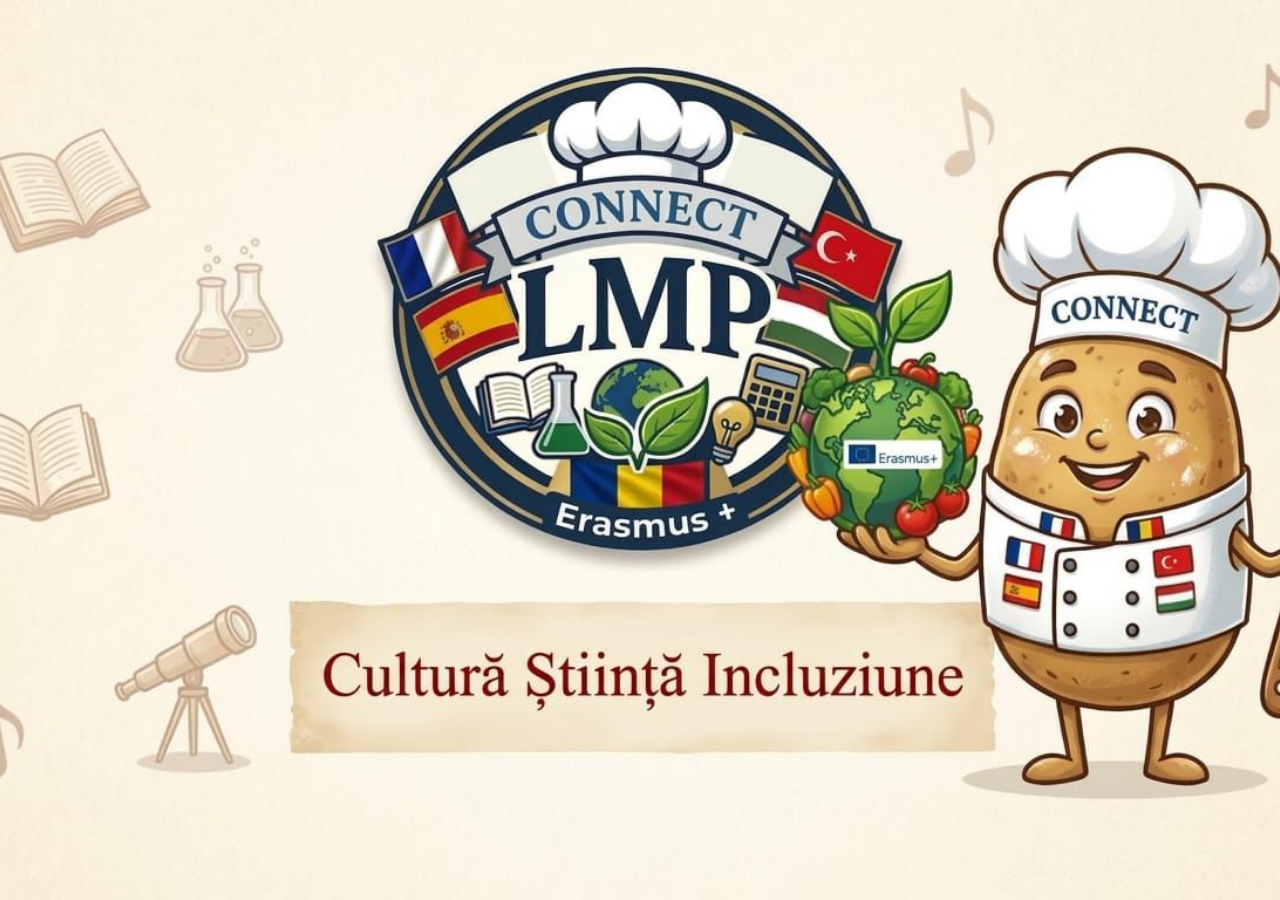
<file: index.html>
<!DOCTYPE html>
<html lang="en">
<head>
  <meta charset="UTF-8">
  <meta name="viewport" content="width=device-width, initial-scale=1.0">
  <link rel="stylesheet" href="styles.css">
  <link href="https://fonts.googleapis.com/css2?family=Raleway:wght@400;700&display=swap" rel="stylesheet">
  <title>Connect LMP. Cultură. Știință. Incluziune.</title>
</head>
<body>
  <div class="cover" onclick="goHome()"></div>
</body>

<script>
function goHome() {
    window.location.href = "home.html";
}
</script>
</html>
</file>
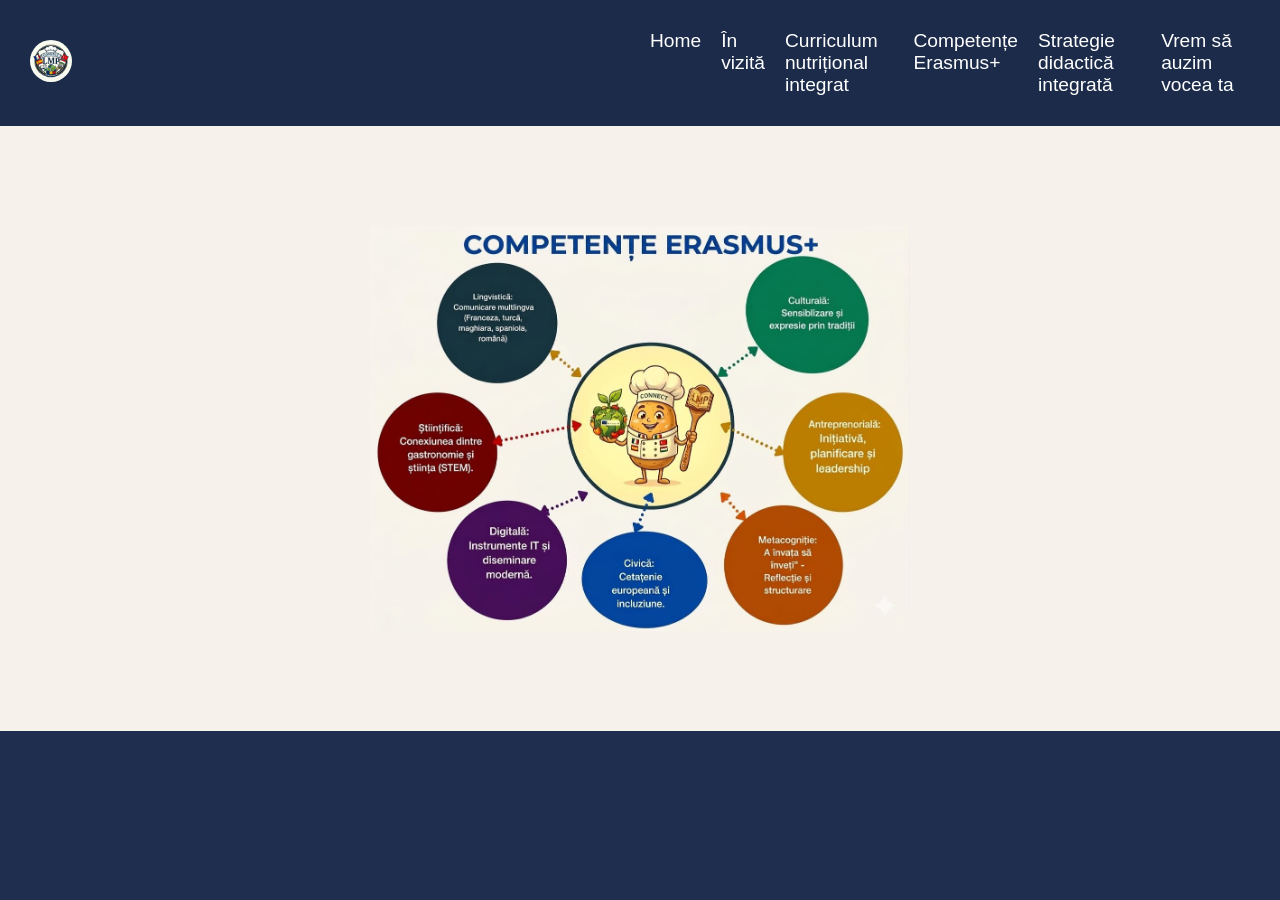
<file: competente.html>
<!DOCTYPE html>
<html lang="en">
<head>
    <meta charset="UTF-8">
    <meta name="viewport" content="width=device-width, initial-scale=1.0">
    <title>Competențe Erasmus+</title>
    <link rel="stylesheet" href="styles.css">
</head>
<body>
   <header>
    <nav>
        <div class="left">
            <img src="media/logo.jpeg" class="logo-nav">
        </div>

        <div class="menu-toggle" onclick="toggleMenu()">
            ☰
        </div>

        <div class="right" id="menu">
            <a href="home.html">Home</a>
            <a href="vizita.html">În vizită</a>
            <a href="valori.html">Curriculum nutrițional integrat</a>
            <a href="competente.html">Competențe Erasmus+</a>
            <a href="strategie.html">Strategie didactică integrată</a>
            <a href="vocea.html">Vrem să auzim vocea ta</a>
        </div>
    </nav>
</header>
    <section class="diagrama">
        <img src="media/diagrama.jpeg" class="diagrama-img">
    
    </section>
</body>
    <script>
function toggleMenu() {
    document.getElementById("menu").classList.toggle("active");
}
</script>
</html>
</file>
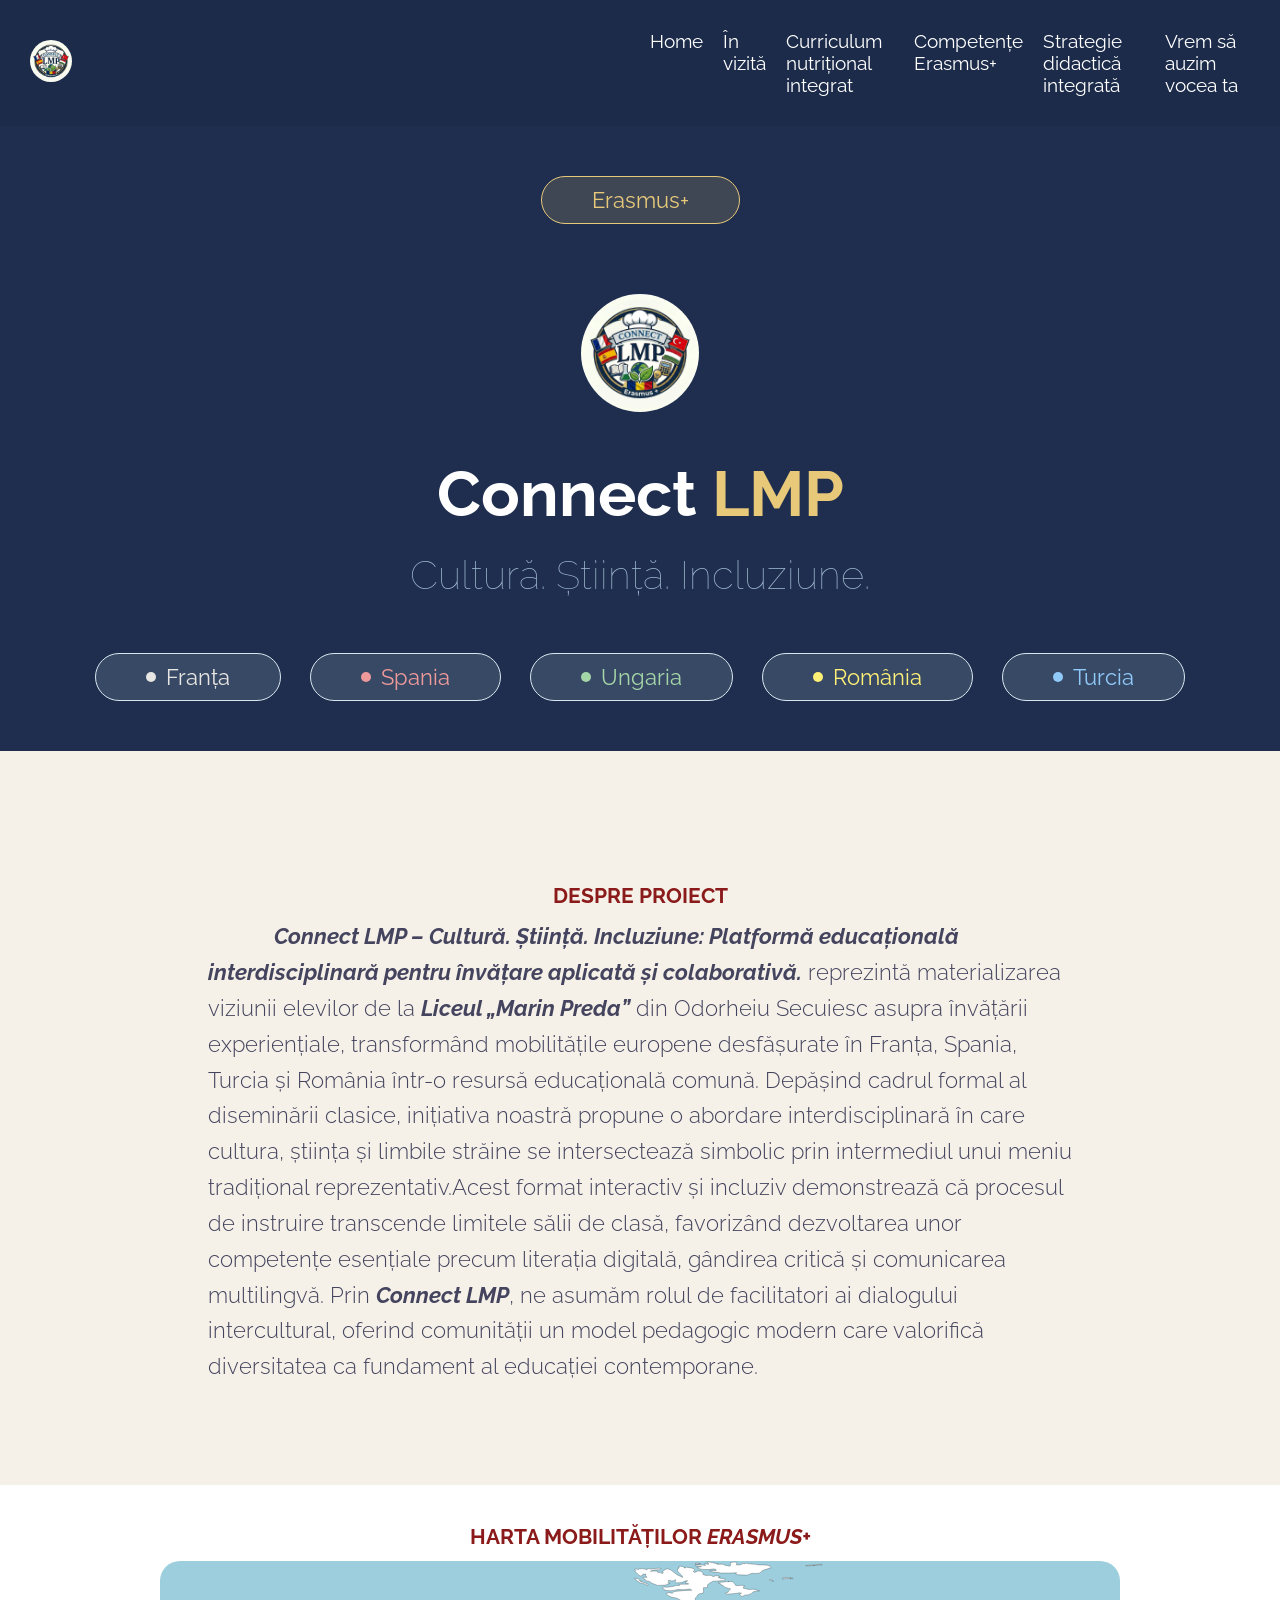
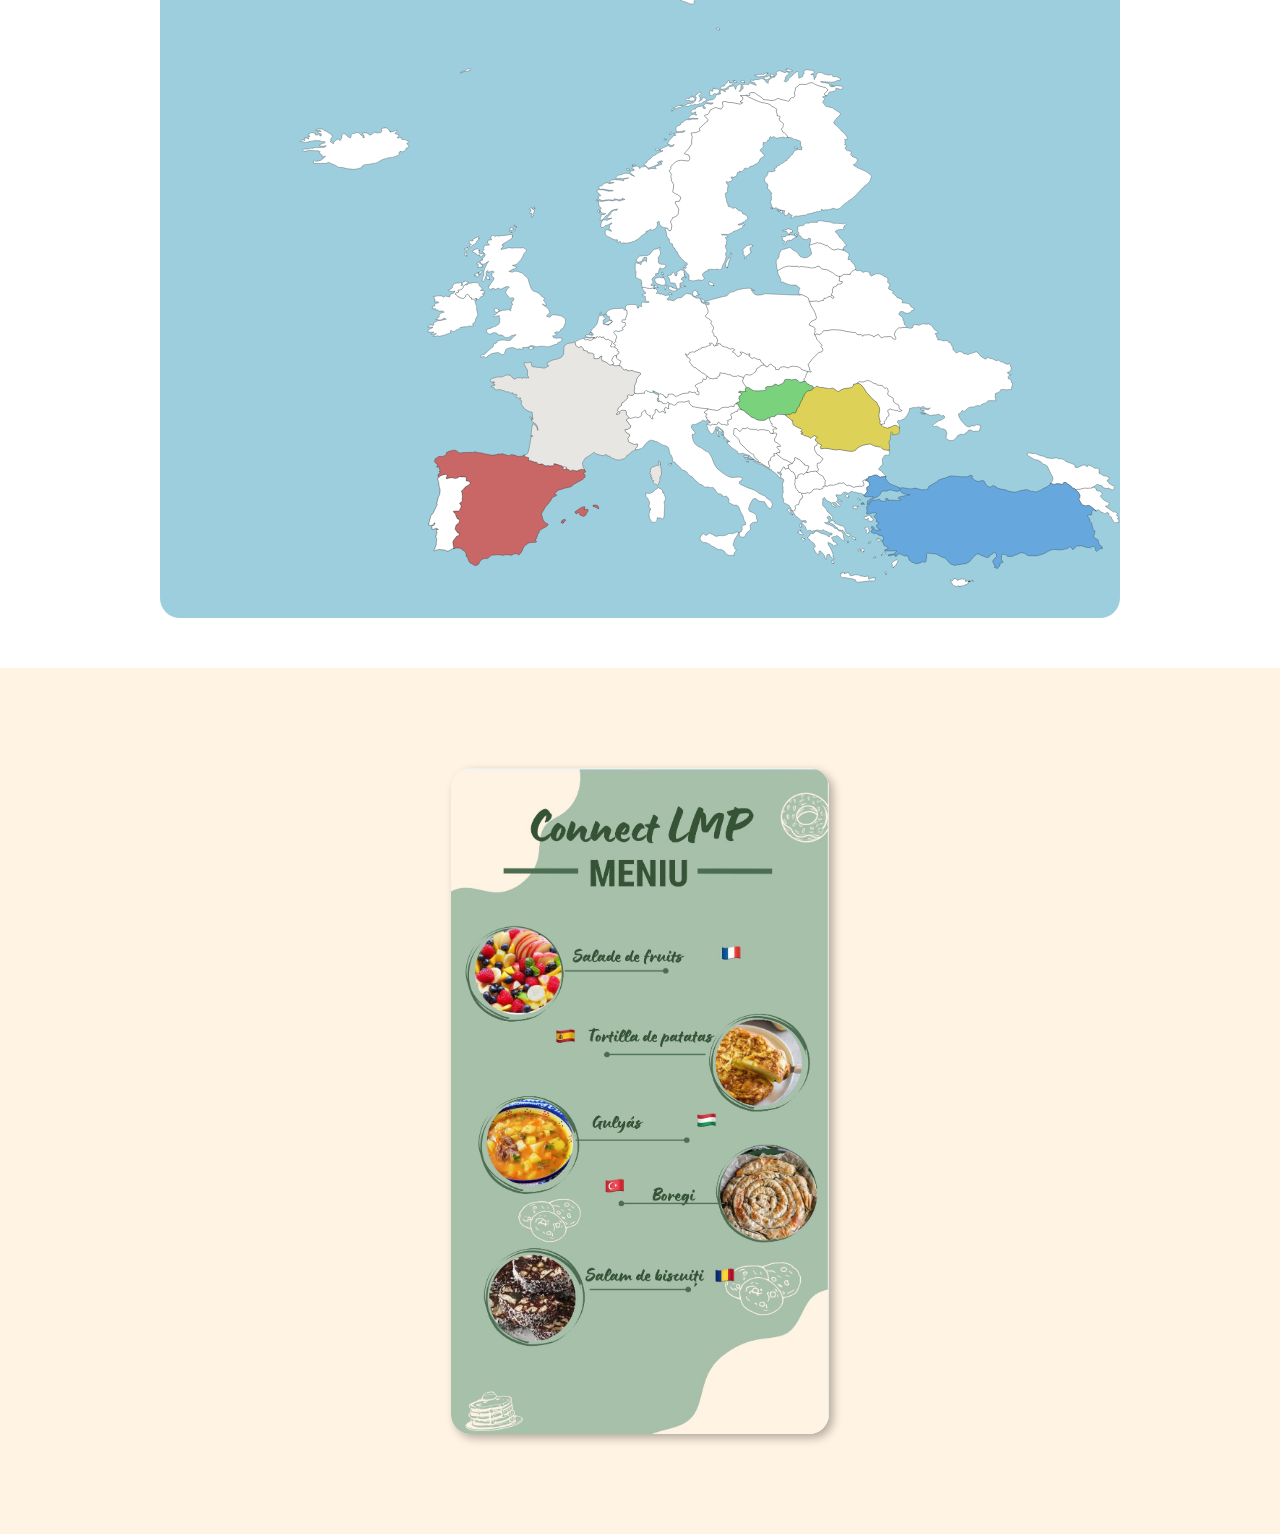
<file: home.html>
<!DOCTYPE html>
<html lang="en">
<head>
    <meta charset="UTF-8">
    <meta name="viewport" content="width=device-width, initial-scale=1.0">
    <link rel="stylesheet" href="styles.css">
    <link href="https://fonts.googleapis.com/css2?family=Raleway:wght@400;700&display=swap" rel="stylesheet">
    <title>Home</title>
</head>
<body>
    <header>
    <nav>
        <div class="left">
            <img src="media/logo.jpeg" class="logo-nav">
        </div>

        <div class="menu-toggle" onclick="toggleMenu()">
            ☰
        </div>

        <div class="right" id="menu">
            <a href="home.html">Home</a>
            <a href="vizita.html">În vizită</a>
            <a href="valori.html">Curriculum nutrițional integrat</a>
            <a href="competente.html">Competențe Erasmus+</a>
            <a href="strategie.html">Strategie didactică integrată</a>
            <a href="vocea.html">Vrem să auzim vocea ta</a>
        </div>
    </nav>
</header>
   <section class="intro">
    <div class="category">Erasmus+</div>
    <img src="media/logo.jpeg" class="logo">
    <h1>Connect <span style="color: #E8C97A;">LMP</span></h1>
    <h2>Cultură. Știință. Incluziune.</h2>
    <div class="countries">
        <div class="category2">
            <div style="background-color:#E8E6E2; width: 10px; height: 10px; border-radius: 50px;"></div>
            <span class="fr">Franța</span>
        </div>
        <div class="category2">
        <div style="background-color:#EF9A9A; width: 10px; height: 10px; border-radius: 50px;"></div>
            <span class="sp">Spania</span>
        </div>
        <div class="category2">
            <div style="background-color:#A5D6A7; width: 10px; height: 10px; border-radius: 50px;"></div>
            <span class="hu">Ungaria</span>
        </div>
        <div class="category2">
            <div style="background-color:#FFF176; width: 10px; height: 10px; border-radius: 50px;"></div>
            <span class="ro">România</span>
        </div>
        <div class="category2">
            <div style="background-color:#90CAF9; width: 10px; height: 10px; border-radius: 50px;"></div>
            <span class="tr">Turcia</span>
        </div>
    </div>
</section>
    <section class="about">
        <h4>DESPRE PROIECT</h4>
        <p>‎ ‎ ‎ ‎ ‎ ‎ ‎ ‎ ‎ ‎ ‎  <span class="scoala">Connect LMP – Cultură. Știință. Incluziune: Platformă educațională interdisciplinară pentru învățare aplicată și colaborativă.</span> reprezintă materializarea viziunii elevilor de la <span class="scoala">Liceul „Marin Preda”</span> din Odorheiu Secuiesc asupra învățării experiențiale, transformând mobilitățile europene desfășurate în Franța, Spania, Turcia și România într-o resursă educațională comună. Depășind cadrul formal al diseminării clasice, inițiativa noastră propune o abordare interdisciplinară în care cultura, știința și limbile străine se intersectează simbolic prin intermediul unui meniu tradițional reprezentativ.
        ​Acest format interactiv și incluziv demonstrează că procesul de instruire transcende limitele sălii de clasă, favorizând dezvoltarea unor competențe esențiale precum literația digitală, gândirea critică și comunicarea multilingvă. Prin <span class="scoala">Connect LMP</span>, ne asumăm rolul de facilitatori ai dialogului intercultural, oferind comunității un model pedagogic modern care valorifică diversitatea ca fundament al educației contemporane.</p>
    </section>
<section class="map">
    <h4>HARTA MOBILITĂȚILOR <span class="scoala">ERASMUS+</span></h4>
    <?xml version="1.0"?><svg baseprofile="tiny" stroke-linecap="round" stroke-linejoin="round" version="1.2" viewbox="0 0 1000 684" xmlns="http://www.w3.org/2000/svg">
     <path d="M654.7 528.1l0.5 0.4 2 2.9 1.4 0.5 1.9 1.3 1.4 3.2 0.1 2.2-0.5 2.6 0.3 2.1-0.8 0.8 0.7 2 0.2 1.9 1.2 2.2 1.2 1.1 1.3 2.4 1.6-0.2 1.3 1.1 0 1.1 1.1 1.8-0.8 2.6-1.7 0.8-1.2 3.1-0.3 2-0.6 0.5-1.9 0.3-1.7 1.3 1 2.2-0.9 0.7-0.3 1.5-0.7 0.7-2.7-0.9-0.7-2.5-1.7-2.7-4.9-2.6-1.2-1.1 0.4-1.5-0.1-1.4-1.4-2.4 0.3-2.6 0.8-2.2-0.3-2.7 0.1-2.1-0.7-2.9 0.5-2.1 0.9-1.3-0.2-2.2-1.5-1.1-1.6-0.2 0-3.1-0.3-0.6 1.7 0-1.7-2.8 3.2-5.3 1.1 0.3 0.8 2.1 3.4-1.2z" id="AL" name="Albania">
     </path>
     <path d="M423.4 528.8l-2.8 1.1-0.7-0.4 0-2.1 0.9-0.7 2.6 0.6 0 1.5z" id="AD" name="Andorra">
     </path>
     <path d="M974.6 572.4l-3.2-2.8-2.3-1.7-1.6-0.7-3.5 0.4-2.9-0.9-1.8-0.9 0.5-0.6-1.9-3-0.8-1.9 1-1.4 0.2-2.3-1.7-3.3-1.7-1.2-1.3-1.6 4.4-0.3 5.3-1.3 3.2 0.3 1.1-0.2 3.5-0.1-0.5-0.7 2.3-0.5 1.3 1.5 1.6 1-0.9 0.9 2.3 1 1.2 0 3.3 2.5 0 0.7-1.9 1.5-0.2 1.1 3.2 3.4 2.4 1.4 3.2 1.5 0.2 0.9-0.9 2.5-3 0 0.6 0.9 1.9 1.2 6.1 4.4 1.5-0.3 2.2 0.9 0.2 1.3-1 1.4 1.9 1.4 0.8 1.5-1.8 0.5 1.4 1.5 0.5 2.6-2.2-0.1-2.5 0.5-3-4.7 0.1-1-3.1-2.1 0.1-1.7-0.8-1.2-1.7 0.2-1.9 0.9-2.9-1.6-1.2 0.2-0.3-1.1-1.8-1.7-3.2 0.9z" id="AM" name="Armenia">
     </path>
     <path d="M607.8 434.9l-0.9 2.4 0.1 0.8 1.6 2.9 2.3 2.9-0.6 0.7-0.6 1.9 0.7 2-3.9 0.3-2.5-0.9-1.3 1.4 2.6 0.7 0.5 1.1-0.5 1.4-2.2 1.2 0.4 1.5-0.5 0.7 1.1 1.6-0.3 1.8-2.5 0.5-1.8 1.7-1.3 0.9-0.1 1.9-2.4-0.5-1.6 0.2-2.3 1.1-2.8-0.2-2.6 0.2-1.9 0.7-1 1.3-3 1.2-5-0.7-5-0.9-2.6-0.5-4-0.3-8.6-1.5-1.1-0.5-3.1-3.5 0-2.3-4.7 1.5-3.1-0.2-3.4 0.3-1.4 0.6-1.2 2.2-1.1 0.4-2.1-0.4-0.9-0.8-3-0.3-0.5-1.5-0.8-0.3-2 1.9-2.3-0.4-1.5-0.8-0.4-1-3.3-0.8 0.3-0.8-1.1-2.5 1-3-0.9-0.7 1.7-0.5 0.7-0.5 3.5 1.6 0.9 1.4 1.2 0.3-0.1 1.3 1.6-0.5 1-1.6 0.2-1.9 2.8-0.1 2.7 0.4 1.4 1.9 3.8-0.5 1.1-0.9 3.9-1.5 5.7-0.5 0.1-1.4 2 0.3 1.5 0.8 2.5-0.5 1.1 0.5 0.2 1.1 1.2 0.9 1.7 0.4 0.3-1.5-0.3-1.9-1.7-0.3 0.6-1.3-0.1-1.3-2.5-2.8 0.6-1.3 3.1-1.8 2.9-0.8 1-1 0.7-2.9 2.3 0.9 1.3-0.9 0.2-2.8 2.2 1.2 0.8 1.3 3.9 0.4 1.4-0.7 2.5 0.4 0.1-1.1 1.3-1.6 1.2 0 0.3-3.2 1.2-0.2 1.6 0.8 1.4-0.4 4.8 1.7 1.5-0.1 3 1.7 3.8 0.2 1.2-0.9 5.1 1.5 1 1.6z" id="AT" name="Austria">
     </path>
     <path d="M470 401.8l1.6-0.5 0.8 0.8 1.2 0.1 3 2.3-0.4 1.5 1.7 0.7 0.4 2-2.3 1.3-0.6 1.7-1.7-0.7-1.3 1.3-1.4 2.5-0.2 1.7 2 2.4-1.1 1.7-3.4 0.4-2.8-2.6-3.3-1.5-1.7-0.1-0.4-2-0.6-0.6 0.8-2.7-1.9 0.6-0.5 1.4-1.3 0.6-2.2 0.3-2.3-0.3-0.5-0.6 0.7-1.4-0.7-0.7 0.4-1.6-1.6-1.1-3.6-0.4-0.9 0.3-0.6-2-4.2-1.1-0.5-2-1.6-1.8-3.2 1-2.9-2.4 0-1.2-0.9-2.2 5.1-2.5 4.7-1.7 0.3 1.3 1.2 0.7 1.2-0.6 3.9 1.1 3.2-1.5 0.6-1.2 2.1 0.3-0.2-0.9 1.4-0.7 1.5 0.8 1.5-1 1.1 1.3 2.5-0.8 0.5 1.6 2.6 1.4 1.9-0.4 1.7 1.3 2.6 1.1-1 2.9-1.1 1.3 0.7 1.1z" id="BE" name="Belgium">
     </path>
     <path d="M759.6 509.6l0.2 3.7-0.9 1.8-2-0.6-2.2 0.5-1 2-1.2 1.2 0 2.6 0.4 4.2-1.6 0.7-2.9 3.7 3 1.8 1.7 2.2 2.4 2.5 0.5 1.2-1.7-0.2-0.9 0.4-1.8 0-1.5 0.6-3.4-2.5-3.5 0.3-1.5 1.1-3.4 0.4-1 2.2-1.9 0.3-0.3 1.4-1.6-0.5-1.6 1.1 0.7 1 0.9 2.7-0.2 0.8-2.5 1.2-1.8-0.3-3.2 0.4-3.4 0.9-1.7-1.1-3.7-1.2-0.9 0.6-2.4-1.4-1.2-1.7-1.6 0.5-4.2-0.1-0.2 0.9-1.9 0.2-3 1.1-2.6-0.2-2.4 0.2-1 1-3-0.2 0-4.2 0.5-1.7-0.9-1-1.7-3.3-3.4-1.8-3.3-3.2 1-0.3 1.1-1.7-1.4-2.9 0-3.3 1.1-0.6 1.8-0.1 1.1-1.6 1.6-1.7 0.3-1.4-1.6-1-1.3-1.6-2.9-1.5-2.4-3.9-0.6-2.4 0.4-2.3 2.1-1 0.2-1.9 0.9-0.7 4.3 2.5-1.8 2 0.9 1.8 3.7-0.6 3.9 0.3 5.3 1 3.5 0.4 2.5-0.5 9.4 1.7 4.2 0.2 2.3-0.6 1.6-0.9 1.2-1.6 3.3-2.1 3.2-1.2 4.4-0.9 2.9-0.4 4.5 2.3 3.2 0.4 0.9 0.6 1.7-0.5 2.5 2.6 2.2 0.7 2.6 0.5 2 0z" id="BG" name="Bulgaria">
     </path>
     <path d="M638.2 492.2l2.8-0.7 1.5 0.8-0.5 2.5-1.6 2.7-0.1 2.6 0.5 0.8 2.4 1.2 3.3 2.9-0.3 0.8-3.1-0.1-0.5 0.8 3.2 3.7-0.2 2.2-2.5-0.3-0.7 0.8-3.2 0.5 1.4 2.2-2.3 0.2-2 1.7-0.5 1.7 0.1 1.5-1.7 0.2-0.5 0.7 0.6 3 1.1 1.6-0.1 0.8-1.1 1-1.7-0.7-6.2-3.8-0.6-0.9-1.6 0.1-1.1-0.6 0.3-1.6-3-2.5-1.5-1.6-0.4-2.2-2.4-1.1-5-4.1-1.7-2-2.8-2.3-2.3-2.4-1.3-4-3.4-3.2-1.9-1.3-0.1-1.4 0.3-5 1.2-0.6 1.8 0.4 1.7 1.8 1.8 1 2.7-3.2 3.2 0.3 1.5-1.2 2.7 1.6 2.5 0.1 2.8 0.7 1.7-0.6 1.6 1.3 2.2-1 1.8 0.3 1.8-0.2 2.6 0.7 2.2 0.2 1.1 0.8 1.3 2.2 2.2 0.2z" id="BA" name="Bosnia and Herzegovina">
     </path>
     <path d="M724.5 321.5l1.8 1.3 1.2-0.4 1.9-0.1 3.1 2.2 1.6-0.9 1.5-0.3 3.6 1.2 0.2 2.3 1.7 1.5 2.1-1.3 2.7-1.1 3.4 0 2.7 0.9 2.4 1.8 3.5 1.4 0.4 2.5-0.6 1.8 2.1 2.1 0.5 1.3-1.3 2 0 2 4.1 2 0.5 0.5-0.5 1.8 1.4 0.6 1.8 2.4 1.5 1.4 4.9 2.1 0.7 0.8-0.4 2.8 5.3 0.5 3.2 1.3 0 1.1 0.7 1.1 2.8 1.4 0.6 1.7-2.6 1-0.3 0.9-3 1.8-3.5-0.2-2.4-1.5-2.9 0.1-1.4 2.7 3.9 3.3 0.6 1-0.2 1.5 1 1.5 0.5 3.3 1.6 1.4 1.3 1.8-5-0.1-1.4 0.8-1.7-0.4-1.1 0.5-2.2 2.3-0.8 1.2-1 3.3 1.8 3.6-0.8 1.4-2.7-0.9-0.5-1.2-2-1.1-7.1 0.6-2.3 0.8-0.6-0.5-2.5-3-3.8 1.6-0.6 1.1-1-0.3-0.8-1.3-5.1-1-1.9 0.7-1.9-0.5-1.2 1.7-0.8-1.4-1.1-0.4-3 0.1-1-0.3-1.8-2.1-2.3 0-6.1-0.9-6.5-1.5-7.8-0.4-2.4 0.1-2.3 0.5-5.9 0.5-0.8 1.4-1.6 1.6-1.9 1.2-1.1-0.5-1.9-0.3-1.1 0.5 0.1 1.4-1-1.6-0.1-1.3 0.8-1.5-0.4-1.1 0.2-2.4-0.8-1-1.8-1-3.3-1.3 0-1.2 2-2.7 0.8-0.5 4-1.7 0.6-1.6-0.9-3.9-1.7-3.6-2.9-4.9-2.1-5.1 2.9 0.4 1.6-0.3 3.7-0.3 1.6 0.9 3.3-1.3 1.8 0.1 0.8-2.6 2 0.2 1.4-1.2 2.1-0.5 1-0.7 1.7 2.3 2-0.2 0-1-0.9-1.1-1.9-0.5 0.5-2 1-1.5-0.4-2.3 1.1-3 2.6-0.6 0.8-0.6 1-2 3.6 0.1 0.4-1.1 1.3-1-3.9-1 0.7-3.1 0-1.8 2.6-0.6 1.2-1.5 1.1-0.3 3 0.4 3.1 0.1 0.4-1.7 2.5-2.4 1.4-0.8 1.3-0.2z" id="BY" name="Belarus">
     </path>
     <path d="M514.1 449.1l0.8 1.1 2.6 1.3 1.2 0 0.9 0.7-1 3-0.5 1.5 0.1 1.7 1.2 0.1 3.3 0.8 0.4 1 1.5 0.8 2.3 0.4 2-1.9 0.8 0.3 0.5 1.5-0.5 3.1 0.5 1.8-1.9-0.2-1-0.9-1.3 0.3-0.6 1.8 1.5 3.5-1.2 0.3-1.4-1.9-0.7-0.1-2.9 1.1-2-0.8-0.8-2.1-2 0.1 0 2.9-0.5 1.1-2.2 2.6-0.2 1 0.7 1.7-1.2 0.7-0.9-1.4-1.3-1.2 0.4-1.2-2.2-0.6-2.4-2-0.2-2.5-1-0.6-3.4 2.9 0.6 1.5-1.6 2.2-2.4 1.4-3.1-0.8-2.6 1-2.4 0.5-1.4-0.7-0.9-1.4-2.3-2.3 0.5-1.7-0.8-2.2-2.2-0.3-1.9 0.1-2.3 1.5 0.5 1.3-2.3 1.6-1.4-0.1 0-1 1.5-1 0.3-1.5-0.8-0.7 1.1-2.9 3-2.2 0.5-2.9 2.1-0.9 3.8-4 0.6-0.9-1.3-1.1 1.8-1.4 1.1 0 0.8 0.8 2.7-0.3 0.8-1.4 1.5-0.7 1 0.3 2.8 0.1 3.3-0.6 2.6 0.2-0.2-1.5 1.3-1.2 1.3 0 1.4 1 0.8-0.2 1.1 0.9 3.7-0.2z" id="CH" name="Switzerland">
     </path>
     <path d="M578.9 400.5l2.1-0.4-0.1-1.9 3.3 0.8 0.3 1.1 1 1.1 4.6 1.1 2.7 1.1 0.8 0.9 3.2-0.7 1.8 1.2-0.7 1.1-1.6 1.2 1.6 0.9 2 1.8 1.5 1.9 1 0.4 3.5-2.5-1.7-2.4 1.3 0 2.2 0.6 3.3 1.9 3.6-0.7 0 1.6-1.4 0.5 2.7 2.3 1 0.6 1.8-1 3.5 1.8 0.5-0.2 2.7 0.8 0.5 1.8 2.8 2.2 0.5 1.6-2.8 0.3-2 1.5-0.6 0.8-2.3 1.2-0.7 3-1.6 0.8-2.1 1.9-1.5 0.7-1.7 0.2-3.6-0.5-1.4 1.2-1.1 2.8-1-1.6-5.1-1.5-1.2 0.9-3.8-0.2-3-1.7-1.5 0.1-4.8-1.7-1.4 0.4-1.6-0.8-1.2 0.2-0.3 3.2-1.2 0-1.3 1.6-0.1 1.1-2.5-0.4-1.4 0.7-3.9-0.4-0.8-1.3-2.2-1.2-0.6-0.7-2.9-2.2-1.3 0-1.3-1.6-2.5-1.5-2.9-2.6-1.3 0-2.3-2-1.8-2.7-1.4-1.5 1.2-1.7-0.6-1.6-2.3-1.3-2.5-3.4 0.5-0.7 1.9 2 1.9-2.6 1.1-0.6 2.6-0.6 2.1 0.4 0.8-1.3 2-0.3 0.6-1 1.6-0.7 1.1 0.1 0.6-1.2 4.4-1 3.5-1.5 1.9-0.6-1.5-1.5 0.8-0.6 2.2 0.4 1.5 1.5 0 0.9 1.4 0.6 0.9-0.7z" id="CZ" name="Czech Republic">
     </path>
     <path d="M567.9 355.2l-3.4-0.1-0.2-1.7-1.1-1-0.1-1 4.7 2.6 0.1 1.2z m-34.8-8.1l-1.8 0-1.4-0.7 0.8-1 1.7 0.4 0.7 1.3z m28.3 0.5l-1.3 0.7-1.3 0-1.3 1.3-2.1-1.1-0.5-1.1 0.1-2.2 0.6-1.4 2-0.9 0.9 1.2 1.7 0.6-0.5 1.7 1.7 1.2z m-46.6-6.6l1.8 0.7 1.6 1.6 0.1 1.4-1.7 1.6 3.2-0.3 0.8 1.2 1.7-0.4 4.5 1.8 3.2-0.9 0.7 1.4-0.6 1.5-2.2 1.6 1.4 1.2 2.1-0.2 3.6 0.9 3.3-2.5 1.1-0.5 3.6-0.3 5.1-4.5 5.3 0.9 1.5 1.9 3.7 2.1 3.2-0.2 1.3 2 0.8 2.5 1.9 1.3 2.8 0.5 0.7 2.6 1.8 4.1-0.3 2.7-1.9 1.8-0.7 1.6 1.6 1.4 3.3 2.1 1.4 1.7-0.6 2.6 2 2.3 0.8 1.9-0.7 2.6-0.8 1.1 1.9 3.1 0 1.6 2.2 0.9 1.6 3.2-0.4 2.3-1.6 3.6-0.9 0.7-1.4-0.6 0-0.9-1.5-1.5-2.2-0.4-0.8 0.6 1.5 1.5-1.9 0.6-3.5 1.5-4.4 1-0.6 1.2-1.1-0.1-1.6 0.7-0.6 1-2 0.3-0.8 1.3-2.1-0.4-2.6 0.6-1.1 0.6-1.9 2.6-1.9-2-0.5 0.7 2.5 3.4 2.3 1.3 0.6 1.6-1.2 1.7 1.4 1.5 1.8 2.7 2.3 2 1.3 0 2.9 2.6 2.5 1.5 1.3 1.6 1.3 0 2.9 2.2 0.6 0.7-0.2 2.8-1.3 0.9-2.3-0.9-0.7 2.9-1 1-2.9 0.8-3.1 1.8-0.6 1.3 2.5 2.8 0.1 1.3-0.6 1.3 1.7 0.3 0.3 1.9-0.3 1.5-1.7-0.4-1.2-0.9-0.2-1.1-1.1-0.5-2.5 0.5-1.5-0.8-2-0.3-0.1 1.4-5.7 0.5-3.9 1.5-1.1 0.9-3.8 0.5-1.4-1.9-2.7-0.4-2.8 0.1-0.2 1.9-1 1.6-1.6 0.5 0.1-1.3-1.2-0.3-0.9-1.4-3.5-1.6-0.7 0.5-2.2-1.2-5.1-2.3 1 1.6-3.7 0.2-1.1-0.9-0.8 0.2-1.4-1-1.3 0-1.3 1.2 0.2 1.5-2.6-0.2-3.3 0.6-2.8-0.1-1-0.3-1.1-1.3 0-1.5 0.6-2-0.2-2.4 0.3-1.5 1-1.8 1.4-5.5 3.5-3.8-0.1-1.3-1.6-0.6-4.8-0.8-2-1.4-3 0.6-2.1-0.1-0.3-0.9-1.4-0.4-1.8 0.7-3.5-4.3-1.4-0.1 0.6-3 0.9-0.9 0-1.4-2.8-1.1-1.5-1.6-0.3-2.2 0.6-1.7 2.3-1.3-0.4-2-1.7-0.7 0.4-1.5-3-2.3 0.6-2.4-1.9-1.2 0.5-0.8 2.2-1.6-0.7-1.2 1.3-2.8 0-1.2-3.1-4.1 0.7-1.1 1.8-0.7 2.3 0.8 4.5-1.3 0.7-1-1-0.9 0.3-0.9 2.6-1.6 0.6-2.6-0.8-1-2.6-0.3-0.7-1 0.6-1.6 3.1 0.1 1.1-3.8 0.7-1.7-0.1-4.3-1.7-1.4 0.5-2.7 1.1-1.4 0.9-0.4 4-0.3 4.5 0.1 1.9 2.2-0.6 1.2 1.6 0.3 0.9-2.4 1.4 0.8 1.1-0.1-0.5-1.7 0.2-1.6 0.9-1.4 3.3 0.6 3.6-0.3 0.1-0.6-2.8-0.5-0.9-1.1-0.2-3.9-1.5-0.8-1.6 0.3 0-1.5 3.4-1.1 0-1-3.4-3.8-0.2-1.6 2.7 0.1 5.2 1.3 3.1-0.7 1.5 0.4z" id="DE" name="Germany">
     </path>
     <path d="M533.5 340l2.1 1 2.4 0.3 0.4 1.9-3.5 0.7-5.1-2.1 0.1-2.5 2.3-0.2 1.3 0.9z m13.7-1.1l-2.3 0.1-1.9 1-0.3-1.2 1.6-1 1.2 0.2 1.7 0.9z m-28.8 1.2l-1.2 0.2-1.7-0.5-0.6-2.3 2.7 1.1 0.8 1.5z m8 2l-1.4-1.5 2.5-2.9 0.7-0.2-1.8 4.6z m50.1-4l-2.4-0.2-2.4-1 0.1-2 0.5-0.9 4.5 2.3-0.3 1.8z m-52.1-8.7l2.3 4.3-0.1 2.8-1.8 1.2-2.1 0-5.4-1.7-1.7-2.9-0.1-2.3 4.8-1.4 2.6 0.8 1.5-0.8z m23.3 0.2l-1 0.6-0.7-0.9 0.9-0.9 0.8 1.2z m-23.9-2.8l-0.9 0 0-3 1.5 1.6-0.6 1.4z m22.6 0l0.1 1.5-0.7 0.7-2 0.7-1.1 1.8 2 1.2 0.5 1.5-1 0.7-2.6 0.7 0 5.6-2.2 0.6-1.5-2.1-0.1-0.9-1.3-3.1-2-0.4-2.2 0.1-1.5-1.8 0.1-2.1-1-2-1.3-0.6 0.4-1.4 3.1-0.2 1.5-1.9 0-0.9 1.8-0.2 0.8 0.7 0.1 2.6 1.6 0.5 1.1-2.9-0.9-1.1 3.9-2.2 1.1-0.1 3 0.9-0.4 2.1 0.7 2z m-31.6 14.2l-1.5-0.4-3.1 0.7-5.2-1.3-2.7-0.1-0.5-2.1-0.8-1.4 1.1-0.3-0.9-3.9-3.2-1.3-2.5-1.4 0.5-5.6-1-2.3 0.1-6.9 1.3-0.1 3.1 0.8 1.5 0.9 0.6-1.9 1.6-1.6 2-0.8 1.6 1.3 0.3-4.5-1.6-0.5-1.3 0.4-1.3 1.9-1 2.4-1.9 0.2-1.5 0.7-2.4-1.4 0.1-1.4 1.6-1.9 2-1.9 2.2 0 1.6-0.6 3.9 0.1 2.8-1.3 2.8-3.6 1.5-1.5 3.3-0.5 3-1.7-0.8 2.5 1.2 1.7 0 3-0.9 1-1.4 2.5 0.2 5.6 2.5 1.5 4.1 0 1 1.1-0.7 2.2-2.6 1.4-0.9 0-1.4-1.1-1.1 0.9-1.2 5.1-2-0.1-1.2 0.5 1.4 1.2-1.3 0.8-3.4 3.1 1.1 3.4-0.2 0.9-1.5 1.3-0.6 1.1 2.3 0.3 1.3 2.9z" id="DK" name="Denmark">
     </path>
     <path d="M655.5 285.3l3.9 0.2 4 1.8-1.8 0.7-3.7 2.5-0.3 0.5-2.6-0.1-1.4 0.2-1 0.9-0.9 2.8-1.6 0.5-0.3-0.9 1.6-1.8-1.5-1.4-1.9-0.7 0.9-1.8-1.6-1.6 1.5-0.2 1 0.5 2-0.5 0.5-1 3.2-0.6z m8.3 1l-0.9 0.2-2.4-1.1 1-1 1.9 0.5 0.4 1.4z m-5.4-4l-0.8 0.7-0.9-0.6-0.9 1.6-1.3 0.3-1.9-2.5-2.9-0.5-1.3-0.7 4.5-0.4 1.2-1.6 1.3 0.1 0.4 0.9 2.1 0.3 0.9 1-0.4 1.4z m53.2 18.9l-1.9-0.2-3.4-1-4 1.2-2.8-1.1-3.5-2.7-0.6-0.7-2.3-0.5-5.6-2.5-1.1 0.7-1.5-1-8.4 2.8 1-3.4 0.1-3.6-2.3-0.4-0.9 1.3-1.3 0.3-4.1-1.3-1.2-2.1-1.6-1.1-0.8-1.2 0-1.8-1.5-2 0.7-1.1-0.7-2.8 3-1.2 3.3-0.2 0.9-1.3 2-1.3 2.3 0.2 3.1-1 6.3 0.1 0.4-1.7 3.2 0 7.6 1.2 1.8 0 2.8 1.2 1.4 0.3 4 0 6.3 0.5 1.2-1 1.5 1.2-1 1.4-1.2 0.4-0.9 3.2-0.8 1-1.7-0.3-2.5 0.2-2 0.5-1.3 1.1 0.1 1.1 2.6 2.3 1.4 2.8 2.6 2.2 0.8 1.3 2.4 2.9 1.8 2.5-2.3 0.6-1.2 2-0.2 2z" id="EE" name="Estonia">
     </path>
     <path d="M646.5 260l2 0.2-0.6 2.8-2.3-1.8 0.9-1.2z m-1.9 0.5l-2.1-0.6 0.9-0.8 1.2 1.4z m-6.5-2.7l-1.5 0.7-0.3-1.7 1.8 1z m25.5-62.9l-1.5 0.5-1.3-0.3-0.2-0.9 2-0.6 1 1.3z m30.1-54.6l-3.7 1.3 1.6 0.8 0.8 1.2-2 3.2 0.1 0.6 3.1 4 7.2 1.7 2.3 1.8 3.6 2.3 1.8 0.9 0.1 1.9-3 3-2.6 3.1-1.2 1.7 0.4 1.7 2.6 2.1 2.3 2.2 3 3.5 3 2.5 3 4.2 0.4 1.4-3.7 0.7 1.2 0.9-0.6 1.3 0.3 1.9-0.5 1.5 1.9 0.3 0.3 1.3-1.7 1 0 0.9 1.4 1.7 1 0.6 3.2 0.6 0.9 1.6-1 1.7 1.8 2.2 4.5 1.8 0.7 1.3 0.2 1.7-2.4 3-2 0.8 0.7 0.8 4.5 2.6 6.6 2.9 2.6 1.3 2.1 1.9 2.2 1.6 0.5 1-1.6 4.5-0.7 1.2-2.2 2.2-3.4 2.8-2.3 2.3-5.3 5.9-1.9 1.5-2.1 2.2-4.9 3.3-0.7 0.8-2.5 1.5-5.6 5.2-3.5 1-2.6-1.1-1.8 0.2-1.2 0.8-2.5 0.2-2 0.6-1-0.7-0.7 0.6-1.9 0.2-2-1 0.3 1.5-3.3 1.5-0.8-0.9-2 1-2.1 0.2-1.1 0.8-5.9 1.1-1.5 1.3-1.2-0.3-6.7 1.1-2.9-0.2-2.7 2-1.8 0.4 1.5-3-2.4-1.1-1.2-1.6-0.7 0.4-0.3 1.5-1.5 0.8-2-0.1-0.4-2.4 0.8-2.3-3.6-0.6-3.8-1.4-0.9-0.1-0.7-1.3-2 0.9-2.1-0.9-1.7-5.3 0-1.3 0.9-1.6-0.1-3.4-0.6-2 1.1-0.6-0.9-1.6-2.2-3-1.6-1.1 0.5-3.3-0.6-1.6-1.9-1.1-1.1-2.9 0.6-2.4 2.4-2.2 0-1.2 0.9-1.1-0.5-1.3 2.7-0.5 1 0.4 2.4-0.4 1.9-1-1.1-1.8 1.5-0.7 1.2-1.2-0.1-1 2.3-0.5 2.4-1.9 2.3-1.1 2.3-1.9 1.1-0.1 0.3-1.3 2.5-1.9 0.8-1.6 2.3-1.8 2.2-3.9 3.8-1.2 3.8 0.3-0.6-1.7 1-0.3-0.6-1.3-1-0.6 0-4.6-1.3-0.9-4.5-1.6-1.7-0.1-1.2-1.2-4.6-0.7-1.6-2.5-1.9-2.2-1.8-0.6-1.3-2.6 0-1.3 1.5-1.3-0.1-1.8 0.7-1.4-0.6-0.9-3.3-2.6-0.8-1.6 0.1-1.1 1-0.8-0.6-1.3-2.8-0.4 0.3-1.9-0.7-1.4-0.4-2.4 1.1-1-1.8-0.9-1.9-1.5-1.4-0.1-1.2-1.6-3.5-1.8-8.3-1.7-4.2-1.8-4.8-2.3-2.9-1.1-0.4-0.9-2.9-0.8 0.5-0.4 2.1 0 1.9 0.4 0.5-0.6-1-1.4 1.9-1.1 3.6 0 7.9 5.5 1.4 1.8 6.9 0.6 0.8 0.5 1.8-0.1 3.7-0.9 1.2-1.2 1.5 0.1 3.6 1.1 3.9 0.8 2.6 0.8 1.3-0.6 0.5-1.7 1.6-1.3 2.1-0.3 1.5-1.4-0.7-3.2 0.6-1.7 0.7-3.8 2.6-1.7 1.7-1.8 2.1-0.2 3.8 0.4 0.9-0.2 3.5-1.6 2.9-0.3 1.8 1.2 4.2 2 4.2 1.1 3.6 0.8 2.6 2.7-0.7 1-3.2 2.9 0 0.7 1.7 1.3z" id="FI" name="Finland">
     </path>
     <path d="M389.1 403.1l-1.6 1.3-1.3 0.2-2.5-1.2 0-0.5 2.5-1.1 2 0.6 0.9 0.7z m-36.5-39.7l1.3 0.9-3.4 1.9-1.2-0.6-0.9-1.2-0.1-1.9 1.2-0.5 1.8 0 1.3 1.4z m-23.3-11.4l-2.1 0.4-2.9 0 0.1-1.5-1.4-0.5-1.8-2.7-1.3-0.5-1.9 1.6 0.5 0.9-2.4 1.8-2.9-0.3-0.8-0.7-2.1-0.4-0.2-1-2.7-2 1-1.4 2.9-0.9-1-1.4 0.2-0.8 1.6 0.1 2.2-0.8 1.2-1.6 1-2.3 1.9-0.9 1.3 0.6 1.9-2 2.8-0.1 2.7-0.7 3.9 0.3 1.1 1.1 0.5 1.7 1.3 1.7 1.7 1.4 0 0.9-2 1.1 3.5 0.3 1.2 2.5-2.1 0.3-0.1 1.4 1.1 0.2-0.6 1.4-2.6 0.6-1.4 2.2-1 0.5-2.3-0.5z m13.7-20.2l-2.6-0.5-0.6-2 0.9-1.4 1.8 0.7 0.6 1.3-0.1 1.9z m-11.5-7.1l0.7 3.4-2.4 1.3-0.8-2.4-1.4 1 0.2-1.9 1.5-0.3 2.2-1.1z m1.7 1.7l-1.1-1.2 1.6-2.2 1.7-1-0.1 1.6-2.1 2.8z m2.5-7.8l-4.6 0.8 0.6-3-1.9-0.9 0.3-0.9 2.1-0.5 1.7 1.7 2.1 0.6-0.3 2.2z m-16.2-11.4l-1.5-0.2-0.4-1.4 0.2-2.3 1.6 0.2 0.1 3.7z m12.8-5.7l-0.1 2.8 2.9 0.8 2-0.1 0.4 0.6-3.3 2.7-0.7-0.1-0.2-2.2-1.4 0.3-1.9-0.3-1.2-1.9-2.7-0.5-0.9-1.1 1.4-0.6 0.3-1.2 2.8-0.6 1.5-0.7 0.9 1 0.2 1.1z m-11.9-2.6l1.2 0.9-1.1 1.3-1.5 0-2.2-1 0.2-0.5 3.4-0.7z m11.8-9.9l-1.6 2.6-1 0.7-0.2 1.7-3 1.6-3.2 2.4-1.4-1 2.6-1.7-2.1-1-0.2-2.6 0.8-0.7 1.4 0.7 1.9-0.3-0.7-1.2 6.3-3.2 0.4 2z m34.8-2.2l0 1.2-1.3 1.6-2.2 1.2-4.2 2.8-2.5 1.3-0.5 1.6 1.4 0.1 0.2 0.8-2.2 1.6-0.6 1.5 3-0.4 5.3-1.5 3.6 0.5 2.6-0.3 6.9 0.2 1.9-0.3 2.3 1.3 1 1.7-2.8 3.4-0.8 2.3-2 3.5-1.9 2-2 2.5-2.1 1.1-3.1 0.5 4.5 1.9-1.4 1.8-2.4 0.1-2.3 1.7-2.1 0.7 3.6 1.1 2.4-1 2.7-0.1 5.2 1.9 3.6 3.4 2 1.5 0.5 1.1 2.1 6.9 1.5 3.8 1.6 1.8 4.5 1.6 1.1 0.6 3.4 3.3 3.4 2.4-1.4 1.5 0.4 1.2 2.1 2.9 0.3 1.6-1.3-0.1-2.3-1.4-0.3 0.7 5 3.3 1.6 2 1 2.7-0.6 1.1-3 2.7 2.8 1.4 1.2-0.2 2-2.1 1.7-0.2 4.2 0.3 3.8 1 3.3 2.1 0.7 1.1 0.4 3.1-2.2 5.8-2.8 1.9-0.5 1.7-2.1 0.9-1.7-0.3-2.4 1.2 1.7 0.6 0 1.7-1.1 0.6-2.5 0.2 1.1 2 2.5 0.4 4.3-0.2 1.9 0.2-0.2 2.7-0.4 0.4-3.8 1.7-1 1.8-2.2-0.1-1.1 0.7-5.7 1.9-4.9-0.8-2.9 0.1-4 0.6-4.2-1.2-1.8-0.2-2.8 1.7-4.2 0.5-2-0.2 0.9 1.5-0.9 0.4-3.8-0.5-1 0.5-1.4-0.2-2.7-1.4-2.6-0.1-4.9 1.2-1 1.3-1.3 3.5-1.1 1.2-1.4 0.2-4.5-2.5-1.5 0.5-2.5 0.3-2.7 0.7-3.9 2.4-0.9 1.5-1.3 0.2-1.1-0.9-1.4-0.3-2.3 0.8-0.3-1.3 1-1 2.8-0.7 2.5-1.9 2.2-2.3 4.6-3.8 0.8-3.1 2.7-0.7 1.4-2.5 4.1-0.6 2.8 0 2.8 0.5 2.9-0.1 1.1-0.7 1.9-2.4 3.6-3-4.7 1-3.8 2.3-3.2-0.4-2.3-1.9-2.1-0.8-2.1 0.4-0.7-0.9-2.4-1.7-2.6 0-3.6 1.7-2.6-1.2-0.9-2.3 0.3-1.4 1.1-0.7 2.5-0.6 3.8-1.7 2.2-0.7 2.8-1.9 1.2-2.3-0.3-2 0.5-1.4-0.9-1.7 0.3-1.5-3 0.3-2.7 1.2-0.7-1.1 2.8-1.8 1-1.4 2.6-1.7 3.6-1.3 1.9 0.1 3.7-0.7 2.7 1.3-0.8-2.1 1.2-0.4 0.1-2.4 1.6-2.2-1.2-0.6 0.1-2 1.5-0.8 0.7-2.6-1.7-0.5-2.1 0.6-1.7-1.5-2.8-3.6-0.3-1.4 1.6-3.1 2.3-2-1.9-0.8-1.4 0.2-2.7 1.2-2 1.3-2.1 0-0.8-0.9-1.1 0.1-2.5 1.1-3.5-1.3-1.1 2.3-2.6-2.5-0.3-1.9 1.3 0 1.2-2.4 2.9-4 0.6-1.2-0.5-1.4-1.9-1.5 0.3-2.6 0.8-1 1.5-0.4-1.9-1.2-2.9 0.9-1.8 0.9 0.3-2-0.6-0.4-1.5 1.4 0.1 3.3-2.1 5.7-1.1 0.9-1.4-0.5 1.1-3.9 1.4-2.5-0.6-0.3 0.3-3.6 1-2.9 1.7-3.8 2.2-3.5-4.1 2.7-1 0.5-2.4-0.4-0.8-0.7-1-2.3 1.8-0.2 1.7-1.1-1.5-0.7 1.5-0.9 1.7-2.1 0.4-1.9-1-1.5-1.6-0.6-0.2-0.9 1.7-1.9-0.7-1.5 1.6-3.1 3 0.1 1.9-0.4-2.3-2 0.7-2.9 3.7-0.3-0.8-1.8 0.3-2 1.6-0.9 1.3 0.2 1 0.9 2.6-0.9 0.6 0.8 2.8-0.6 3.7-0.3 4.5-0.6 2.2-0.4 2.3 0.2-0.6 1.7z m-0.6-4l-1.3 0.1-1.3-1.4 1.5-0.3 1.1 1.6z m1.3-3.4l2.7 0.6-0.6 1.4-1.4-0.7-2 0.3-1.9-1 0.4-2.1 1.7-0.1 1.2 0.5-0.1 1.1z m3.7-2.3l-1 0.3-0.4-1.2-1.7-0.6 0.4-0.8 2.7 2.3z m16.1-19.5l1.6 1.8 1 0.5-1.3 3.8-0.2 1.6-1 1.7-0.8-0.4 0.9-2.9-0.5-1.1-1.7 0.3-0.4-0.9 1.6-1.4-0.8-2-1.1-0.2 1.5-1.6 1.2 0.8z m2.9 0.4l-1.4-1.3 1.3-0.6 0.1 1.9z" id="GB" name="United Kingdom">
     </path>
     <path d="M972.9 547.7l-2.3 0.5 0.5 0.7-3.5 0.1-1.1 0.2-3.2-0.3-5.3 1.3-4.4 0.3-1.3-1.2-1.9-0.2-1.1-1.7-3.5-2.5-1.2-0.4-0.6-1.1-1.4-0.3-1.4 0.4-0.9 1.9-3.4-0.8-3.6-0.1-1.1 1-4.3-1.3 1.9-3 0.4-1.7-0.4-2.4-1.7-2.7-3.7-8-1.1-1.2-4-1.4-1.1-1.6-3.2-2.1-4.1-0.9-4.8-2.9-2.9-1.7 0.9-2.1 0.8-0.2 4.8 0.9 1.5-0.4 5.9 2.5 3.6 0.7 3.1 1.7 6 0.5 2.8-0.6 1.8 0 2 1.1 2.4-0.2 3.2 1.2 1.5 1.6 3.5 1.4 2.8 0.8 3.2 1.5 0.2 2.4 2.5 0.4 4.3-2.1 2.1-0.7 1.8 0.2 1.9 1.9 0.8-2.2 4.6 1.7 2.1 1.8 2.8-0.1 2.2 1-0.2 4.2 2.9 1.4 1.6 1.2 3.4 0.7 3.1 1.5-1.2 2.1-1.2 0.3 0 1.3 1.1 0.8 0.9 1.5 4.5 2.6 0.9 0.8-0.2 2-1.8 1.4-4.1-2-1.7 0.5-3.2-0.9-1.4-1 0.1-0.7-4-1.4-1.9-0.4-3 2.5z" id="GE" name="Georgia">
     </path>
     <path d="M712.9 637.7l2.3 0 1.7-1 2.2 3.7 1.7-0.1 3.5-0.9 3.7 0.2 1.4 1 2.6 0.2 2.3 0.5 3.3-0.7 0.4 0.4 0.1 2.8 1.2 0.2 0.7-0.7 1.7-0.6 1.8 0 1.6-0.8-0.4 3.5-0.9 0.4-4.4-0.1-8.1 1-5.3 0.4-0.7-0.2-0.7-2.2-3.3-1.1-6.2-1-1.5-0.4-3.1 0.2-1.1-1-0.4-1.8 0.2-1.9 1.4 0.3 0.4-1.4 1.9 1.1z m43.4 1.1l-1.6-2.1 1.1-0.5 1.2 2.4-0.7 0.2z m-54.7-11.4l-1.4 0.2-0.7-2.2 0.5-1 2.1 2.1-0.5 0.9z m62.7 4.1l-1.7-0.4 0.4-1.8-0.7-1.6 2.3-2.7 3.2-1.3 0.9 0.9-0.9 2.5-0.9 1.3 0.4 1-1.6 0.2-1.4 1.9z m-19-10.3l-1.5 1.2-0.9-0.6 1.9-1.2 0.5 0.6z m6.2-2.2l0-0.7 1.3-1.1 2.5-1 1.2 0.6-2.5 1.4-1.5 0.1-1 0.7z m-22.2-5.4l-0.9 1.3-1.3-0.7 0.4-1.2 1.1-0.6 0.7 1.2z m3.6 1.6l-1.1 0.6-1.4-2.2 1.9-2 0.9 0.7 0.1 1.8-0.4 1.1z m5.4-8.8l0.6-1.6 1.6-0.1 0 1.1-2.2 0.6z m-21.7-0.7l-1-0.4 0.4-1.2 1.1 0.5-0.5 1.1z m31.6-3.7l2.8 0.7-0.7 1-1.6 0.9-1.7-0.9-1.2-1.2 2.4-0.5z m-76.7 0.1l0.4 1.2-1.1 1-1.6-1.2-1.2-1.8 0.9-1.1 0.9 1.2 1.7 0.7z m53.1 0.7l-1.4-0.1-2.4-2.1 0.9-1.4 0.9 1.2 1.3 0.1 0.7 2.3z m-57.3-9.7l0.3 1.8 0.9 0.3 1.3 1.6-0.2 1.2-2.1-0.8-1 0.2-1.1-2-1.3 0.2 0.6-1.8 1.4 0.1 1.2-0.8z m70.8 2.5l-1.1 0.9-1.8-1.7 1.4-1.3-2.1-2.4-0.1-1 2.1-0.5 1.3 0.9 0.6 1.2 0.4 2.6-0.7 1.3z m-70.2-6.1l-1.3 0.1-0.4-0.9 0.8-2.4 1.1 0.3 0.2 2.5-0.4 0.4z m34.6-5.4l0.9 1.7 5.5 2.5 2.8 0.3 1.7 2.6-0.2 0.6 1.5 3.8 1.1 0.9 2.7 0.3 0.4 1.9-0.9 0.8-1.9-0.7-2.1-1.6-0.4-1.3-2.2-2.9-3.6-0.2-1.5-0.7-0.6-1.7-1.5-0.9-2-1.9-1.5-1.1-3-1.1-0.6-0.7 1.9-1.3 2.1-0.5 1.4 1.2z m37.9-5.8l-0.1 0.9 1.9 1.5 0.7 1-1.2 2.1-4-0.8-0.8-0.8 1.6-1.3-0.9-0.5-1.2 1.5-2.2-0.7-0.9-0.9 0.7-1.4 1.5 0.1 1.7-0.8 0-0.6 2.3-0.2 0.9 0.9z m-81.3-1.6l-1.3 0.3-1.2-0.8-1.2-1.9-2.2-2.2 0.7-1.1 1.6-0.4 1.4 1.2-1.1 1.2 0.8 0.7 0.9 2.4 1.6 0.6z m67.8-8.6l-0.7 1.4-0.1 1.3-3.8-0.7-0.3-2.3 2.2-0.1 0.8 0.8 1-0.9 0.9 0.5z m2.4-6.9l-1.4 0.4-1.7-1.3 1.4-0.5 1.7 1.4z m-11.9-3l-1.6 0.6-1.8-1.1 1.1-2.3 1.3 0.1 1 1.3 0 1.4z m15.9-1.7l-0.5-0.7-2.1-1.2-4.6-0.6-2.3-0.9-0.9 0.2-2-1-1.2 0.4-2.5 1.7-1.5-0.2-1.6-1-2.2 0.4-1.7 1.9-1.8 1-1.8-0.4-2.3 0-0.2 1.1 2 2.1-0.5 1 0.5 1 2.1 0.1 2.5 1.3-0.7 0.7-3.2-1.2-1.2-0.1-1.2 1.2 3.5 2.7 0.5 1.4-0.6 0.9-1.5-0.8-2.5-3.2-3.1-0.6-0.4 0.6 1.2 2.4 2.9 1.7-0.6 0.6-3-1-1.1-1.6-0.4-2-5.5-2.8-1.4-2.8-2.2 1.3 0.4 2-0.6 3.8 0.4 1.3 3.5 3.7 1.3 2.7 2.6 2.1 2.6 3.2 0.7 1.8-1.3 1.1-1.3-0.5 0.3-1.9-2.2-1.2-1.9 1.2 1.5 2.3 0.5 1.2-0.4 1.3-1.6 0.8-2.6 0.1 2.4 1.4 3.3 1 1.6 1.1 1.5 0.1 1.7 2.1 2.6 0.6 1.7 2.1 2 0.5 1.7 0.8 1 2.1 0.3 2.9 0.6 2.1 0.1 1.7-1.1 0.5-1.3-1.6-4.2-3.6-1-0.4-1 0.7-2.9 0.5-1.9 1.3 1.5 1.3 0.1 1.2 0.8 1.5 2 0.4 2 2.4-3 1-1.1 0.7-0.8-0.5-0.2-1.2-4.3-2.2-0.6 0.6 0.7 2.4 1.3 1.6 2.2 4.3 1.3 3.7-0.2 2.1 1 1.5 0.1 1.5-1.7-1.2-2.2-2.5-0.8-1.5-2.2 0.1-1.3 3.3 0.2 1.9-1.6-1.1-0.2-2.9-2.1-2.8-0.9-0.4-1.3-1.9-1.5 0.6-0.1 2.9-0.4 1-2.2-1.9-2.3-3.5-0.2-1.8 1.4-1.7-0.3-1.2-1.6-2.5-2.1-1.5-1.2-0.5-0.7-1.6-2-1.3 0-1 2-1.7 1-2.6 1.9 0.5 1.4-0.2 2-2.4 1.6 0.1 3.9 2.1 4.2 1.2 2.1 1 1.2 1.1 1.6 0.3-0.5-1.4 0.8-0.4 2.1 0 0.2-1.6-2-0.6-0.8 0.2-2.4-1.4-2.3-0.8-2.2-1.5-1.2 1.3-1.2 0-3.4-0.9-2.1 0.7-4.2 0.7-1.1-1.3-2.6 1-1-0.7-1.9-4.2-1.7-1.9-1.2-0.5-0.2-1.9 1.5-0.2 2.4 0.9 0.9-0.6-0.6-1.6-2.5-0.2-1.8 0.5-2.8-2.2-1.5-1.7-2.2-1.1-1.7-3.4-2.6-2.6 2.7 0.9 0.7-0.7 0.3-1.5 0.9-0.7-1-2.2 1.7-1.3 1.9-0.3 0.6-0.5 0.3-2 1.2-3.1 1.7-0.8 0.8-2.6-1.1-1.8 0-1.1 4.6-0.3 0.9-0.6 2.3 0.6 2.4-1.3 1.7-2.5 0.8-0.3 3-0.4 3.3 0.6 2.9-1 0.2-2.1 2-0.3 3 0.2 1-1 2.4-0.2 2.6 0.2 3-1.1 1.9-0.2 0.2-0.9 4.2 0.1 1.6-0.5 1.2 1.7 2.4 1.4 0.9-0.6 3.7 1.2 1.7 1.1 3.4-0.9 3.2-0.4 1.8 0.3 2.5-1.2 0.2-0.8-0.9-2.7-0.7-1 1.6-1.1 1.6 0.5 1.2 0.3 2.3 1.5 0.9 3.1-3.4 2.5 0.5 4.4-2.5 3.2-0.8 0.4z" id="GR" name="Greece">
     </path>
     <path d="M611.2 521.2l2.3 0.4-1.1 0.9-1.2-1.3z m12.9 1.5l1.6-0.1 0.6 0.9 6.2 3.8 1.7 0.7 1.2 1.9-4.8-3.1-4.4-2.5-3.1-0.7-4.3-2-0.5-0.9 5.8 2z m-6.3-3.5l-0.8 0.1-5.6-0.1-1.7-0.3-0.5-1.3 1.8 0.2 0.5 0.6 6.3 0.8z m-5.3-2.3l-2 0.1-2.6-0.8 0.3-1.1 4.8 0.6-0.5 1.2z m-21.2-16.5l-0.3 0.4-3.3-2.7-0.3-1.9 2.8 2.7 1.1 1.5z m-4.9-6.5l-1.9-0.2 0.8-1.1 1.1 1.3z m-4.2 1.5l-0.9-0.1-1.7-4.2 0.4-1.2-0.8-2 0.9-0.3 0.5 2.1 1 0.9-0.1 1.6 0.7 3.2z m3.7-4.9l-1.5 0.3-1-1-1.3-0.2-1-1 1-0.7 0.5-1.2 3.3 3.8z m49.5-14.7l-0.7 1.5 1.6 2.7 0.2 1.6 1.3 0.4-0.4 2 1.2 1 3 1 0.9 1.5-2.3 0.1-1.7 0.4 0.7 2.6-1 1.6-2.2-0.2-1.3-2.2-1.1-0.8-2.2-0.2-2.6-0.7-1.8 0.2-1.8-0.3-2.2 1-1.6-1.3-1.7 0.6-2.8-0.7-2.5-0.1-2.7-1.6-1.5 1.2-3.2-0.3-2.7 3.2-1.8-1-1.7-1.8-1.8-0.4-1.2 0.6-0.3 5 0.1 1.4 1.9 1.3 3.4 3.2 1.3 4 2.3 2.4 2.8 2.3 1.7 2 5 4.1 2.4 1.1 0.4 2.2 1.5 1.6 3 2.5-0.3 1.6-3.5-2.8-2.6-1.5-3.1-2.8-3.8-1.1-2.7-1.2-3.3 0.6-1.8-0.2-0.7-2.2-5.8-3.9-4.3-4-0.8-1.3 3.1-1.2-1.4-0.8-3.9-3.4-1.2-1.6-0.1-4.1-0.8-1.7-2.9-2.2-1.1-1.1-2.1-0.7-1.4 0.9-0.3 1.9-3 5-1.3 0-3.1-4.2-0.5-1.9-1.3-3.9 0.7-0.5 0.5 0.6 3.3 0.8 1.4-1.3 1.1 0.5 3.6-0.1 0.6-0.3 1.2-2.2 2.6 2.1 1.5 0.7 1.3-0.5 2 0.7 1.6 0.2 1.2-0.4-0.8-2.3 0.7-0.7-1-1.1 2.1-1 2.1-0.6 0.4-1.1-0.2-2.2-0.9-0.9 0.4-1.4 4.4-1.7 0.7-1 2 0 0-1.7 0.9-0.8 2.5 0.6 2.9 1.2 1.7 1.2 0.9 1.3 2.7 1.8 2.2 2.2 1.3 0.7 2.5 0.6 1.3 1.3 3.3 0.9 4.9 0.2 2.5-0.9 1.1-1.4 2.9-0.4z" id="HR" name="Croatia">
     </path>
     <a href="hungary.html"><path d="M671 437.8l1.5 0 1.4 2.3 2.2 0.8 0.9 1.1 2.3 0.4 0.9 0.7 0.7 1.7-2.2 2.3-4.6 1.1-1.9 2.4-1.2 1 0.1 1.7-1.4 1.4-0.7 2.5-1.4 1.5 0 1.2-1.6 2.7 0.2 1.3-2.1 1.5-1.5 4.7-1.3 0.9-2.6-0.3-2.5 2-1.4-0.5-3.2 0.9-1-0.5-2.8-0.3-1.1 0.2-2.9-0.4-1 0.3-1.5 1.6-2.2 1-1.6-0.5-2.1 1.3-2.9 0.4-1.1 1.4-2.5 0.9-4.9-0.2-3.3-0.9-1.3-1.3-2.5-0.6-1.3-0.7-2.2-2.2-2.7-1.8-0.9-1.3-1.7-1.2-2.9-1.2-1.9-2.2-1.4-3.3-2.4-0.1 1.8-1.7 2.5-0.5 0.3-1.8-1.1-1.6 0.5-0.7-0.4-1.5 2.2-1.2 0.5-1.4-0.5-1.1-2.6-0.7 1.3-1.4 2.5 0.9 3.9-0.3-0.7-2 0.6-1.9 0.6-0.7 2.1 0.3 4.2 2.7 1.6 0.7 4.7 0.1 7-0.4 0.6-1-0.5-1.3 0.4-1 1.4-0.7 4.3-0.4 2.4-0.6 1-1.5 0.7-0.2 3.5 1.4 5-2.5 1.6-3.5 1.8-0.4 2.7 0.1 2.5 0.6 4.6-0.7 1.4 0.9 2.2 2.2 0.6 0.2 4.3-1.1z" id="HU" name="Hungary">
     </path></a>
     <path d="M329.3 352l0.7 1.1-2.2 0.4 1.5 5.2 0.6 0.9 0 4.1 0.9 3.2 0.1 2.5-1.3 1.8-0.9 2.1-0.2 1.8-1.6 2.1-1.5 0.9 1.6 1.5-2.8 0.8-2.6-0.3-1.3 0.8-3.9 0.2-3.7 0.7-1.7 1.8-2.5 0.7-1 1-2.3 0.8-1.7-1.2-1 0.2 0.2 2.1-2.9 1.3-1.8 0.3-1 0.7-5.8 1.4-1.9-0.5-3.3 0.8-1.2-0.1 1.6-1.8 1.6-1.3-3.8 0.6-1.4 0.5-0.6-0.6 3.2-1.9-3.3 0.1-3-0.4-0.4-1 2.9-2.3 2.4-0.9-0.1-0.9-5.1 0.1 0.5-1.1 1.7-1 1.8-0.1 1.5 0.6 1.1-0.8-0.6-1.7 3.9-2.3 3-0.3 3.3-0.7 3.3-0.8-2.4-1.2-2.3 1.8-2.6 0.3-1.9-0.5-2.1 0 2.7-2 1.6-1.7-0.8-0.7 2-2.3 3.6-1-1.6-1.3-3.9 0.2-1.4-1.3-2.6 0.1 0.4-1.2-3.5-0.2 0.5-1-0.6-1.1 2.8-0.6-0.2-2 1.9-0.8 2-0.4 0.1-1.1-2-0.2-2 0.4 0.8-2.1-0.8-1-0.4-1.7-0.9-1 2.8-0.2 1.2-0.5 4.7 0.1 1.9 1.3 1.7-1.2 4.8 0.9 0.6-2.6 3.8-1.5 1.2-2-3.7 0.4-3.6-1 0.7-0.8 2.1-0.7 1.9-1.6-0.3-1.1 1.7-2.7 3.1-0.8 2.4 0 1.6-0.9 1.2 2-1 1 0.6 0.9 1.2-0.8-0.5-2.1 0.9-1.3 1.9-0.3 0.6-0.8 3.2 1.7-2.5 1.5-0.5 0.7-1.9 0.9-1 2.3-1.2 1.6-2.2 0.8-1.6-0.1-0.2 0.8 1 1.4-2.9 0.9-1 1.4 2.7 2 0.2 1 2.1 0.4 0.8 0.7 2.9 0.3 2.4-1.8-0.5-0.9 1.9-1.6 1.3 0.5 1.8 2.7 1.4 0.5-0.1 1.5 2.9 0 2.1-0.4z" id="IE" name="Ireland">
     </path>
     <path d="M240.3 177.9l1.2 0.1 2.8-0.8 2.2-1.1 0.5 1.1-2.5 2.4 2.2 0.9 2 0.3-0.1 1.7-1.7 1.6 0.8 0.3 3.5-0.5 1 2.3 1.5-0.2 2.4 0.3 1.4 1.2 1.2-0.3 0.5 0.9-0.7 1.2-1.5 0.6 2.1 2.9 0 1.1-1 0.7-1.3 0-1 2.1-1.2 1.1-2 1-2.6-0.5-1.1 1.5 0.2 1.4-1.3 1.3-5.3 2.1-2.5 0-2.6 0.5-6.2 2-4.7 2.8-2 0.7-3.1 0.3-1.8 0.5-5.9 0.8-2 0.5-1.2 1.1-0.5 1.4-4 1.1-3.8 0.7-6.4-0.5-5.4-1.3-4.5-0.3-3.8-2.5-2.9-1-3.6-1.8-2.3 1.1-12.4 0.3-0.8-0.5-0.2-2.1 1.1-0.8 1.3 1.2 5-1.1 2.7-1.9 2.5-2.7-3.5 1.2-0.2-1.9-0.9-1.1-1.7-0.8-0.3-0.8 1.1-0.9-2.3-1.2-2.6 0.1-6.6-0.5-3.8 1-2 0.1-0.9-1 0-1.1 1.5-0.3 1.8 0.1 4.1-0.6 1.4-0.6 0.8 0.5 3.6-1.1 1 0.2 4-0.2 4.4-0.1 1.1-0.8 0.4-1.1-2.8 0.9-3.7-0.5-0.6-0.9 3.6-1.6 2.7-0.8-0.8-1.3-3.2 0.2-0.7-0.8-2.6-0.4-1.8 0.3-0.9-0.5-2.4 0.6-5.2 0.9-3.3 0.9-3.1-1.1-2.4-0.2 1.4-1.4 2-0.1 1.7 0.8 0.1-3.2 1.2 0.3 2.8 1.1-0.7-2.8 2.2 0.1-2.2-1.6 0.5-1 1.6-0.3 0.8-1 2.4 0 2.3 1.1 0.2 1.4 2.1 0 1.1-0.8 0.9 0.6 0.5 1.2 1.2 0 0.4-2.2-3.6-1.1-0.3-1.4 3.7-0.1-1.7-1.1-3 0.2-1.4-0.4 2.6-1.2 3.4 0 1.4 0.2 2.3 1.7 2 0.6 3.1 2.3 2.2 0.9 0 1.2 0.7 0.8-2.3 3.4 0.9 0.7-0.8 1.6 1.9 0.6 1 1.7 0.9-1.8 1.5-1.9 2.3-1.3 0.9 0.1 0.9 1 0.9 0.1 1.4-2 0.7-4.3 1.7-0.9 1.8 0.7 1.3 1.6 2.6 2.1 1.8-0.5 0.1-2.3 1-1.3 2-0.3 2.2-0.8 2.3-0.2 1.7 1.4 1.2 1.4 1.7 1.1 0.7 1.8 0.9-0.3-0.2-1.7-1.4-2.6 0.3-0.9 4.1 0.2 3 2.3 1.3-0.3 3.6-2.8 2.3 0.8 1.8 0.1 2.8-0.8 0.8-1.2-0.9-2.3 0.6-0.4 2.6-0.6 2.7 0.1 2.6 2.1-0.1 1 1.6 0.8z" id="IS" name="Iceland">
     </path>
     <path d="M602.6 595.6l-1.2 2.5-2.8 4.3-1.5 5.1 0.3 2 1.6 1.4-0.7 0.5 1.6 1.8 0.1 1.3-1.8 1.9-0.4 1.7 0.1 1.5-2.9-0.6-1.4 0.3-3.7-1.4-1.9-2.8-3-2-3 0-1.4-0.5-2.9-1.9-3-1.4-2.6-2.1-1.7-0.4-1.5-1-2.9 0-2.3-1.6-1.3-2.3 1.3-3.7 1.4-0.8 0.9-1.2 2.3 2.3 1.8-0.8 1.4-1.6 2.4 0.1 0.5 0.9 1.4 0.3 2.5 1.6 1.4 0.4 3.4-1 3 0.4 2.8-0.5 1.7-0.6 1.2-1 1.4-0.3 3.5 0.3 2-1.2 0.8 0.2 2-1.2 1.1 1.1z m-78.3-41.5l0.7 0.9 1.8 5-0.6 1.6-1.3 2 0.8 2.8-0.6 11.5-0.6 2.9-0.9 0.4-2.9-1.2-1.5 0.3-1.2-0.6-0.3 3-1.8 2.1-3-0.2-0.7-0.6-2.4-3.8-0.4-4.3 0.6-1.3 0-2.5 1.1-0.1 0-1.7-1.8-1.2 0-1.9 0.7-1.4-0.1-2.6-0.8-0.9-0.8-2.3-2.2-2.4 0.1-3.4 3.4 0.6 1.3-0.3 3.1-1.5 2.1-2.5 1.4-0.5 1.5-1.8 0.7 0.9 2.2 0.8 1.2 1.5 0.9 0.5-0.7 1.4 1 0.8z m8.3-30.8l0.3 1.4-2.5 0.5-1.1-1.1 2.9-0.2 0.4-0.6z m37.9-56.6l-0.2 0.9-3.3 2.3 0.7 1.4 2.3 0.7-1.6 2.1 0.3 1 1.3 0.2-0.4 2 1.9 1.1 1.5 1.3 0.2 1.3-1.5 0.1 0.7-0.6-2-2.2-2 0.9-3.2-0.9-2.1 2-1.5 0.4-1.7 1.1-3.2 1.2-1.8-0.4-1 0.7-0.4 3.1 0.8 0.6 1.5 2.6 1.7 1.1-0.7 1.9-0.9 0.7-1.3-0.5-0.3 1.7 0.9 4.5 1.4 3.2 1.2 1.3 2.7 2.2 2.7 1.1 5.1 3.7 2.8 1.1 0.7 0.7 1.8 2.8 1.6 3.2 1.8 5.1 1.3 2.5 2.3 2.9 4.8 4.1 4.3 2.9 4 1.9 3 0.3 7-0.4 2.6 0.7 0.4 1.2-0.4 0.9-2.9 2.1 0 1.7 1.5 1.2 7.1 3.2 7.2 2.6 2.2 1.4 2.7 2.1 6.4 2.9 1.1 1.4 4 3 1.8 2.4 0.5 1.8-1.5 4.4-1.6-0.5-1.9-1.3-3.1-5.4-5-0.5-2.9-1.3-0.7-1.4-2.3-0.4-1.3 0.9-1.4 2-1.5 3-1.5 4.3 0 1.7 1.1 1.7 2.9 1 2.4 1.5 1.6 1.6 0.3 3.8 0.9 2.1-0.9 1.3-1.9-0.3-2.5 0.7-1.7 1.4-0.7 1.4 0.5 3.4-0.3 1.4-3.3 2.5-1.6 2.5-1 2.3-4.3 0-1.1-1.5-0.1-2.2 0.6-1.3 1.6-0.7 0.9-2.8-0.5-2 1.1-1.6 2.8-0.7 0-2.9-1.4-1.3-1.4-5.1-2.4-4.3-1.4-3.8-1.1-1.8-1.4-1-3.7-0.3-4.6-2.6-0.3-1.1 0.6-1.1-1.1-2.8-2-1.7-2.6 0.6-1.2-0.1-0.1-1.5-2-1.3-2.7-0.2-0.7-0.7-2.6-4-1.7-1.7-2.3 0.1-3.9-0.9-2 0.7-3.2-2.6-2.8-0.9-5.7-5.3-1.8-2-3.5-2.2-2.3-3.2-1.8-1.2-4-1.4-0.3-1.3-3.1-3.1-1.7-1-1.3-2.1-2.5-0.5 0.1-2.7-1.2-3.5-1.7-2.2-1.2-5.3-0.8-1.5-1.8-1.1-4-1.2-5.7-3.4-1.1-0.1-3.4-1.3-2.1-0.2-2.6 1.2-3.1 3.2-2.5 3.4-0.9 0.6-3.4 1.2-3 0.5-0.2-1.5 2.1-2.6-0.3-2-3.3 0.6-5.1-2.4-0.9-0.9-0.1-1.4-0.7-1.3 1.4-2.5 0.8-0.7-0.5-1.7-3.2-1.4-1.5-3.1 0.8-0.4 1.9 0.2 1.7-1.3 1.2-0.3 0.8-2.5-1.8-1.6-1.7-2.6-0.9-0.6-0.1-1.6 2.6-1.7 1.4 0.7 2.4-0.5 2.6-1 3.1 0.8 2.4-1.4 1.6-2.2-0.6-1.5 3.4-2.9 1 0.6 0.2 2.5 2.4 2 2.2 0.6-0.4 1.2 1.3 1.2 0.9 1.4 1.2-0.7-0.7-1.7 0.2-1 2.2-2.6 0.5-1.1 0-2.9 2-0.1 0.8 2.1 2 0.8 2.9-1.1 0.7 0.1 1.4 1.9 1.2-0.3-1.5-3.5 0.6-1.8 1.3-0.3 1 0.9 1.9 0.2-0.5-1.8 0.5-3.1 3 0.3 0.9 0.8 2.1 0.4 1.1-0.4 1.2-2.2 1.4-0.6 3.4-0.3 3.1 0.2 4.7-1.5 0 2.3 3.1 3.5 1.1 0.5 8.6 1.5 4 0.3 2.6 0.5z" id="IT" name="Italy">
     </path>
     <path d="M519.4 458.5l-1.2-0.1-0.1-1.7 0.5-1.5 1.1 2.5-0.3 0.8z" id="LI" name="Liechtenstein">
     </path>
     <path d="M707.9 328.5l0 1.8-0.7 3.1 3.9 1-1.3 1-0.4 1.1-3.6-0.1-1 2-0.8 0.6-2.6 0.6-1.1 3 0.4 2.3-1 1.5-0.5 2 1.9 0.5 0.9 1.1 0 1-2 0.2-1.7-2.3-1 0.7-2.1 0.5-1.4 1.2-2-0.2-0.8 2.6-1.8-0.1-3.3 1.3-1.6-0.9-3.7 0.3-1.6 0.3-2.9-0.4-0.8-3-1.1-0.9-4.5-2.2-2.3-0.7-0.6 0.6-1.3-2 0-2.1 1-3.1-1.3-1.3-1.4-0.6-0.9-1.3-5.7-0.1-2.4-0.6-3.9-1.4-2-1.2-1.8 0.2-0.6-1.2 0.2-1.6-1.1-2.4-1.6-2.9-0.7-3.8 2.8-1.7 3.6-1.9 4.7-1.4 5.9 0.5 4.3-0.1 1 0.9 1.6-0.7 4.9 0.5 2.3 0.1 3.7 0.9 4.6-0.4 1.7-1.3 2.3-0.2 2.4 2.9 6.1 1 0.9 0.4 5.4 3.1 2.6 2.1 1.5 0.7 2.3 0.5z" id="LT" name="Lithuania">
     </path>
     <path d="M475.4 411.7l0.3 2.2 1.5 1.6 2.8 1.1 0 1.4-0.9 0.9-0.6 3-1.3-0.7-2 0.6-1.4 0-2.1-1.2 1.1-1.7-2-2.4 0.2-1.7 1.4-2.5 1.3-1.3 1.7 0.7z" id="LU" name="Luxembourg">
     </path>
     <path d="M711.6 301.2l1.9 0.3 0.5 1.1 3.2 1.7 0.7 2.2-0.8 1.6-0.3 3.1 1.8-0.3 1 0.6 0.3 1.2 1.7 2.1 1.3 0.8 1.9 4.2-0.3 1.7-1.3 0.2-1.4 0.8-2.5 2.4-0.4 1.7-3.1-0.1-3-0.4-1.1 0.3-1.2 1.5-2.6 0.6-2.3-0.5-1.5-0.7-2.6-2.1-5.4-3.1-0.9-0.4-6.1-1-2.4-2.9-2.3 0.2-1.7 1.3-4.6 0.4-3.7-0.9-2.3-0.1-4.9-0.5-1.6 0.7-1-0.9-4.3 0.1-5.9-0.5-4.7 1.4-3.6 1.9-2.8 1.7-0.8-2.8-0.6-5.5 0.1-2.8 1.9-1.6 0.8-1.2 0.6-4.5 2.5-3.6 2.4-0.4 3.1-1 3.5-0.9 1.4 1.9 4.9 3 1.2 1 2.3 3.4 4.4 1.8 3.1-0.6 3.6-2.4 1-1.1 0-1.1-1.2-4.7-1.1-2 0.1-1.3 8.4-2.8 1.5 1 1.1-0.7 5.6 2.5 2.3 0.5 0.6 0.7 3.5 2.7 2.8 1.1 4-1.2 3.4 1 1.9 0.2z" id="LV" name="Latvia">
     </path>
     <path d="M751.4 483.2l-2-2.3 0.9-0.7-1.4-5-0.1-2.6 0.9-4.8-0.5-2.9-1.4-2.3-1.4-2.9-3-2.1-1.3-1.7-2.1-1.8-2.5-3.2-1.5-1.3-3-4.9-2.5-3-2.5-1.6-2.1 0 0.2-0.6 2.3-1.4 0.7 0.2 4 0.1 1.2-1 0.8 0.3 1.6-1 3.5 1 3.6 2.4 2.5 0.3 0.6 1.2 5.6 0.6 1.4 1.9 1.4 1 1.4-0.7 1.4 1.4 0.6 2.3-0.6 3.1 0.6 1.2 2.3 1.2 2.9 2 0 2.4 0.9 1.9 2 1.3 2.1 0.8 1 1.6 0.2 2.9 2.9 1.7-0.6 0.7-2.9 0.4-1.2-1.3-1.6 0.6-2.1-0.8-1.9-0.2-2.1-1-2.5 1.6 0.5 2.1 1 1.7-0.4 2-2.3 1.7 0 1.3-2.5 2.9 0.5 1.4-0.4 1-2 0.2-1.1 0.7z" id="MD" name="Moldova">
     </path>
     <path d="M683.8 531.8l3.3 3.2 3.4 1.8 1.7 3.3 0.9 1-0.5 1.7 0 4.2-2 0.3-0.2 2.1-2.9 1-3.3-0.6-3 0.4-0.8 0.3-1.7 2.5-2.4 1.3-2.3-0.6-0.9 0.6-4.6 0.3-1.3-1.1-1.6 0.2-1.3-2.4-1.2-1.1-1.2-2.2-0.2-1.9-0.7-2 0.8-0.8-0.3-2.1 0.5-2.6 1.7 0.3 0.5-0.8 0.2-2.6 3.4-1.5 1-0.1 1.6 1.2 1.5-1.9 2.1-0.4 2.2-0.3 2-0.9 1.9 0.3 2.3-0.8 1.4 0.7z" id="MK" name="Macedonia">
     </path>
     <path d="M642.4 512.9l0.4 1.2 2.6 1.7 1.9 2 3 1.6 2.1 0.5 5.3 2.9 0.1 1-1.6 0.4-0.2 0.7-2 0.4 0.9 1.5-0.2 1.3-3.4 1.2-0.8-2.1-1.1-0.3-3.2 5.3-0.8 0.3-2.5-0.2 1.6 1.9 1.7 0.8 0.3 0.6 0 3.1-2.1-1.2-0.9-1.8-3.1-2.9-3.5-2 0.1-1-1.6 0.1-1.2-1.9 1.1-1 0.1-0.8-1.1-1.6-0.6-3 0.5-0.7 1.7-0.2-0.1-1.5 0.5-1.7 2-1.7 2.3-0.2-1.4-2.2 3.2-0.5z" id="ME" name="Montenegro">
     </path>
     <path d="M458 260.9l0.1 1.7-1-0.1-0.7-1.1-0.2-2 0.7-0.5 1.1 2z m-1.8-11.1l-1.8 0 0.3-1.3 0.9-0.3 0.6 1.6z m32.5-31.9l-2.3-0.2-1-0.8 2.8-0.8 0.7 0.5-0.2 1.3z m3.6-4.6l-0.3-0.9 2.7-0.6 0.9 1-3.3 0.5z m28-16.6l-4.2 0.3-0.3-1.1 2.1-0.8 1.2 0 1.2 1.6z m6.8-10.5l-2 0.3 0.1-1.1 1.8-0.3 0.1 1.1z m4.1-5.7l-0.1-1.1 1-1.2 1 0.4-0.3 1.5-1.6 0.4z m3.1-24.9l-1.5 0.7 1.1-2.6 1.1-0.7 0.4 1.5-1.1 1.1z m8.5-5.2l2.3 0.2-0.5 0.8-1.4 0.3-1.1 0.8-1.9 0.2-1.9 1-1.6 0.3-0.4-1.2 0.9-1 1.3 0 1-1.2 3.3-0.2z m12.4-9l2.2 2.1-0.3 1.5-1.2 0.7-3.3 0.1-1.6-0.9-2.2 0.6-1.6-1.1 1.6-1.4 2.6 0.4 0.5-1.7 1.7 0.3 0.4-1.5 1.2 0.9z m6.3 5l1.3-1.1 1.5-0.4 0.6-2.2 1.8-0.5 1.6 1 0.9 1.2-0.2 1.1-3.1 1.2-2.5 2-1.6-0.2-0.7 0.7-2.4 0.6-1.7-0.9-0.9 0.9-1.4 0.4-1.2-0.4-2.9 1.5-2.8 0.3-1-1.1 3.1-1.9 5.1-0.6 2.9-2.3 0.4-2.5 0.6-0.9-1.3-0.6 0.2-1.7 2.4-1.7 1.3-1.4 1.5-0.3 0.9 1.1-1.1 1.4-1.6 1.2 1.1 1.5 0.6 2.4-1.4 2.2z m15.5-13.7l1.4 0.8 1.5-0.3 2.3 0.7 1 1.5-1.2 0.9 0.4 1.7-3.8 0.5-0.9-0.5-1.5 0.9-1.4 1.4-2.2-0.6 0.2-1.6-0.3-2.3 0.7-0.5 2.9 0.3-0.4-2 1.3-0.9z m124-2.6l-1.8 0.4 0.2-1.8 1.6 1.4z m-92.4-3.8l-1.3 0.4-1.8-0.3-0.7-1 2.2-1 1.7 0.3-0.1 1.6z m-15.1 0.3l1 0.7 1.5-0.5 1.1 1-1.4 0.8-0.8 1.2-2 0.1-2.9 2.3-0.1 0.8-5 0.5-1.5-0.3 1.7-2.7 1.7 0 1.7-0.8-0.3-0.8 2.5-2 0.6-1.7 1.4-1 0.8 2.4z m4.8-2l1.4 0.2 1.3 1.6-2.3 0-2-1.8 1.6 0z m37.3-4.3l0.5 1.1-3.3 2.1-1.6 0.1-2.1-1.2 0.1-0.8 1.9-0.9 0.9 0.1 2.7-1.4 0.9 0.9z m3.9-0.3l-1.8 0.5-1.7-0.9-0.2-1.6 0.8-0.3 3.2 1.2-0.3 1.1z m-6.4-3.2l-0.4 0.8-2.7 2.1-2.2 0.7-1.8-0.3-0.8 0.6-2 0-2-0.6-2-1.2 3.5-0.1 0.6-0.5 1.5 0 2.8-0.4 1.1 0.3 2.1-1.4 2.3 0z m60.6 23.5l-1.7-1.3 0-0.7 3.2-2.9 0.7-1-2.6-2.7-3.6-0.8-4.2-1.1-4.2-2-1.8-1.2-2.9 0.3-3.5 1.6-0.9 0.2-3.8-0.4-2.1 0.2-1.7 1.8-2.6 1.7-0.7 3.8-0.6 1.7 0.7 3.2-1.5 1.4-2.1 0.3-1.6 1.3-0.5 1.7-1.3 0.6-2.6-0.8-3.9-0.8-3.6-1.1-1.5-0.1-1.2 1.2-3.7 0.9-1.8 0.1-0.8-0.5-6.9-0.6-1.4-1.8-7.9-5.5-3.6 0-1.9 1.1 1 1.4-0.5 0.6-1.9-0.4-2.1 0-0.5 0.4-5.1 0.2 2.6 1.6 0.1 2-1.4 1.9-1.6 0.9 2.9 0.9-2.5 1.6-1-0.1-8.6-1.7-2.9-0.1-4.1-0.9-2.1 0.5 0 0.8 0.8 3.6-2.1 3.1-6.3-1.8-1.5 0.9-3.7 1.9-1.5 3.5-1.1 1.1-2.7 0.6-0.5 1.1 2.7 2.3 1 1.3-0.2 1.4-1.5 1-3.3 2.9-3 2.9-1.3 0.9 1 2.5-3.3 1.5-2.4 0.5-3.8 0.4 1.4 3.9-0.6 2.7-0.1 4.7-3.3 5-4.4 5 4.7 1.6 1.1 2.9 0.1 1.2-1.7 2.2-7.1-0.9-3.3 0.4-3.3 1.5-3.5 3.8-1.2 1 0.5 1.5-2 2.8 2.7 4.1-1.1 1.1 0.6 2.8-0.1 1.8 2.5 4.4 0 1.6-0.9 6.4 3.8 2.1 1.2 0.4 3.4 2.7-0.4 1.9-1.3 2.5-2.4 0-1.8 0.6 0.3 1.6 3.1 4.9 0.5 1.4-0.6 2.1-0.1 2.8-1.9 2-1.3 0.8-2.6 0.7-0.9 2.4-1.5 1.5 1.6 4.4-0.6 3.9-0.7 1.4-1.9 0.2-1-1.8-0.4-1-6-1.2-2.3-2.9-0.4-3.1-2.5 1.2 0.6 1.1 0 2.3-2.5 3.9-1.1-0.2-1.3 0.8-1.3 0.2-0.6-1-1.1 0.2-0.8 1-3.4 1.3 1 0.7-1.7 1-0.6 0.9-2.7 1.5-4.3 3.9-2.3 1.1-1.6 1.2-1.4 0-1.8 0.9-4.6 0.9-3.1-0.4-2.1 0.4-1.1-0.7 0-1.1-1.2-0.1-0.8 1.2-1.6-0.4 0.7-2.4-3.1-0.1-3.8-1.6-0.9-0.8-3.1-1.3-1.4-1.4-0.8-1.6 0.3-3.6 0.6-0.5 2.7 0.8 2.8 1.3-0.1-1.2-2.4-1.6 0.8-1.8-0.2-1.6 2.6-2.1-0.4-0.7-3.4 2-3.1 0.9-1.1 1.2-1.1 0.6-2.1 0-0.5-0.9 0.5-3.3 1.2-2.7 1.8-1 3.4 0.7 1-1 1.3-0.2 2.4-1.2-4.1 0.5-1.2-1 2.8-2.4 1.2-1.4 0.3-1.5 2.2-1.7 1.8-0.8 1.6 0.6 1.5-1.9-5 1.1-2 1.1-2.7 2.8-0.2 1.1-2 0.9-1.5 1.5-0.6 1.2-2.8 1.9-1.4 0.3 0-2.4 1.1-2-0.3-1.6 3.2 0.2 1.8-1.2-2.7 0-1.4-0.7-1.2-1.5-0.6-1.9 1.1-1.8-2.2-2-0.5-2.2-0.1-2.5 0.9-0.5 2.1 0.4 2.4-0.2 5.2-0.9 3.4 0.6 1.4-0.1 2-0.7 1.9-0.1 2.2 1.2 0.7-0.5 5.4-1.2-3-1.5 0.1 1.4-3.6 0.3-3.2-0.6-1.3-0.6-0.5 1.3-1.1 0.3-3.4-0.5-4.7 0.3-2.1 0.7-1.4-0.1-2.5-1.2-0.9-0.9-0.3-2.6 2.8-0.3-1.9-2.3-1.9-1.3-0.2-1.4 0.7-1.3 1.5 0.2 3.8-0.1 6 1.5 4.9-0.3-0.8-0.6-2.9 0-7.2-1.3-2.2 0.1-1.2-0.3-0.7-1 0.4-1.9 1.1-0.4 1.2 0.6 1.9-2.3 1.9-1 2-0.5 2 1 1.3-0.1 4-0.8-1.3-0.5-3.5 0.5-0.2-0.5 2.4-2.3 4.2-0.4 5.9 0.5 2.3 0.8 0.4-1.8 5.3-1.4-6.8 0.8-1.8-0.5-4.9 0.7-0.1-1.3 2.3-2.3 4.1-0.9 1.9-1.1 3.1-0.2 2.6 0.3 1.2 1.3 4.4 1.7-5.1-4 1.1-1.7 3.3-0.4 0-1.6-2.2-0.3 0-1.2 1.9-0.9 2.8-0.7 3.2 0.8-0.6 1.3 0.9 0.5 1.7-1.5 3.9-0.8 2.8 2.1 0.5 1.1 1.1-0.5 2.7-0.5 2.7 0.3 1.8-0.2-1-1.3 0.4-1 2.4-1 1.7-0.3 2.6-1.2-0.8-1-1.4-0.3 2.9-1.5-1.7-0.6-2.4 0.9-1.6 0.9 1.5 1-1.1 1.1-6.1 2.8-3 0.8-1.4-0.1-1.9-2.5-2.1-0.1 1.3-2.2 1.6-0.8 1.4-2.3 2.3-1.3 3.2-3.3 2.8-1.1 0.9-1.1 3-1.5 3-0.9 0.3-1-2.7 0.9 0.4-2.1 1.4-1 6.8-2.8 1.6 1.3 2.1-0.2 2.3-1.6-0.3-0.7-2.1 1-1.5 0-0.4-0.6-2.1-0.5-0.3-1.2 1.3-2.8 3.4-3.3 0.5-1.3 1.3-0.7 1.7 0.2-0.2-1.1-2.1-1.1 6.2-1.1 3 0 2.4-0.9 0.5-1-6.4 1.1-2.4 0.1-0.8-2.7 0.2-1.5 1.9-2.2 1.4-0.2 1.7-1.1 0.1-1.5 2.3-0.8 2.1-2.1 2.3-0.5 1.4 0.2 3-0.7 6.6-0.1 0.1-0.6-6.3-0.3-3.5 0.2-0.4-0.6 2.8-2.7 2-1 1.7 0.2 1.8 1 0.6-0.8-1.6-1.5 0.7-1.5-2.6 1.1-1.8 0.3-0.9-2 2.3-2 2.3 0 0.3-1.5 3.3-1.3 1.9-0.2 1.5-0.6 0.6 0.4 0.9 2.3 1.5 0.3 1-0.8-1.3-1.1-1.1-1.8 2-1.5 2.3-0.2 2.6 0.7 2.3-0.2 0.9-1.2-6.3-0.1-0.8-0.9 1.2-1.2 2.2-0.8 2.5-0.1 2.4-1.4 0.9-1.1 0.3-1.6 1.4-1.3 3.9-0.8-0.6-2.2 0.8-1.4 1-0.6 2.1 1.5 1.8 0.5-0.5-1.4 0.3-1.2 2.1 0 1-0.5 0.3-1.3 1.4-1.2 4.7-0.7 0.5 2.5 0.7 1.4 0.8-2.8 1.6-2.1 2.4-0.9 0.9 1.1-0.4 4.3-1.9 2.4 1.5-0.2 2.5-2.3 0.6-1.2-0.7-2.8 0.6-0.8 3.5-0.1 1.9 0.4 0.7-1.5 1.7-0.1 1.8 0.9 4.1 1.4-1.3-2.2-1-0.8-2.1-0.5-2.2-1 1.2-1 2.4 0.3 2-0.8 2.2-0.2 1.1 0.6 0.8-1 2.5-0.5 2.8 0.9 1.6 2.7 2.4 1.4-0.1-1.4 0.6-1.9 2.3-2 2.1-1 1.4-0.1 2.9-3.4-1.6-1 3.3-2.3 1.1-0.1 5.4 2.1 1.5-0.9 3.4 0.8-0.8 1-3.1 2.9-0.5 0.8-0.1 2.2-1.2 1.4 0.8 1.4 1.6-0.4 1.8-1.3 0.1-1.3 4.3-3.7 1.9-2.1 2.3-1.7 1.5-0.3 0.9 1.1-0.2 1.5 0.2 4.3 3.7-1.4 1.1-3 1.1-0.7-0.8-1.4 0.4-1.1 2.3-1.3 2.2 0.4 3.3 0.3 2.7 0.8 0.2 1.4-0.8 0.9-2.9 1.1 0.7 0.7 2-0.6 0.9 5.5 0.9-2.1 1-0.7 0.1-1.5 0.8-1.9 1.8-1.3 2.7 0 3.3 1.7 2.5 0.3 1.8 0.8 2.4-0.7 2 1 0.1 1 3.8 0.3 3.8 1.6 0.6 1.6-4.4 1-1.8 1-3.3 0.4-11.5-0.7 0.4 0.7 8.3 1.5 0.6 0.5 0.4 2.1 1.8 0.7 3.5-0.2 0-1.3 3.2 0.6 3.8 0.2 1.1 1.7-0.3 1.5-2.4 0.1-4.2-1.4-0.4 2.3-1.1 0.9-5.8 1.3-1.1 2.6-2.2 1z m-40.5-27.7l3.7 0.5 2.2 1.4-3.6 0.5-1.7-0.1-2-1.8 1.4-0.5z m-339.6 3.9l-0.1-1 4.5-1.5 1.9-1.4 3.4-0.5-0.2 1.8-3 0.8-3.3 0.5-3.2 1.3z m269.2-45l-1 0.5-1.9-0.8-0.8-1.2 3-0.1 0.7 1.6z m9.6-50.1l3.9 0.2 2 1.9 1.4 2 1.3 0.2 4.7-0.4 3.4 0.7-1.4 1.1 0 1.2 5.5 1.3 1.8 0.1 3-0.4 6.5 1.7-6.6 1.1-2 1.9-3.7 1.3-2.6 0-2.3 1.3-2.2 0.1-1.5-1.9 2.2-1.3-3.1-0.4-1.2 0.5-10.5 1-1.1-0.2-0.9-1.2 2.8-0.6 0.2-1.1 2.5-2.4-5.5-1.6-2-1.2-0.8-1-2.5-0.9 0-1-1.7 0.1-0.4-1.2 10.8-0.9z m46.2-0.6l-1.3 0-2.6-0.8 0.7-1 3.2 1.8z m-137.6 0.4l3.5 1.5 1.9 0.5 2.3 1.5-0.7 0.9-2-1.2-3.6-1.3-2.3-0.2-3.3-2.5-1.5-0.8-0.8-1.7 3.6 0.7 1.6 1-0.3 0.8 1.6 0.8z m155.6-3.4l2.7 0.1-0.1 0.6-7.3-0.4-3.8 0.7 0.4-0.9 2.4-0.6 3.7-0.1 2 0.6z m-109.9-10.8l1.4-0.6 5.4 0.8 2.5 0.9 1.3 1-1.9 1.9 1.7 1 3.2-1.7 2.7 0.3 1.7 0.9 1 1.1-0.2 1.4 3.1 1.1 3.4-0.2 2.4 0.3 1.5 1 1.9-0.2 0.2-0.8 2.6 0.2 3 0.8-2.1 0.9 2.1 0.8 3.4 0.6 2.1 0.6-1.5 1.4-3.2 0-2.9 0.3-5.4 0.3-3 1.6-2.5 1.8-0.4 1.6 0.6 1.1-1.5 0.5-3.3 0.2 0.2 3.9-0.8 1.9-3.3 0.3-1.8 1.1-1.2 2.1-2.1 2 1 1-2.1 1.9 1.2 1.8-1 0.6-2.1 0.3-2.2-0.3-2.3-1.1-6.7-2.2-4.3-2.4-6-1.3-3.3-1.6-1.5-1.3 0.3-1.4 2.8-0.2 2.9 0.7 1.7-1.9 11.3-1.1 7.3-0.2-1.9-1.3-6.9 0.7-4.3-0.2-2.1 0.1-2.1 0.6-4.3 0.5-4.6-0.1-2.9-1-1.3-2 1.2-0.6 3.8 0.1 6.4-0.9 3-0.8 3.1-0.1-0.5-0.8 1.8-0.4 2.4-0.2 5.6 0.1 0.2-0.6-2.6-0.6-0.9-0.6 2.6-1.8-2.2 0.1-3 1.3-1.8 0.5-4.6 0.3-1.7-1.6 0.9-1.2-0.8-0.7-1.3 1.3-2.1 0.3-2-0.9-1.9 0.5 0.7 1-0.6 1 2 0.9-2.3 0.6-2.1 1.1-3.9 0.2-4.5 0.1-4.6-1.6-2.2-1.2-1.8-1.2-2.7-0.6-1.7-0.8-0.4-1.1-1.4-0.7-0.7-1.2 4.4 0-1.7-1.8 0.5-1.6-3.4 0.1 0.4 0.9-2.2 1-1.2-0.2-2.3-1.9-2.4-2.4 0.4-1.3-1.2-1 1.5-0.7 2.5 0.9 0.8-0.7 3.8-0.4 4.6 1.1 0.4-1.1 4.2 0.5 3-0.6 5-0.3 2 0.4-1 1.1-6.3 0.3-4 1.3 5.7-0.2 1 0.1 0.6 1.1 3 0.5 2.3 1 0.8-0.5-0.6-2.2 4.4-2.3 2.1 0.4 2.1 0.9 4 3 2.3 1.9 6.1 2.8-0.7-1.5-4.2-4.5-0.9-1.7 0.9-1.7 1.1-0.5-0.4-1.3 1.3-0.5 2.4 0.3 2.6 1.3z m134.7-2.3l-8 0.4-0.9-0.3 15.7-1.4 1.7 0.5-8.5 0.8z m-118.9-1.9l-1.8 0.6-3.2-0.5 0.9-0.7 4.1 0.6z m18.6 0.5l5.6 0.1 1.5 0.9 5.5 1.1 0.8-1.5-0.6-2.2 1.9-0.1 1.7-0.6 3.1 0.3 0.2 1.3-0.5 1.4 2.1 0.1 2.8-0.3 1.9-1.1 2.4 0.1 1.3-0.6 1.4 0.6 8.2 0.7 3.3 0.6 5.2 0 3.7 0.2 2.8 1 1.1 1.7-0.9 0.4-6.7 2-1.6 0.7-2.4 2.3-4.1 0.7-3.5-0.3-3 0.7-1.9 1-1.5 0.2-9.2-0.4-2.2-1.1 1.2-0.9-8.2 0.3-9.2-0.1-1-0.5-5.6-0.5-4.2-1.1 1.1-0.5 5.8 0-0.7-1.5-2.9-0.1-1.8 0.4-4.3 0.2-4-0.1-1.9-0.3-3.8-1-0.7-0.8 2.8-0.4 2.1-0.7-4.5-0.3-1.9-0.3-0.6-0.9 5.9-0.2 5 0.8-0.7-2.2 3.9 1.1 0.2-1.1-2-1.4 2-0.1 4.5 0.7 5.1 1.6z" id="NO" name="Norway">
     </path>
     <path d="M666.8 348l0.6-0.6 2.3 0.7 4.5 2.2 1.1 0.9 0.8 3 2.1 5.1 2.9 4.9 1.7 3.6 0.9 3.9-0.6 1.6-4 1.7-0.8 0.5-2 2.7 0 1.2 3.3 1.3 1.8 1 0.8 1-0.2 2.4 0.4 1.1-0.8 1.5 0.1 1.3 1 1.6 1.2 1.8 0 1.3 2.7 2.8 1.9 2.8 1.4 1-1.2 1.3 1.8 2.6 0.1 1.3-1.2 1.8-3 0.5-4.8 4.6-2.4 2.7-3.4 4.4-0.6 1 1.5 3.8-0.1 1.8 1.9 1.4-0.4 0.9-3.3-0.7-0.9-0.2-5.7-1.9-0.8-1.4-1-0.7-3.1-1-3.6-0.3-3.2 0.2-1.4 1.5-1.8-0.1-2.4-1-3 0.1-2.3 1-1.1 2.1-1.7-0.6-1.4 0.4-0.6-2.7-1.4-0.4-3-3-2.2 1.3-1 1.7-2.2 0-0.5-1.5-1.3-0.2-0.5-1.6-2.8-2.2-0.5-1.8-2.7-0.8-0.5 0.2-3.5-1.8-1.8 1-1-0.6-2.7-2.3 1.4-0.5 0-1.6-3.6 0.7-3.3-1.9-2.2-0.6-1.3 0 1.7 2.4-3.5 2.5-1-0.4-1.5-1.9-2-1.8-1.6-0.9 1.6-1.2 0.7-1.1-1.8-1.2-3.2 0.7-0.8-0.9-2.7-1.1-4.6-1.1-1-1.1-0.3-1.1-3.3-0.8 0.1 1.9-2.1 0.4 1.6-3.6 0.4-2.3-1.6-3.2-2.2-0.9 0-1.6-1.9-3.1 0.8-1.1 0.7-2.6-0.8-1.9-2-2.3 0.6-2.6-1.4-1.7-3.3-2.1-1.6-1.4 0.7-1.6 1.9-1.8 0.3-2.7-1.8-4.1-0.7-2.6 2.8 0.9 0.7-0.5-0.1-1.8-4.1-0.7-0.1-1.2 2 0.4 3.8-1.4 6.5-1.8 6.9-1.7 3.3-0.5 2-2.2 1.9-1.7 3.8-0.7 1.3-0.8 2.8-1.2 6.6-1.2 5.5-0.4 5.4 2.3-0.9 0.3-3-1.2 2.2 3.5 1.1 1.2 2 0.9 1.7 0.3 4.9-0.5 2.2-1.1 0.5 0.1 6.6 0.4 22.9 0.9 7 0.1z" id="PL" name="Poland">
     </path>
     <path d="M306 611.9l-1.2 0.2-4.5 2.5-1.3 0-2.5-1.1-4.5-0.4-1.5-0.3-1.8 0.7-1.5 0-1.1 1-0.8-0.3 1-2.1 1.6-4.1 0-2.6 0.4-2.2-0.3-2.1-0.7-1.4 1.1-3.5 0-1.8-0.9-2.3 2.8 0.3-1.7-1.4-1.5 0-2.3 0.9-1.5 0.1 0.1-1.4-0.5-1.8 2-0.6 1.6-1.7-0.3-1.6-1.2 1.1-0.6 1.4-2.8 0.7-1.5-0.5 0-1.9 0.6-1.7 0.4-2.3 0.8-2.2-0.2-1.4 1.6-1.3 1.4-1.9 4.3-8.9-0.6-1 1.7-6.6 1.2-2.3 0.6-4.3-0.2-2-0.7-2-0.7-4.3 0-1.4-0.9-1.8 0.1-1 1.4-1.7 1.2-1.1 1.9-0.9 4.1-1 1 1.8-1.3 1.9 0.9 1.3 3-1.1 2.9-0.1 2.2 0.8 1.4 0 2.5-0.9 0.8-1.4 1.5 0.5 5.2 0.1 0.7 1.1 0.1 3.1 1.9 0.2 1.9 0.9 0.3 1.1-2.5 2.5-2.1 1.1-1.6 1.4-1.1 1.6-2 1.6 0.8 2 0.4 3.5-0.4 3.8 0.4 1.1-2.7 2.1-0.2 1 1.4 1.3 0 1.9-1.7 3.5-1 0.5-4.3 0-1.1 0.3 1.1 1.9 1.4 1.2 0.3 1.9 1.6 3.2 1.7 0.4 0.5 0.8-0.6 2.4-3.2 3-0.9 4 3 4.3 1.7-0.2-0.7 2.4-2.1 0.6-3.5 4.3-0.8 2.2 1.1 6.4z" id="PT" name="Portugal">
     </path>
     <a href="romania.html"><path d="M751.4 483.2l1.5 1.6 1.8 0.9 4 0.9 0.6-1.2 0.9 0.3 1.6-0.5 2.2-1.3 2.2-0.2 2.2 0.7 1.9 1.8-0.2 4.3-0.7 2.1-6.2 1.3 0.4-0.6-0.7-2-1-1-0.9 1.1 0.6 1.7-0.7 1.4-0.2 2.4 0.6 0.9-1.6 2-0.5 1.3 0.8 4.8-0.4 3.7-2 0-2.6-0.5-2.2-0.7-2.5-2.6-1.7 0.5-0.9-0.6-3.2-0.4-4.5-2.3-2.9 0.4-4.4 0.9-3.2 1.2-3.3 2.1-1.2 1.6-1.6 0.9-2.3 0.6-4.2-0.2-9.4-1.7-2.5 0.5-3.5-0.4-5.3-1-3.9-0.3-3.7 0.6-0.9-1.8 1.8-2-4.3-2.5-0.8-1.2-1.6-0.9-0.5-1.7 2.5-1.8-3-1.6-1.7 0.5-1.7 1.8-1.3 0.2-1-1.2-1.5-0.7-3.5-0.7-1.5-1.2-2.1-0.6 0.2-0.6 1.8-0.8-2.3-1.1 1.5-2-0.9-1.1-2.6-0.8-3.8-1.9-2.2-1.8-0.4-4.1-0.8 0.2-1.8-2-2.9-1.7-1.7-2 3.2-0.9 1.4 0.5 2.5-2 2.6 0.3 1.3-0.9 1.5-4.7 2.1-1.5-0.2-1.3 1.6-2.7 0-1.2 1.4-1.5 0.7-2.5 1.4-1.4-0.1-1.7 1.2-1 1.9-2.4 4.6-1.1 2.2-2.3 2.1-0.9 0.9-1.2 0.7 0 2.7 1.5 2.7-0.1 6.9 1.4 3.6-0.7 1.2 0.3 4.3 3.3 2.1-0.5 1-1.2 3.4-1.3 8.4-1.2 1.1-1.9 0.2-1.4 3.7-0.8 2.1 0 2.5 1.6 2.5 3 3 4.9 1.5 1.3 2.5 3.2 2.1 1.8 1.3 1.7 3 2.1 1.4 2.9 1.4 2.3 0.5 2.9-0.9 4.8 0.1 2.6 1.4 5-0.9 0.7 2 2.3z" id="RO" name="Romania">
     </path></a>
     <path d="M651.6 473.1l1.7 2 2.9 1.7 1.8 2 0.8-0.2 0.4 4.1 2.2 1.8 3.8 1.9 2.6 0.8 0.9 1.1-1.5 2 2.3 1.1-1.8 0.8-0.2 0.6 2.1 0.6 1.5 1.2 3.5 0.7 1.5 0.7 1 1.2 1.3-0.2 1.7-1.8 1.7-0.5 3 1.6-2.5 1.8 0.5 1.7 1.6 0.9 0.8 1.2-0.9 0.7-0.2 1.9-2.1 1-0.4 2.3 0.6 2.4 2.4 3.9 2.9 1.5 1.3 1.6 1.6 1-0.3 1.4-1.6 1.7-1.1 1.6-1.8 0.1-1.1 0.6 0 3.3 1.4 2.9-1.1 1.7-1 0.3-1.4-0.7-2.3 0.8-1.9-0.3-2 0.9-2.2 0.3-0.6-1.3 1-0.9 1.2-3.2 0.2-1.2-4.7-1.2 0-1.3-2.2-1.2-0.2-0.7-2.3-2.1-2.8-1.3-1.1-1.3-1.7 0.9 0.6 1.6-0.4 1-1.7 1.3 0 1.4-1.5 0.5-0.1-1-5.3-2.9-2.1-0.5-3-1.6-1.9-2-2.6-1.7-0.4-1.2 0.7-0.8 2.5 0.3 0.2-2.2-3.2-3.7 0.5-0.8 3.1 0.1 0.3-0.8-3.3-2.9-2.4-1.2-0.5-0.8 0.1-2.6 1.6-2.7 0.5-2.5-1.5-0.8-2.8 0.7 1-1.6-0.7-2.6 1.7-0.4 2.3-0.1-0.9-1.5-3-1-1.2-1 0.4-2-1.3-0.4-0.2-1.6-1.6-2.7 0.7-1.5 2.1-1.3 1.6 0.5 2.2-1 1.5-1.6 1-0.3 2.9 0.4 1.1-0.2 2.8 0.3 1 0.5z" id="RS" name="Serbia">
     </path>
     <path d="M674.8 427.7l-1.5 3-0.8 2.9-1.6 1.7 0.1 2.5-4.3 1.1-0.6-0.2-2.2-2.2-1.4-0.9-4.6 0.7-2.5-0.6-2.7-0.1-1.8 0.4-1.6 3.5-5 2.5-3.5-1.4-0.7 0.2-1 1.5-2.4 0.6-4.3 0.4-1.4 0.7-0.4 1 0.5 1.3-0.6 1-7 0.4-4.7-0.1-1.6-0.7-4.2-2.7-2.1-0.3-2.3-2.9-1.6-2.9-0.1-0.8 0.9-2.4 1.1-2.8 1.4-1.2 3.6 0.5 1.7-0.2 1.5-0.7 2.1-1.9 1.6-0.8 0.7-3 2.3-1.2 0.6-0.8 2-1.5 2.8-0.3 1.3 0.2 0.5 1.5 2.2 0 1-1.7 2.2-1.3 3 3 1.4 0.4 0.6 2.7 1.4-0.4 1.7 0.6 1.1-2.1 2.3-1 3-0.1 2.4 1 1.8 0.1 1.4-1.5 3.2-0.2 3.6 0.3 3.1 1 1 0.7 0.8 1.4 5.7 1.9 0.9 0.2z" id="SK" name="Slovakia">
     </path>
     <path d="M605.2 467.1l-2.5-0.6-0.9 0.8 0 1.7-2 0-0.7 1-4.4 1.7-0.4 1.4 0.9 0.9 0.2 2.2-0.4 1.1-2.1 0.6-2.1 1 1 1.1-0.7 0.7 0.8 2.3-1.2 0.4-1.6-0.2-2-0.7-1.3 0.5-1.5-0.7-2.6-2.1-1.2 2.2-0.6 0.3-3.6 0.1-1.1-0.5-1.4 1.3-3.3-0.8-0.5-0.6 1.7-1.1 1.5-0.1-0.2-1.3-1.5-1.3-1.9-1.1 0.4-2-1.3-0.2-0.3-1 1.6-2.1-2.3-0.7-0.7-1.4 3.3-2.3 0.2-0.9 5 0.9 5 0.7 3-1.2 1-1.3 1.9-0.7 2.6-0.2 2.8 0.2 2.3-1.1 1.6-0.2 2.4 0.5 0.1-1.9 1.3-0.9 2.4 0.1 1.4 3.3 1.9 2.2z" id="SI" name="Slovenia">
     </path>
     <path d="M591.1 319.4l-1.5-0.3-0.3-3.8 2-4.6 1-0.3 2.7-6.5 0.5 2-1.5 3.2-0.3 2.2-0.6 0.5-2 7.6z m26.2-22.7l-1.3 1.4-1.4 0.5 0.1 3.3 1.5 1.2-1.3 0.5-0.7 1.8-1.8 0.6-1.5 1.6-0.3 1.6-2.1 0.9 1.2-2.4-0.9-0.7-1.4-2.1 0.4-0.9-0.6-3.2 2.7-2.9 1.3-1.1 3.3-1 1.3 0 1.5 0.9z m36.8-113l-2.7 0.3-2.2-0.6-1 0.3-3.8 0.3-1.1 0.7-2.1-0.7-2-1.2-2 1.1-1.6-1-1 1.9 0.1 1.8-1.8-0.2 0.3 1.1-2 1.5-3.2 0.2 0.7 1.5-0.9 0.7 1 1.7-1.3 1.5-2.1 1.9-0.5 1 1.7 1.1 1.6 2.5 1.6 1.1-0.4 1.2-2.1 1.1-2.2 1.7-2 4.3-3.1 1.3-2.4 1.6-3 0.7-2.4 2.2-1.8-0.8-1.5 0.5-1 1.8-1.9 1.5-2.4-0.2 0.2 0.8-2.3 0.3-1 4-2.2 0.6-0.7 0.8-0.9-0.6-2.1 0.1 1.6 2.8-1.7 1.8-1.2 0-1.5 0.7-1.9-0.8-0.2 1.2 0.8 1.3 1.3 1-0.1 1.3-0.9 4.3 0.7 1.8-2.1 1.2-0.8 1.1 0.6 1.7-0.1 1.1 0.7 1.9 0.8 4.2 1.1 2-0.1 1.6 1.3 0.9 2.1-0.1 1.4 1.6 3.1-0.8 0.8 1.1 2.9 2.2 1.7 0.3 1.9 1.2 0 1.5 2.9 1 1.9 2 0.8 1.6-0.1 1-2.6 1.5-1.3 1.3-3.8 2.1-0.6-0.1-2.1 1 2 0.6 1.4-0.7 2.6-0.6 1.4 1.2-2.2 0.5-0.3 1.6-0.8 1-2 0.7-2.8 1.5-4 1.4-1.1 1.2-2.6 1-1.3 0.8-3.8 0-3.7-0.1 1 0.9 0.9-0.2 3.6 0.4 1.7 1.3-3 0.9 1.7 3.2-0.7 0.8 0.4 3.5-1.1 0.1-0.3 1.4 0.6 2.5 1 2.1-0.1 1-1.5 2.4 0.9 2.9-1.5 5.3-1.9 3.1-1.3 4.1-1.8 1.4-2.4-0.9-3.4 0.5-3.2-0.3-3 0.2-0.8 0.4 0.7 1.4-2.3-0.2-1.7 1.1-2 2.1 0 1.5 1.9 3-1.7 2-1.1 0-3.2-0.5-5.5 1.2-5.1-1 0.5-1 0.2-3.1-0.6-1.7-1.3-1.1-3.1-3.8-1.2-2.3 2.4 0.9 1-0.5-1.8-2.6 2.2-0.1 0.7-1-0.6-1.5-1.9-0.6-1.9-2.4-1.8-1.2-3.5-4.7-1.3-3.2-1.1 0.3-1.2-3.7-1.7-0.6-0.6-3.7-1.8-0.4-1.3-1.7-0.4-3.2-1.2-0.6-0.8-1.4-0.8-3-0.3-2.7-0.9-1.8 0.5-1.2 1.1-0.2 1.1 0.8 1 1.8 1.9-0.2 0.7-1.4 0.6-3.9-1.6-4.4 1.5-1.5 0.9-2.4 2.6-0.7 1.3-0.8 1.9-2 0.1-2.8 0.6-2.1-0.5-1.4-3.1-4.9-0.3-1.6 1.8-0.6 2.4 0 1.3-2.5 0.4-1.9-3.4-2.7-1.2-0.4-3.8-2.1 0.9-6.4 0-1.6-2.5-4.4 0.1-1.8-0.6-2.8 1.1-1.1-2.7-4.1 2-2.8-0.5-1.5 1.2-1 3.5-3.8 3.3-1.5 3.3-0.4 7.1 0.9 1.7-2.2-0.1-1.2-1.1-2.9-4.7-1.6 4.4-5 3.3-5 0.1-4.7 0.6-2.7-1.4-3.9 3.8-0.4 2.4-0.5 3.3-1.5-1-2.5 1.3-0.9 3-2.9 3.3-2.9 1.5-1 0.2-1.4-1-1.3-2.7-2.3 0.5-1.1 2.7-0.6 1.1-1.1 1.5-3.5 3.7-1.9 1.5-0.9 6.3 1.8 2.1-3.1-0.8-3.6 0-0.8 2.1-0.5 4.1 0.9 2.9 0.1 8.6 1.7 1 0.1 2.5-1.6-2.9-0.9 1.6-0.9 1.4-1.9-0.1-2-2.6-1.6 5.1-0.2 2.9 0.8 0.4 0.9 2.9 1.1 4.8 2.3 4.2 1.8 8.3 1.7 3.5 1.8 1.2 1.6 1.4 0.1 1.9 1.5 1.8 0.9-1.1 1 0.4 2.4 0.7 1.4-0.3 1.9 2.8 0.4 0.6 1.3-1 0.8-0.1 1.1 0.8 1.6 3.3 2.6 0.6 0.9-0.7 1.4 0.1 1.8-1.5 1.3 0 1.3 1.3 2.6 1.8 0.6 1.9 2.2 1.6 2.5z" id="SE" name="Sweden">
     </path>
     <a href="turcia.html"><path d="M733.4 565.7l-2.9 0.5-0.1-1.5 2.2-0.6 0.8 1.6z m194.5-21.5l4.3 1.3 1.1-1 3.6 0.1 3.4 0.8 0.9-1.9 1.4-0.4 1.4 0.3 0.6 1.1 1.2 0.4 3.5 2.5 1.1 1.7 1.9 0.2 1.3 1.2 1.3 1.6 1.7 1.2 1.7 3.3-0.2 2.3-1 1.4 0.8 1.9 1.9 3-0.5 0.6 1.8 0.9 2.9 0.9 3.5-0.4 1.6 0.7 2.3 1.7 3.2 2.8 0.8 0.9-3.3-1.9-1.4 1.6-0.1 3.8-0.6 0.4-2.8-0.1-1.2 0.4 1.2 2.5 1.4 1.2 0 2.3 2.1 2.5 0.2 2.1 0.9 2.2 0.3 2.2 0.5 0.7 1.4 0.3-0.6 3.8-0.6 1.2-0.4 2 1.7 0.6 3.2 2 0.1 1.3 0.6 1.5 0.3 2 3.2 2.3 0 2.3-2.1-0.5-3.7 3.1-1.2-1.2-0.3-2.4-1.5-1.5-1.3-0.2-2.1 1.4-4.2-0.3-2.9-1.1-2.9-0.8-1.9 0.6-2.2-0.7-1.5 1.9-2 1.9-1.2 0.3-1.6-2.6-1.3-0.2-1.2 1.3-2.2 0.8-4.6 1-3.2 0.3-4.1-0.6-3.2 0.2-3.1 1.4-5.2 2.8-4.1 1.4-4.2 0.9-7.6-0.2-1.1-0.3-3.5-2.3-3.4-0.6-3.4 1.6-2.3 0.8-3.5 1.6-4.8-0.1-1.9-1.7-3.7-0.7-0.6 1.6-0.3 3.8 1.8 3.1-3.3 1.4 0 2.6-1.8 1.1-0.8 1.6-2.2-1.2-1-0.1 0.7-1.3-2.5-4.9 0.7-1.5 3.5-3.9-0.4-2.4-2-1.6-2.9 2.1-1.7 0.8-0.3 1.2-1.1 0.8-1.8 0.4-2.9-1-3.2-1.4-1.9-1.1-1.4-0.3-1.3 0.5-3.5 2.8-3.1 4.1-0.8 0.8-3.2 1.7-2.2 0.6-1-0.1-4.4 0.8-2.2 0.1-1.6 0.9-3.5-1-2.2-1.3-1.4-1.3-2.3-2.9-1.6-1.3-3.3-1.2-5.8-3-5.3-0.7-4-0.3-0.7 1.1 0.1 4.2-0.5 1.2-0.1 2.2-1.1 1.1-2.1-1-1.9 0.9-3.7 1.3-1.2 0.1-4.6-1.6-2.9-2.1-0.6-2-1.3-2.7-1.8 0.3-2.3-0.4-3.2-1.6-2.4-0.1-1.2 1.9-1 0.7-1.3-0.4 0.8-1.3-3.7 0.2-1.8 1-1.5-0.1-1-1 2-0.6 3.9-0.4 0.9-0.4 0.9-1.3 1.7-1.2-1.2-0.5-6 0.3-4.2-0.2-1 0.7-0.4-1.6 3.6-1.4-0.3-1.3-4.2-2.2-0.3-1.6-2-3.1 1.9-0.5 0.1-2.5-0.4-1.5-3.9-1.3-0.8 0.1-1.1-1.3-1.7-0.9-1.2 0.7-3.3-1.4-0.6-0.6 0.5-1.4 1-1.1-0.9-1.9-0.1-1 1.8-0.1 1 1.1 0.3 2.2 3.6 0.7 2.9-0.6-2.5-1.1-1.1-1.2-1.2-2.3 1.8-1.1 1.2-1.7-2.7-1.2 0.2-2.4-2.5-2.7 0.3-0.8 2.3-2.8-1.2-0.7-4.3 0.7-1.6 0.6-3.1 0.2-0.3-1.6 0.6-1.3-0.5-3.4 0.2-1.8 1.7-0.6 1.7-2.7 3-3.1 3.5 0 1.3-0.9 2.1 0 0.8 1.2 1.9 0.9 3.2-0.1 1.4-0.9-1.6-1.5 1.7-0.5 1.5 0.4-0.1 1.8 4.1-0.5 4.4 0.4 1.4-0.2 3.4 0 0.5-0.5-3.6-1.7 2-1.5 6.8-1.2 3.7-0.8-5.7-0.8-1.4-0.6-2-1.4-1-1.1 0.3-2.6 0.6-0.7 2.2-0.1 7.7 1.2 5.3-0.8 6.1 1.8 5.6-0.4 1.1-0.7 1.1-2.6 7.4-4.2 2.4-2.1 2.8-1.2 5-1.4 4-1.7 1.2-0.2 10.4 0.8 7 0.1 3-1.6 2 0.5-0.1 2.1 2.6 2.6 3.5 1.4 4.4-1.2 1.8 0.5 2.2 4 1.5 1.4 1.8 0.9 1.3 0.2 1.5-1.4 1.7-0.1 2.9 1.3 1.2 1.4 4.8 1.1 4.3 0.6 2 1.2 6.2 1.2 2.2-0.2 3.6-1.3 7-1.3 5.2 1.9 2.5 0.1 1.7 0.5 1.7-0.3 5-2.3 1.4-1.2 1.7-0.4 5.2-3.3 0.9-1.4z m-171.9-7.1l-0.1 1.8 1 2 2.3 2.7 2 1.4 8.1 3.3 1.4 0.3-0.9 3.5-2.1 0.5-6.4-1.5-1.6-0.1-2.9 1.4-2.3-0.4-3.1 0.6-0.6 2.1-2 2.4-3.3 1.9-2.5 1-3.5 3.7-1.5 2.2-1.5 0.7 0.5-2-0.3-1.7 2.3-2 3.3-1.6 0.7-1.3-5.4 0.3-3.3 0-1-1.8 0.8-0.4 2.5-3.2-0.5-4.4 3.4-2.5-0.9-3.1-2.3-1.5-1.2-0.3 0.3-1.4 1.9-0.3 1-2.2 3.4-0.4 1.5-1.1 3.5-0.3 3.4 2.5 1.5-0.6 1.8 0 0.9-0.4 1.7 0.2z" id="TR" name="Turkey">
     </path></a>
     <path d="M796.7 471.6l0 0.6-3.9-0.8-0.9-0.9 4.8 1.1z m-26.4 14.6l-1.9-1.8-2.2-0.7-2.2 0.2-2.2 1.3-1.6 0.5-0.9-0.3-0.6 1.2-4-0.9-1.8-0.9-1.5-1.6 1.1-0.7 2-0.2 0.4-1-0.5-1.4 2.5-2.9 0-1.3 2.3-1.7 0.4-2-1-1.7-0.5-2.1 2.5-1.6 2.1 1 1.9 0.2 2.1 0.8 1.6-0.6 1.2 1.3 2.9-0.4 0.6-0.7-2.9-1.7-0.2-2.9-1-1.6-2.1-0.8-2-1.3-0.9-1.9 0-2.4-2.9-2-2.3-1.2-0.6-1.2 0.6-3.1-0.6-2.3-1.4-1.4-1.4 0.7-1.4-1-1.4-1.9-5.6-0.6-0.6-1.2-2.5-0.3-3.6-2.4-3.5-1-1.6 1-0.8-0.3-1.2 1-4-0.1-0.7-0.2-2.3 1.4-0.2 0.6-3.7 0.8-0.2 1.4-1.1 1.9-8.4 1.2-3.4 1.3-1 1.2-2.1 0.5-4.3-3.3-1.2-0.3-3.6 0.7-6.9-1.4-2.7 0.1-2.7-1.5-0.7 0-0.9 1.2-2.1 0.9-0.7-1.7-0.9-0.7-2.3-0.4-0.9-1.1-2.2-0.8-1.4-2.3-1.5 0-0.1-2.5 1.6-1.7 0.8-2.9 1.5-3 3.3 0.7 0.4-0.9-1.9-1.4 0.1-1.8-1.5-3.8 0.6-1 3.4-4.4 2.4-2.7 4.8-4.6 3-0.5 1.2-1.8-0.1-1.3-1.8-2.6 1.2-1.3-1.4-1-1.9-2.8-2.7-2.8 0-1.3-1.2-1.8-0.1-1.4 1.1-0.5 1.9 0.3 1.1 0.5 1.9-1.2 1.6-1.6 0.8-1.4 5.9-0.5 2.3-0.5 2.4-0.1 7.8 0.4 6.5 1.5 6.1 0.9 2.3 0 1.8 2.1 1 0.3 3-0.1 1.1 0.4 0.8 1.4 1.2-1.7 1.9 0.5 1.9-0.7 5.1 1 0.8 1.3 1 0.3 0.6-1.1 3.8-1.6 2.5 3 0.6 0.5 2.3-0.8 7.1-0.6 2 1.1 0.5 1.2 2.7 0.9 0.8-1.4-1.8-3.6 1-3.3 0.8-1.2 2.2-2.3 1.1-0.5 1.7 0.4 1.4-0.8 5 0.1 2.6 0.8 1.7-0.1 1.8-0.9 0.5-2.4 1.6-0.6 3.7 0.9 1-0.1 2.7-1.2 1.6-0.2 2 0.3 3.4-0.2 2.5 1.4 1.4 1.4 1.7 2.7 4 3-0.1 1-2.9 0.5 1.3 1.9 0.5 2 1.2 1.7-0.4 1 3.1 0.1 2.9 1 4.1-0.5 1.5 2.2 1.9 0.2 0.2 0.9 1.4 2.8 0.9 1.1-0.2 1.8 0.5 1 1.9 1.6 0.7 1 1.1 0.4 2.3-1.4 2.8 0.4 2.7 2 2.3 0 1.7 1.1 1.4-1.3 4.3-0.9 2.3-1 1 0.1 2.3 1.8 0.5 1.2 1.5 1.6 4.7 2.9 1.3-0.6 0.9-1.5 2.6 1.4 2.4 0.2 3.6 1.9 1.4 0.1 1.6-0.6 2 1.8 1.9 0.2 4.4 2.3 2.9-0.3 1 0.8-0.1 1.7 1 0.9-0.1 2.6-1.7 2.1-2.3 0.8 1.1 1.5 3.1 0.9-0.9 0.9-1.4-0.2-0.8 1-0.3 2.3 2.5 0.7 1.2 2.8 0 1.1 1.2 0.3-1.3 4.7-0.1 1.8-4.2 0.2-6-0.3-0.9 0.2-0.9 1.9-2.3 1.4-1.7 0.2-0.8 0.8 0 2.3-0.4 1.3 1.1 0.7-0.7 1.6 0.5 1.3-0.5 0.1-4.3-0.2-3.4 0.3-2.1 2.4-1.5 0-3.2 1.5-1.4 1.7-1.4-0.8-3.1 0.5-1.7 1.1-3.1-0.1-2.3 0.6-4.6 3.8-1.3 0.1-1-1-1.6 2.6-2.4 1.2 0.6 3.1 2.8 4.5 3.6 3.9 1.7 1.4 2.4 0.7 3.1-1.4 2.4 0.4 1.7-1.2 1.5-0.1 3.7 1-1.1 2.5-0.3 2.6-1.9 0.6-2.2-0.1-2.2 0.4-2.7-1.5-2.5 0-1.1 1.9-2.3 1.3-0.6 1.4-2.6-0.3-2.1 0.2-2.8 1.4-1.9 2.8-2.3 1.8-1.9 0.5-2-0.1-1.3-0.6-2.9-1.8 0.7-2 0.5-3.5-1.2-2.9-2.3-1.4-1.6 0.2-0.9-0.3-3.7-2.4-1.9-0.2-1.9 0.5-1.5-1.2 3.5-2.9 3.5-2.4 1.7-0.2 2.1-1.2 2.2-1.6-1.3-2.3-1.9 0.6-2.2-1.1-0.9-0.8-3.1 0.8-1.8-0.1-3.8 0.8-1.9-0.8-4-2-2.6-0.3 0-1 1.8-0.3 0.1-1-3.8-0.6-0.1-1.3 2 0.5 3.2 0.2 2.9 0.5 2.1-1.8-2.4 0.5-2.9-0.5-2.1-1.8-2.2 1.2-3.2-0.5-2.4 0.8-2.3-0.2-4.1 1.1-0.4 2.9-2 4-3.1 3.7-4.6 2.1-1.7-0.4-0.9 1.1 0.2 1.3 1 0.9 1.1 3.1-0.1 1.3z" id="UA" name="Ukraine">
     </path>
     <path d="M674 532.8l-2.1 0.4-1.5 1.9-1.6-1.2-1 0.1-3.4 1.5-0.2 2.6-0.5 0.8-1.7-0.3-0.1-2.2-1.4-3.2-1.9-1.3-1.4-0.5-2-2.9-0.5-0.4 0.2-1.3-0.9-1.5 2-0.4 0.2-0.7 1.6-0.4 1.5-0.5 0-1.4 1.7-1.3 0.4-1-0.6-1.6 1.7-0.9 1.1 1.3 2.8 1.3 2.3 2.1 0.2 0.7 2.2 1.2 0 1.3 4.7 1.2-0.2 1.2-1.2 3.2-1 0.9 0.6 1.3z" id="XK" name="Kosovo">
     </path>
     <path d="M452.2 392.5l-0.6 1.2-3.2 1.5-3.9-1.1-1.2 0.6-1.2-0.7-0.3-1.3 2.8-0.4 3.5 0.7 1.5-0.6 1.2 0.5 1.4-0.4z m-3.4-5.3l1.5 1.4-1.5 0.3-1.6-1 1.6-0.7z m18.1-8.5l-3-0.4-0.9-0.7 2.4-1.7 3.2-1.5 1.7 0.4 0.5 0.9-1.1 1.1-2.8 1.9z m-7.6-11.5l-1.1 1.1-0.6-1.4 1.7-1.4 0 1.7z m-7.1 25.3l-2.6-0.8-2.2 0.5-2.8-0.7-1.7-1.3 1.2-0.7 2.3-0.1 4 0.7 1.2-0.9-0.6-1-2.3-2.1 1.6-2.7 1.4-1 3.2-3.8 0.9-2 1.2-5.5 1-2 1.4 0.5 2-0.8 3.4-2 1-1.7 1-0.9 4-1.6 2.1-0.4 8.9-0.5 1.8 1.7 2.7 0.6 0.1 4.3-0.7 1.7-1.1 3.8-3.1-0.1-0.6 1.6 0.7 1 2.6 0.3 0.8 1-0.6 2.6-2.6 1.6-0.3 0.9 1 0.9-0.7 1-4.5 1.3-2.3-0.8-1.8 0.7-0.7 1.1 3.1 4.1 0 1.2-1.3 2.8 0.7 1.2-2.2 1.6-0.5 0.8 1.9 1.2-0.6 2.4-1.2-0.1-2.4-0.3-0.7-1.1 1.1-1.3 1-2.9-2.6-1.1-1.7-1.3-1.9 0.4-2.6-1.4-0.5-1.6-2.5 0.8-1.1-1.3-1.5 1-1.5-0.8-1.4 0.7 0.2 0.9-2.1-0.3z m18.1-15.6l0.9-0.9-0.5-1.9-2.1-0.3-0.5-0.8 0.4-2.5-2.8-0.4-0.4-2.5-1.5 0.3-2.3 1.5 0.6 1.3 1.6 1.6 0 0.9-2.1 0.7 0.1 2.6-0.2 1.6 5.4 1.4 3.4-2.6z" id="NL" name="Netherlands">
     </path>
     <a href="spain.html"><path d="M420.4 584.7l-0.4 1-2-0.4 0-1.5 1.2-1.6 2.7-0.7 0.8 1.3-2.3 1.9z m21.7-13.6l1.2 0.5 1.3-0.5 1.4 0.4 0.2 1-2.2 3.5-0.6 1.4-2.1 1.3-4-1.7-0.3-1.6-1.4-0.7-1.7 1.3-1.4-1-0.3-1.2 5.3-3.7 1.5-0.9 3.2-0.9 0.5 1.2-0.6 1.6z m14.7-0.8l-0.3 0.2-3.9-1.9-1.6-0.4 0.1-1.4 2.6-0.2 2.1 0.7 1.2 1.8-0.2 1.2z m-77.4-55.5l0.5 1.3 4.3 1.3-0.3 3.2 1.8-0.4 4.4 1.7 2.2 0.2 2.2 2.1 3.6-0.4 3.2 2.1 3.1-0.4 0.7 0.4 4.7 0 0.8-2.4 4 1.1 2.5 1 1.7 0.3 1.1 1.5 0 2.1 0.7 0.4 2.8-1.1 2.8 1.2 1.3 1.2 2.1-1.1 4.7 1.2 1.2-0.8 3.8-1.1 3.1 0.6 1.2 2.2-1.8 0.5-0.2 1.4 1.2 1.3 0.1 2.1-3 2.8-8.7 4.7-2.9 2.7-6.6 1.5-4.5 1.5-2.2 0.5-4.1 3.8 1.1 0.3 1.2 1.2-0.4 0.6-2.5 1.1-0.9 0-2.9 4.6-2.6 3.3-1.5 1.5-1.5 2.1-3.2 5.6-0.1 1.6 1.6 5.5 2.2 2.7 2.4 1.1 0.6 1-0.8 1-2.4 1.7-4.3 2.3-1.8 1.9-0.3 1.8-1.3 0.8-0.5 2.5-1.8 4.4 1.3 1.2-1.3 0.8-6.5 0.3-4.1 2.8-2 2.4-1.9 4.5-2.2 2.6-1 0.5-1.5-1.2-1.9-0.1-1.9 0.3-1 1-1.5 0.5-1.5-0.5-4.6-0.2-2.3 0.8-1.9-0.5-3.2-0.3-7 0.6-4 3.4-3.4 0-3.1 1.2-2.1 3-0.5 1.6-1-0.3-0.3 1.2-2.1 0.8-2.4-1-2-1.5-1-0.1-1.6-2.2-1.2-3.1 0-1.1-1.5-0.6-0.3-1.4 0.2-1.6-1.2-2-5-3.7-3.7-0.3-3 0.5-1.1-6.4 0.8-2.2 3.5-4.3 2.1-0.6 0.7-2.4-1.7 0.2-3-4.3 0.9-4 3.2-3 0.6-2.4-0.5-0.8-1.7-0.4-1.6-3.2-0.3-1.9-1.4-1.2-1.1-1.9 1.1-0.3 4.3 0 1-0.5 1.7-3.5 0-1.9-1.4-1.3 0.2-1 2.7-2.1-0.4-1.1 0.4-3.8-0.4-3.5-0.8-2 2-1.6 1.1-1.6 1.6-1.4 2.1-1.1 2.5-2.5-0.3-1.1-1.9-0.9-1.9-0.2-0.1-3.1-0.7-1.1-5.2-0.1-1.5-0.5-0.8 1.4-2.5 0.9-1.4 0-2.2-0.8-2.9 0.1-3 1.1-0.9-1.3 1.3-1.9-1-1.8-4.1 1-1.9 0.9-1.2 1.1-1.3-0.1 0-2.5 2.6-2.6-1.6-0.2 1.2-1.9-1-1 0.1-2.6-2.3 0.9-0.5-1.2 1.4-2.2-1.4-0.2-2.3-2.5 0.8-3.1 2-1 1.9-1.5 2.6 0.3 1.7-0.3 3.6-1.6-0.4-1.5 0.4-0.7 3.2-1.7 2-0.2 1.9-0.9 1.3 0.5 1.1-0.1 1.3 0.6 1.7 1.6 2.5 0.6 2-0.5 3.6-0.1 1.7 0.2 3.2-0.3 1.8 0.1 2.9-0.8 2.3 1 4.4 0.4 2.6 0.8 7.2 1.4 2.7 0 3.7-0.8 1.6-0.5 1.5 0.3 2.1-0.6 2.3 1 4.7 1.3 2.1-1.3 3.4 0.6 3.3 1.3 1.8 0.1 2.6-0.3 2.5-1z" id="ES" name="Spain">
     </path></a>
     <a href="france.html"><path d="M521.2 524.1l-0.3 2.3 1 1.7 0.6 6.5-1.8 3.2 0.1 3-1.6 4.3-0.8 1.1-3.8-2-1.2-1.1 1-1.8-2.2-0.9 0.4-1.7-0.2-0.9-1.6-0.5 1-1.3 0-0.8-1.5-1-0.3-0.9 1.3-1.1-0.6-0.9 0.1-1.3 0.9-1.9 1.2-0.9 2.8-0.8 1.2-1.1 1.9 0.6 0.6-1.2-0.2-2.7 0.3-1.1 1.3 0.5 0.4 2.7z m-133.9-47.9l-0.4 1.4-1.9-2.4 1-0.5 1.3 1.5z m84.4-55.6l2.1 1.2 1.4 0 2-0.6 1.3 0.7 1.4 0.1 3.5 4.3 1.8-0.7 1.4 0.4 0.3 0.9 2.1 0.1 3-0.6 2 1.4 4.8 0.8 1.6 0.6 0.1 1.3-3.5 3.8-1.4 5.5-1 1.8-0.3 1.5 0.2 2.4-0.6 2 0 1.5 1.1 1.3-1.5 0.7-0.8 1.4-2.7 0.3-0.8-0.8-1.1 0-1.8 1.4 1.3 1.1-0.6 0.9-3.8 4-2.1 0.9-0.5 2.9-3 2.2-1.1 2.9 0.8 0.7-0.3 1.5-1.5 1 0 1 1.4 0.1 2.3-1.6-0.5-1.3 2.3-1.5 1.9-0.1 2.2 0.3 0.8 2.2-0.5 1.7 2.3 2.3 0.9 1.4-2.6 1.7 0.1 1.6 0.9 0.6 1.7 2.6 1.8 1.6-0.8 2.5-1.2 0.3-1.7 1.3-1.9-0.2-0.8 0.4 1.5 3.1 3.2 1.4 0.5 1.7-0.8 0.7-1.4 2.5 0.7 1.3 0.1 1.4 0.9 0.9 5.1 2.4 3.3-0.6 0.3 2-2.1 2.6 0.2 1.5-0.6 0.3-0.8 0.3-2.4 1.1-3.9 3.4-1.8 1-0.7 1.8-2 1.4-2.4 0.5-2.3 1-1.1-0.4-2.8 0-1.7-1.2-3.4-0.8-1.1-1.8-2.5-0.1-0.8-1.5-1.9 0.3-1.5 0.7-2-0.1-5.9-1.8-1.4-1.4-1.7 0.5-1.6 1.6-6.5 4.1-2.6 4.3-0.1 1.2 0.7 3.9 1.6 2.5-3.1-0.6-3.8 1.1-1.2 0.8-4.7-1.2-2.1 1.1-1.3-1.2-2.8-1.2 0-1.5-2.6-0.6-0.9 0.7-1.1-1.5-1.7-0.3-2.5-1-4-1.1-0.8 2.4-4.7 0-0.7-0.4-3.1 0.4-3.2-2.1-3.6 0.4-2.2-2.1-2.2-0.2-4.4-1.7-1.8 0.4 0.3-3.2-4.3-1.3-0.5-1.3 2-0.5 1.9-1.9 1.7-7.1 1.3-8.3 1-1.6 1.2-0.4-1-1.2-1.1 1.5 0.7-7.6 0.5-2.8 0.9-3 3.1 2.4 0.8 1 0.9 3.4 0.6 0.1-1.1-4.6-1.8-2.3-3.6-2.3-0.5-1.3 1.8-0.6-0.5-1.8-0.5-5.9-3-0.6-4.8-2.6-1.7-2.6-1.6-1.9-0.4-1.7 0.9-1.8-0.8-1.1-1.4-0.8 1.1-1.6-3-0.2-1.8-0.5-0.3-1.1 1.3-1.4-1.6-0.8-2.6 0.2-0.2-1.7-2.2 0.3-1.2-0.3-1.1-1.1-1.3 0.2-2.2-0.4-0.8-0.7-4.8-1.3-2-0.1-1.9 0.6-1.1-0.3-1.3-2.2-3.1-1.1 0.6-0.7 3.1-0.6 0.6-0.7-2.2-0.9-0.2-1.2 1.6 0.3 0.1-1.2-4 0.1-0.4-1.3 0.5-1.4 2.3-1.2 5.8-1.4 2.5 0.2 1.7-0.2 3-1.6 2.9-0.4 2.7 0.8 2.5 2.8 1.2 1 3.1-1.7 4.4 0.1 0.9 0.9 1.2-1.7 1 1 4.7-0.2-1.5-2.5-0.2-6-1.3-1.7-2.1-4.3 0.2-1.4 3.2 0.3 2.7-0.6 1.3 0.4 0.3 2.8 1.1 1.6 2.2 0 2.3 0.5 3 0.1 4.3 0.8 1.8-0.5 3.5-2-1.8-0.7-0.2-0.7 0.9-2.2 5.2-2.5 3.7-0.7 3.8-1.3 2-1.4 1.2-1.8 0.5-1.3 0.3-6.8 1-2.2 2.9-1.6 6.4-1.1 0.9-0.5 0.9 2.2 0 1.2 2.9 2.4 3.2-1 1.6 1.8 0.5 2 4.2 1.1 0.6 2 0.9-0.3 3.6 0.4 1.6 1.1-0.4 1.6 0.7 0.7-0.7 1.4 0.5 0.6 2.3 0.3 2.2-0.3 1.3-0.6 0.5-1.4 1.9-0.6-0.8 2.7 0.6 0.6 0.4 2 1.7 0.1 3.3 1.5 2.8 2.6 3.4-0.4z" id="FR" name="France">
     </path></a>
     <path d="M306 611.9l-1.2 0.2-4.5 2.5-1.3 0-2.5-1.1-4.5-0.4-1.5-0.3-1.8 0.7-1.5 0-1.1 1-0.8-0.3 1-2.1 1.6-4.1 0-2.6 0.4-2.2-0.3-2.1-0.7-1.4 1.1-3.5 0-1.8-0.9-2.3 2.8 0.3-1.7-1.4-1.5 0-2.3 0.9-1.5 0.1 0.1-1.4-0.5-1.8 2-0.6 1.6-1.7-0.3-1.6-1.2 1.1-0.6 1.4-2.8 0.7-1.5-0.5 0-1.9 0.6-1.7 0.4-2.3 0.8-2.2-0.2-1.4 1.6-1.3 1.4-1.9 4.3-8.9-0.6-1 1.7-6.6 1.2-2.3 0.6-4.3-0.2-2-0.7-2-0.7-4.3 0-1.4-0.9-1.8 0.1-1 1.4-1.7 1.2-1.1 1.9-0.9 4.1-1 1 1.8-1.3 1.9 0.9 1.3 3-1.1 2.9-0.1 2.2 0.8 1.4 0 2.5-0.9 0.8-1.4 1.5 0.5 5.2 0.1 0.7 1.1 0.1 3.1 1.9 0.2 1.9 0.9 0.3 1.1-2.5 2.5-2.1 1.1-1.6 1.4-1.1 1.6-2 1.6 0.8 2 0.4 3.5-0.4 3.8 0.4 1.1-2.7 2.1-0.2 1 1.4 1.3 0 1.9-1.7 3.5-1 0.5-4.3 0-1.1 0.3 1.1 1.9 1.4 1.2 0.3 1.9 1.6 3.2 1.7 0.4 0.5 0.8-0.6 2.4-3.2 3-0.9 4 3 4.3 1.7-0.2-0.7 2.4-2.1 0.6-3.5 4.3-0.8 2.2 1.1 6.4z" id="PT" name="Portugal">
     </path>
     <path d="M843.2 646.3l-0.1 0-0.1 0 0.1-0.1 0.1 0.1z m0 0l0.1 0 0.1 0 0.1 0.1-0.1 0-0.1 0-0.1 0 0-0.1z m-0.4-0.3l-0.1 0 0-0.1 0.1 0 0-0.1 0.1 0.1 0 0.1-0.1 0z m3.5-0.8l0.2 0.1 0.3 0.3 0.2 0.4 0.1 0.3 0.2 0.2 0.2 0.1-0.2 0-0.3 0-0.3-0.1-0.2-0.2-0.2 0-0.7 0.1-0.6 0.1-0.1 0.1-0.1 0.1-0.3 0-0.3 0-0.1-0.1 0.2-0.1 0.1 0-0.1-0.3-0.2 0-0.2-0.1 0-0.4-0.1-0.1-0.3-0.1 0-0.2 0.1-0.1 0.2-0.1 0.1 0.1 0.1 0.1 0.2-0.1 0.1-0.1 0.1-0.1 0.1-0.1 0.2 0.2 0.2 0.1 0.1 0 0.2 0.1 0.1 0 0.3-0.1 0.2 0 0.1 0.1 0.2 0 0.1 0 0.1 0 0-0.1z m-4 1.1l0 0.2-0.3 0.1-0.3 0.3 0 0.2-0.1 0.3 0 0.3 0 0.3 0 0.3 0 0.1-0.1 0-0.1 0.1 0 0.3-0.1 0.1-0.2 0-0.4 0-0.2 0.1-0.1 0.1-0.1 0.2-0.1 0.1-0.2 0.1-0.4 0.1-0.4 0.2-0.3 0.1-0.2-0.3 0.1 0.5-0.4 0.2-0.9 0.2-0.2 0.1-0.1 0.1-0.2 0.1-0.2 0-0.9-0.1-1 0.1-0.1 0.1-0.2 0.1-0.6 0.5-0.1 0.3-0.3 0-0.3 0.1 0 0.1-0.1-0.1-0.1-0.2 0.1-0.2 0.1 0.1 0.3 0-0.1-0.4-0.4-0.1-0.2 0.2-0.1 0.1-0.2-0.1 0 0.1-0.4-0.1-0.3-0.2-0.1-0.1 0-0.2-0.1 0-0.1 0-0.1 0-0.1 0-0.1 0.1 0 0.1-0.2 0-0.1 0.2-0.2 0-0.2 0-0.1 0.1 0.1 0.2-0.2 0.1-0.5 0-0.6-0.1-0.5-0.2-0.7-0.4-0.3-0.1-0.3-0.1-0.5 0-0.3-0.1-0.2-0.2-0.6-0.4-0.1-0.1-0.1-0.4 0-0.1-0.1-0.1-0.4-0.9-0.1-0.1-0.3-0.2-0.2-0.1-0.1-0.1-0.1-0.2 0-0.2 0.1-0.2-0.3-0.4-0.1-0.2 0-0.4-0.1-0.2-0.3-0.5-0.2-0.3-0.1-0.4 0.1-0.3 0.1 0 0.3 0.1 0.4 0.5 0.3 0.1 0.2 0.1 0.6 0 0.4-0.2 0.3-0.4 0.3-0.4 0.1-0.5 0.1-0.3 0.2-0.1 0.1-0.1 0-0.1 0.1 0 0.1 0.1 0.1 0 0.2 0 0.1 0.1 0.2 0.2 0.2 0 0.1 0 0.2-0.2 0.1-0.2 0-0.2 0.4 0.1 0.2 0.4 0.1 0.2 0.1 0.2 0.2 0.1 0.4 0.1 0.3 0.1 0.2 0.2 0.2 0.1 0.1 0.2 0 0.2 0.1 0.1 0.1 0.1 0.1 0 0.4-0.1 0.1-0.2 0.1-0.2 0.1-0.1 0.1 0.1 0.1 0.1 0.2 0.1 0.2 0 0.2-0.1 0.2-0.2 0.2-0.2 0.2-0.1 0.3-0.2 0.1-0.2 0.2 0 0.3 0.1 0.3 0 0.4 0 0.1-0.1 0.1 0 0.1-0.2 0.3-0.2 0.2 0 0.2 0.1 0.1 0.1 0.2 0 0.1 0 0.2 0.2 0.2 0.2 0.2 0.1 0.3 0.1 0.1 0 0.1-0.1 0-0.1 0.1-0.2 0.3-0.3 0.1 0 0.2 0 0.3 0 0.2 0 0.1 0 0 0.2 0.1 0.2 0.1 0.1 0.2 0.2 0.2 0.2 0 0.1 0.1 0.3 0 0.2 0 0.3 0 0.4-0.1 0.3 0.1 0.2 0.1 0.1 0.2 0 0.2 0 0-0.3 0-0.4 0.1-0.1 0.1-0.1 0.1-0.1 0.1 0.1 0.1 0.4 0.1 0.2 0.1 0.1 0.3-0.1 0-0.2 0.1-0.1 0.2 0 0.1 0.1 0.2 0 0.1-0.1 0.1 0.1 0.1 0 0.3 0.2 0.2 0 0.1 0 0.3 0.2z" id="CY" name="Cyprus">
     </path>
     <circle cx="399.9" cy="390.8" id="0">
     </circle>
     <circle cx="575.4" cy="412" id="1">
     </circle>
     <circle cx="521" cy="266.6" id="2">
     </circle>
    </svg>
</section>
<section class="meniu">
    <img src="media/meniu.jpeg" alt="">
</section>
</body>
    <script>
function toggleMenu() {
    document.getElementById("menu").classList.toggle("active");
}
</script>
</html>
</file>
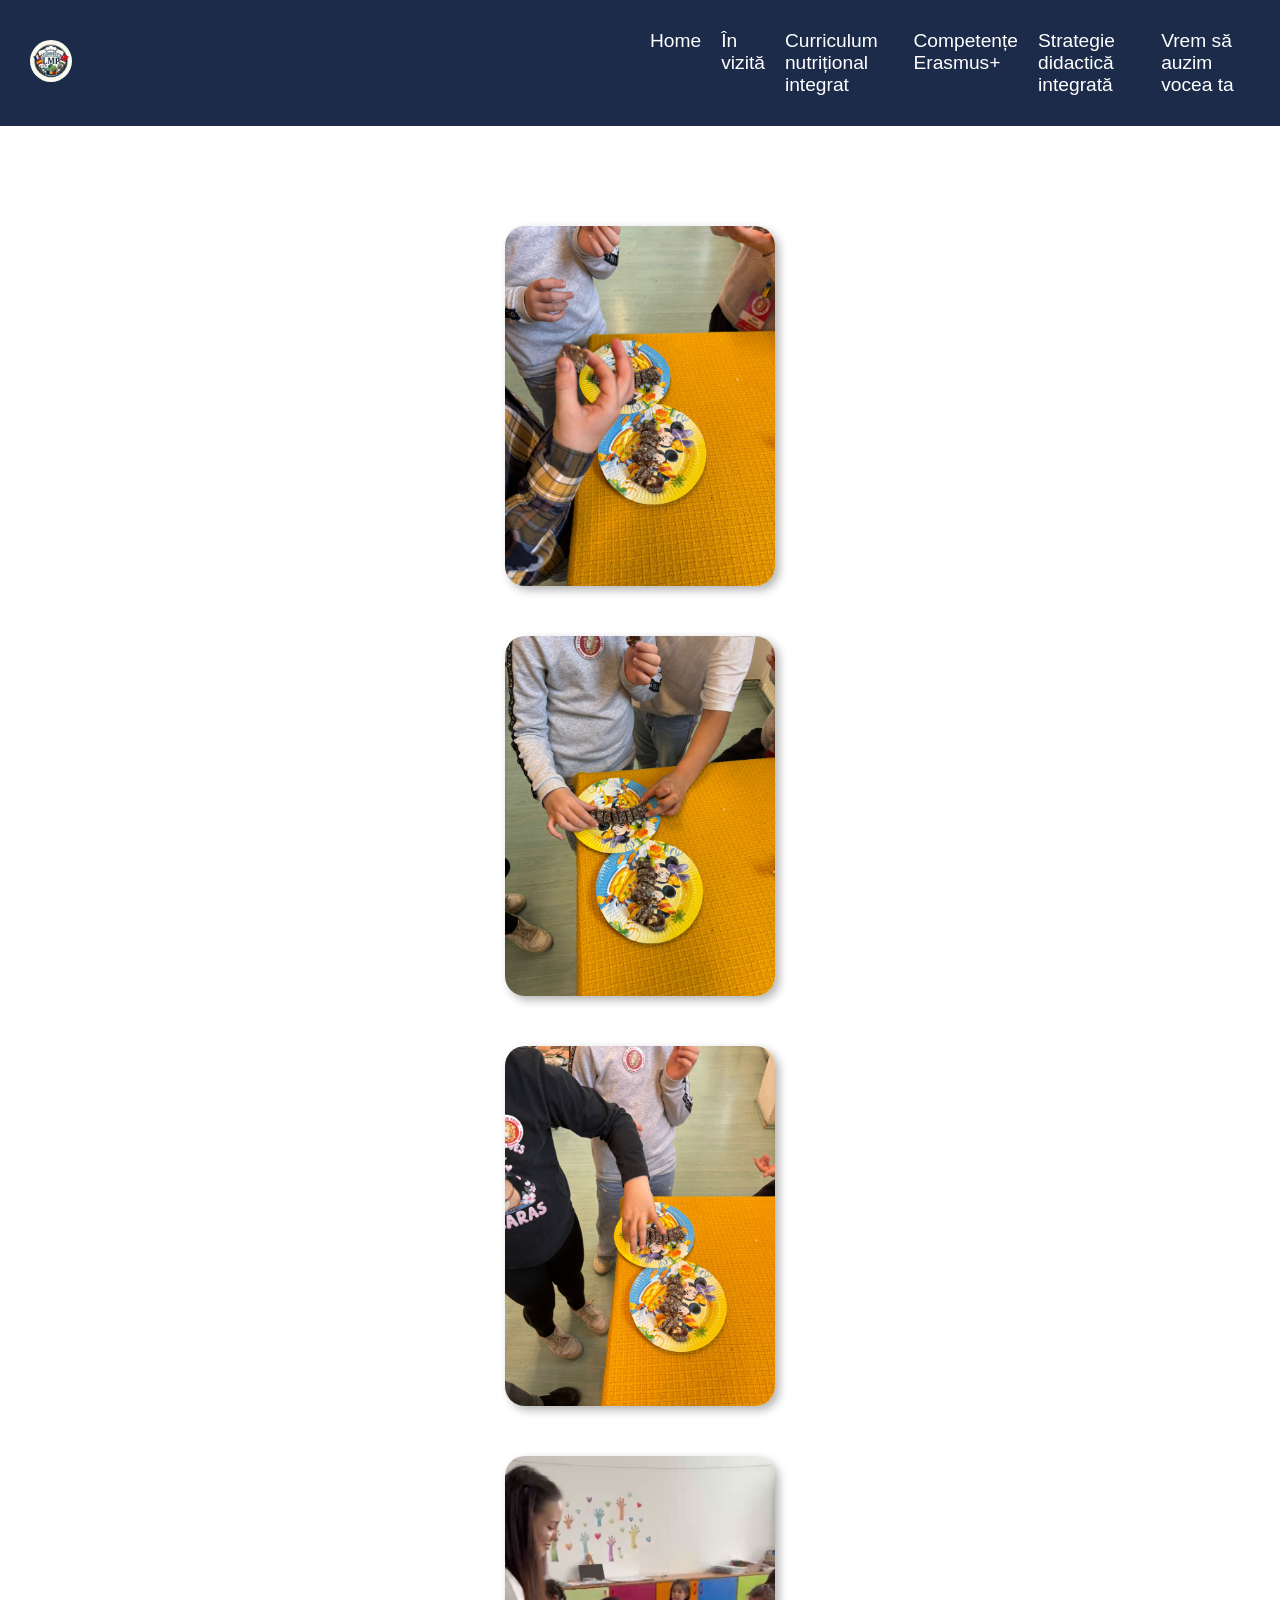
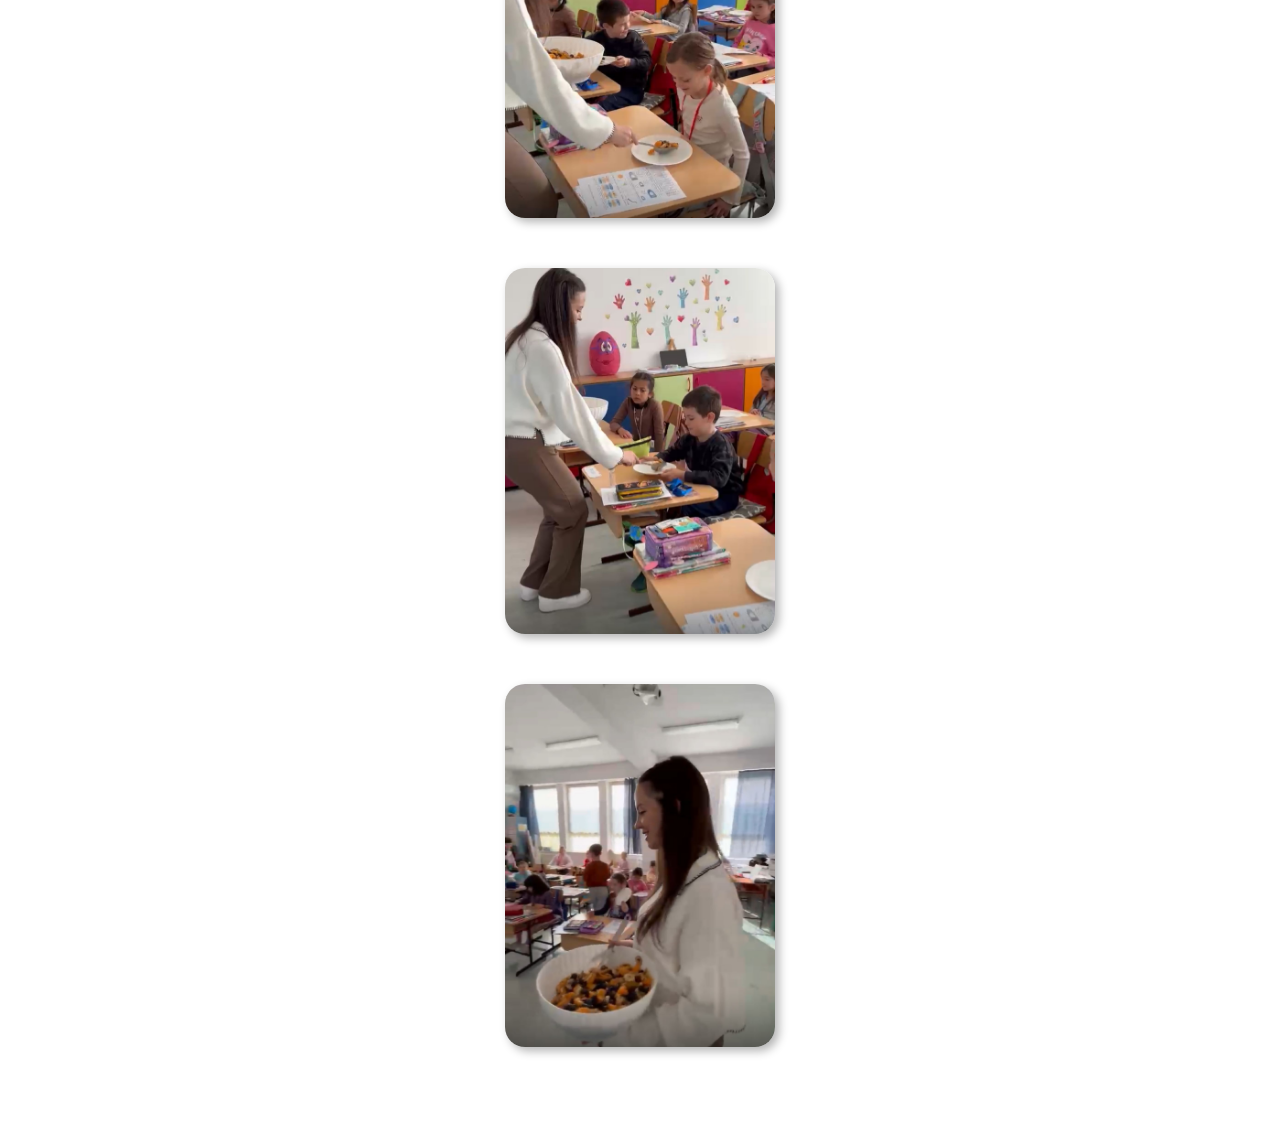
<file: strategie.html>
<!DOCTYPE html>
<html lang="en">
<head>
    <meta charset="UTF-8">
    <meta name="viewport" content="width=device-width, initial-scale=1.0">
    <title>Competențe Erasmus+</title>
    <link rel="stylesheet" href="styles.css">
</head>
<body>
    <header>
    <nav>
        <div class="left">
            <img src="media/logo.jpeg" class="logo-nav">
        </div>

        <div class="menu-toggle" onclick="toggleMenu()">
            ☰
        </div>

        <div class="right" id="menu">
            <a href="home.html">Home</a>
            <a href="vizita.html">În vizită</a>
            <a href="valori.html">Curriculum nutrițional integrat</a>
            <a href="competente.html">Competențe Erasmus+</a>
            <a href="strategie.html">Strategie didactică integrată</a>
            <a href="vocea.html">Vrem să auzim vocea ta</a>
        </div>
    </nav>
</header>
    <section class="strategie-container">
        <img src="media/IMG1.jpeg" alt="" class="poza-strategie">
        <img src="media/IMG2.jpeg" alt="" class="poza-strategie">
        <img src="media/IMG3.jpeg" alt="" class="poza-strategie">
        <img src="media/IMG4.jpeg" alt="" class="poza-strategie">
        <img src="media/IMG5.jpeg" alt="" class="poza-strategie">
        <img src="media/IMG6.jpeg" alt="" class="poza-strategie">
    </section>
</body>
    <script>
function toggleMenu() {
    document.getElementById("menu").classList.toggle("active");
}
</script>
</html>
</file>
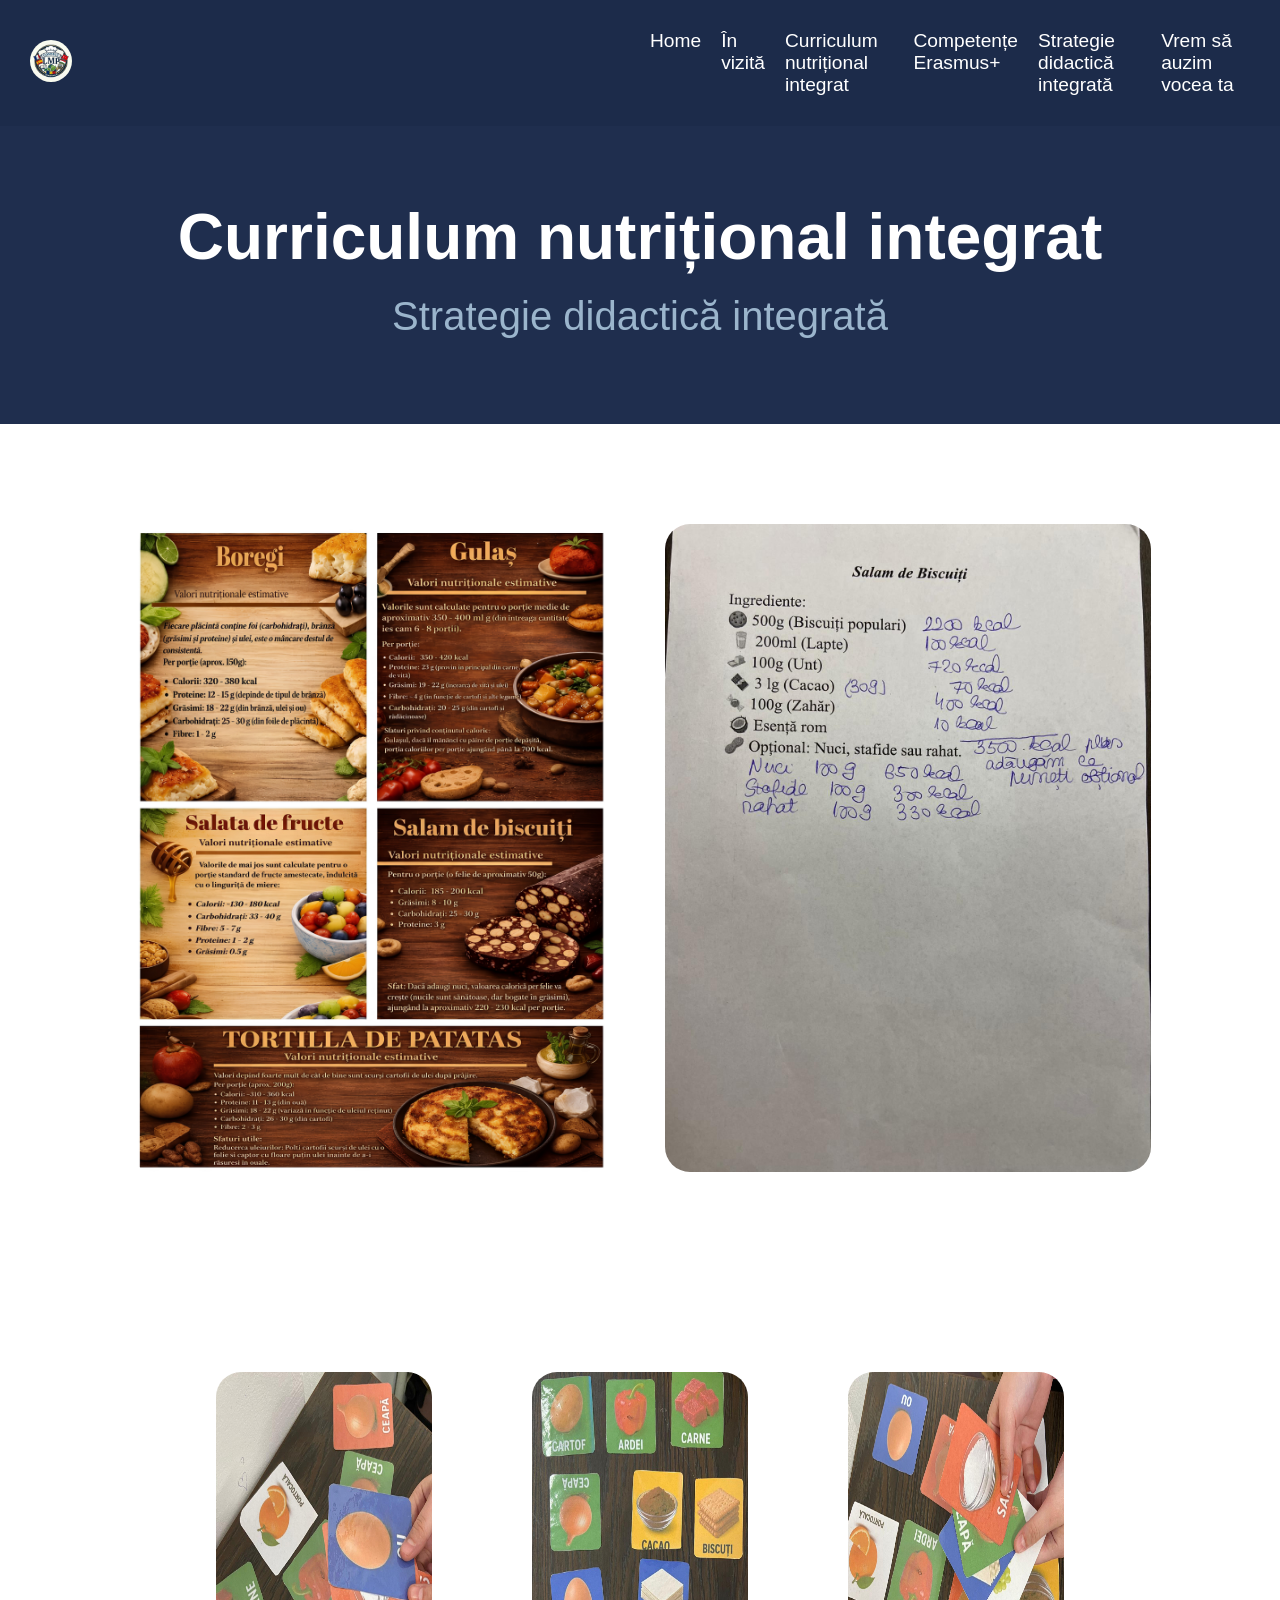
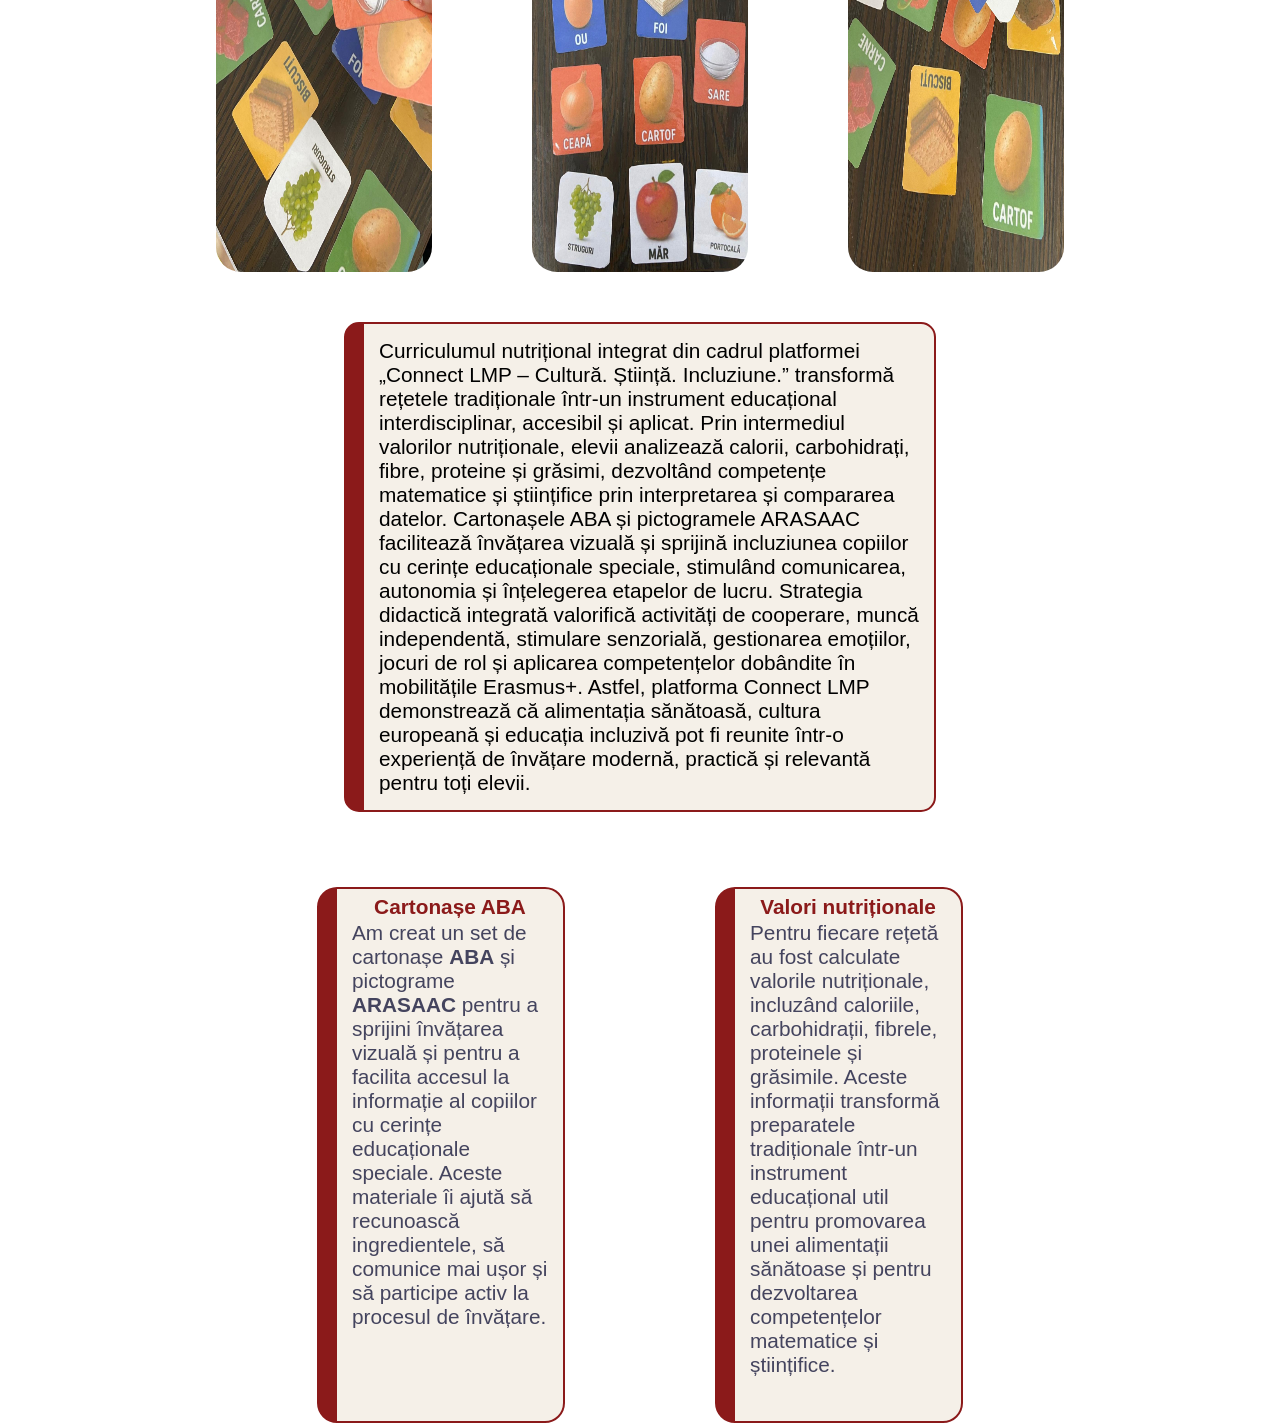
<file: valori.html>
<!DOCTYPE html>
<html lang="en">
<head>
    <meta charset="UTF-8">
    <meta name="viewport" content="width=device-width, initial-scale=1.0">
    <title>Valori nutriționale</title>
    <link rel="stylesheet" href="styles.css">
</head>
<body>
    <header>
    <nav>
        <div class="left">
            <img src="media/logo.jpeg" class="logo-nav">
        </div>

        <div class="menu-toggle" onclick="toggleMenu()">
            ☰
        </div>

        <div class="right" id="menu">
            <a href="home.html">Home</a>
            <a href="vizita.html">În vizită</a>
            <a href="valori.html">Curriculum nutrițional integrat</a>
            <a href="competente.html">Competențe Erasmus+</a>
            <a href="strategie.html">Strategie didactică integrată</a>
            <a href="vocea.html">Vrem să auzim vocea ta</a>
        </div>
    </nav>
</header>
    <section class="intro">
    <h1>Curriculum nutrițional integrat</span></h1>
    <h2>Strategie didactică integrată</h2> 
    </section>
    <section class="sectiune"  id="paralele" style="gap: 50px;">
        <img src="media/schimbat.png" alt=""style="border-radius: 25px;">
        <img src="media/hartiee.jpeg" alt=""style="border-radius: 25px;">
        <!--<img src="media/val1.jpeg" alt="" style="border-radius: 25px;">
        <img src="media/val3.jpeg" alt=""style="border-radius: 25px;">
        <img src="media/val2.jpeg" alt=""style="border-radius: 25px;">
        <img src="media/val5.jpeg" alt=""style="border-radius: 25px;">-->
    </section>
    <section class="imaginile sectiune" id="imaginile">
        <img src="media/cartonase3.jpeg" alt="" style="border-radius: 25px; " >    
        <img src="media/cartonase.jpeg" alt="" style="border-radius: 25px;">    
        <img src="media/cartonase2.jpeg" alt="" style="border-radius: 25px;">    
    </section>
    <section class="sectiune" id="eva">
        <p class="mclass">Curriculumul nutrițional integrat din cadrul platformei „Connect LMP – Cultură. Știință. Incluziune.” transformă rețetele tradiționale într-un instrument educațional interdisciplinar, accesibil și aplicat.
        Prin intermediul valorilor nutriționale, elevii analizează calorii, carbohidrați, fibre, proteine și grăsimi, dezvoltând competențe matematice și științifice prin interpretarea și compararea datelor.
        Cartonașele ABA și pictogramele ARASAAC facilitează învățarea vizuală și sprijină incluziunea copiilor cu cerințe educaționale speciale, stimulând comunicarea, autonomia și înțelegerea etapelor de lucru.
        Strategia didactică integrată valorifică activități de cooperare, muncă independentă, stimulare senzorială, gestionarea emoțiilor, jocuri de rol și aplicarea competențelor dobândite în mobilitățile Erasmus+.
        Astfel, platforma Connect LMP demonstrează că alimentația sănătoasă, cultura europeană și educația incluzivă pot fi reunite într-o experiență de învățare modernă, practică și relevantă pentru toți elevii.</p>
    </section>
    <section class="flex">
        <section class="sectiune" id="ero">
            <h4>Cartonașe ABA</h4>
            <p>Am creat un set de cartonașe <strong>ABA</strong> și pictograme <strong>ARASAAC</strong> pentru a sprijini învățarea vizuală și pentru a facilita accesul la informație al copiilor cu cerințe educaționale speciale. Aceste materiale îi ajută să recunoască ingredientele, să comunice mai ușor și să participe activ la procesul de învățare.</p>    
        </section>
        <section class="sectiune" id="cod">
            <h4>Valori nutriționale</h4>
            <p>Pentru fiecare rețetă au fost calculate valorile nutriționale, incluzând caloriile, carbohidrații, fibrele, proteinele și grăsimile. Aceste informații transformă preparatele tradiționale într-un instrument educațional util pentru promovarea unei alimentații sănătoase și pentru dezvoltarea competențelor matematice și științifice.</p>
        </section>
    </section>
</body>
<script>
    function toggleMenu() {
        document.getElementById("menu").classList.toggle("active");
    }
</script>
</html>
</file>
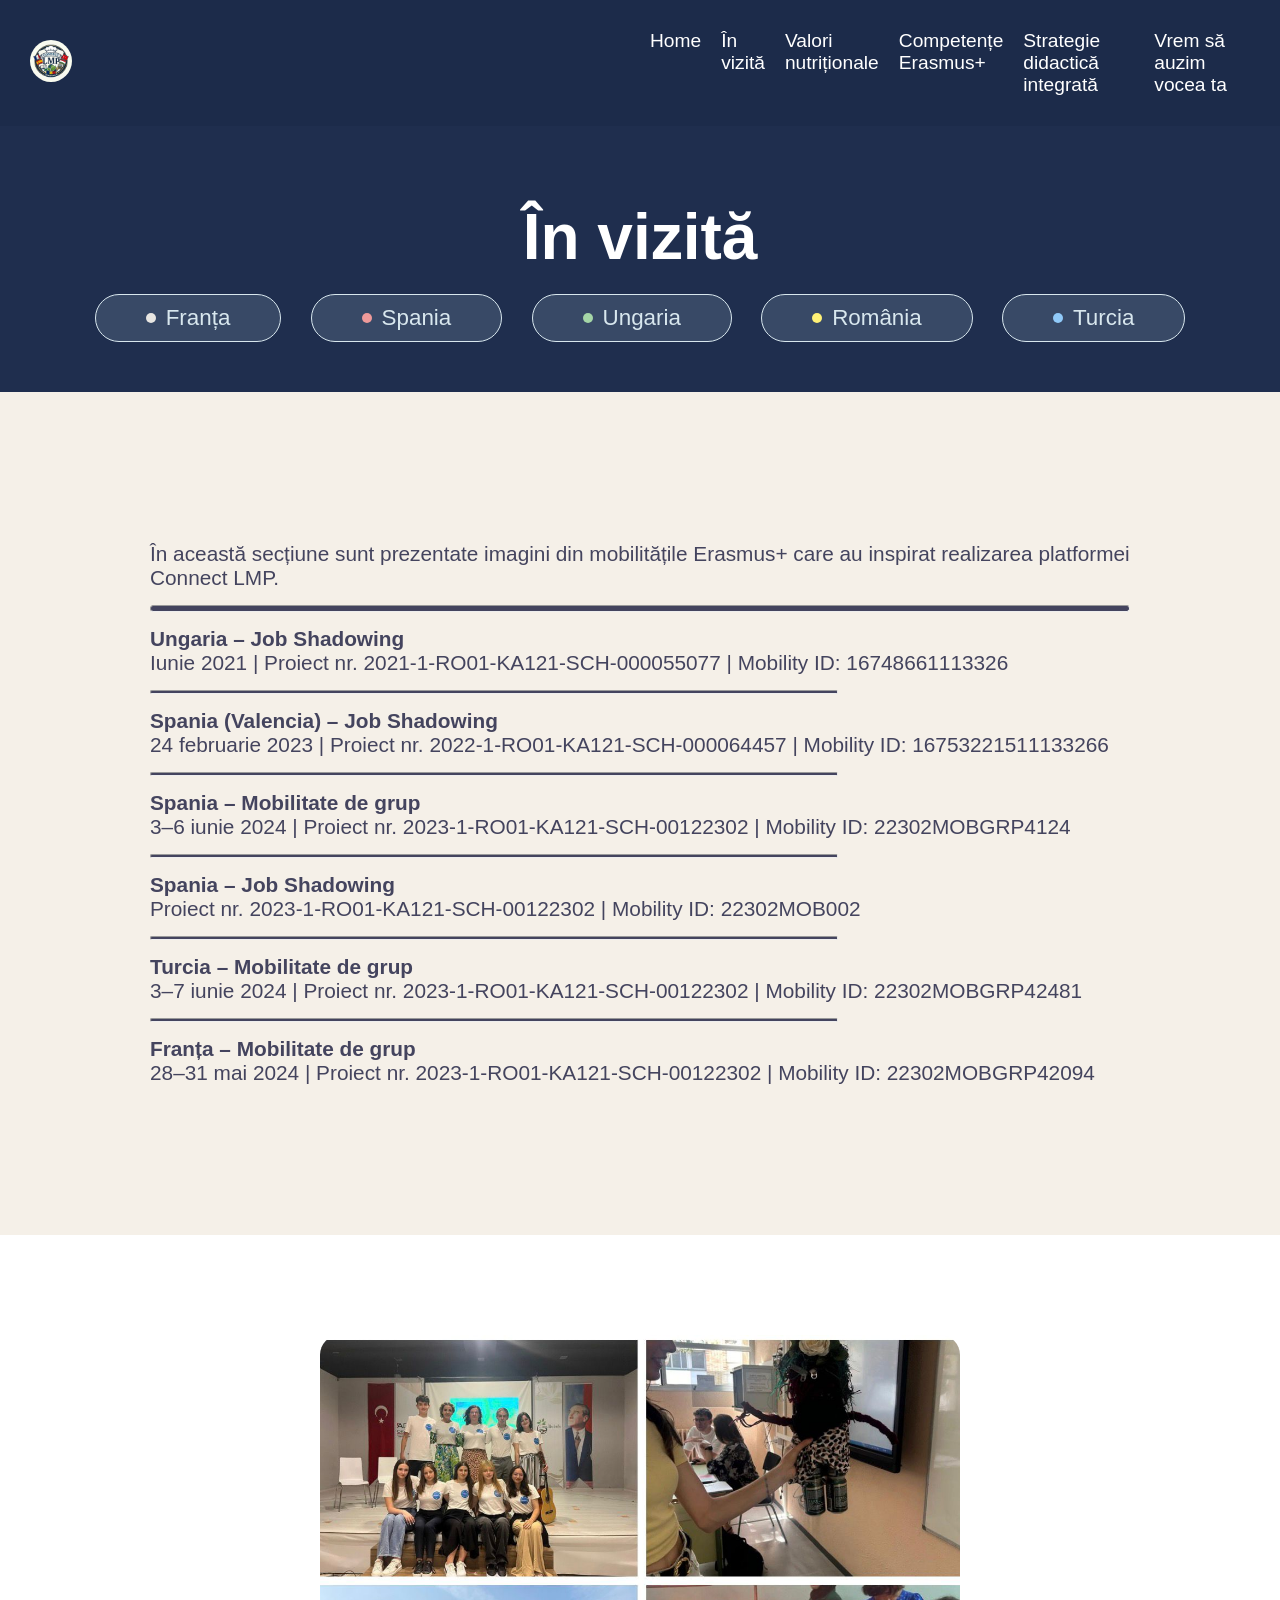
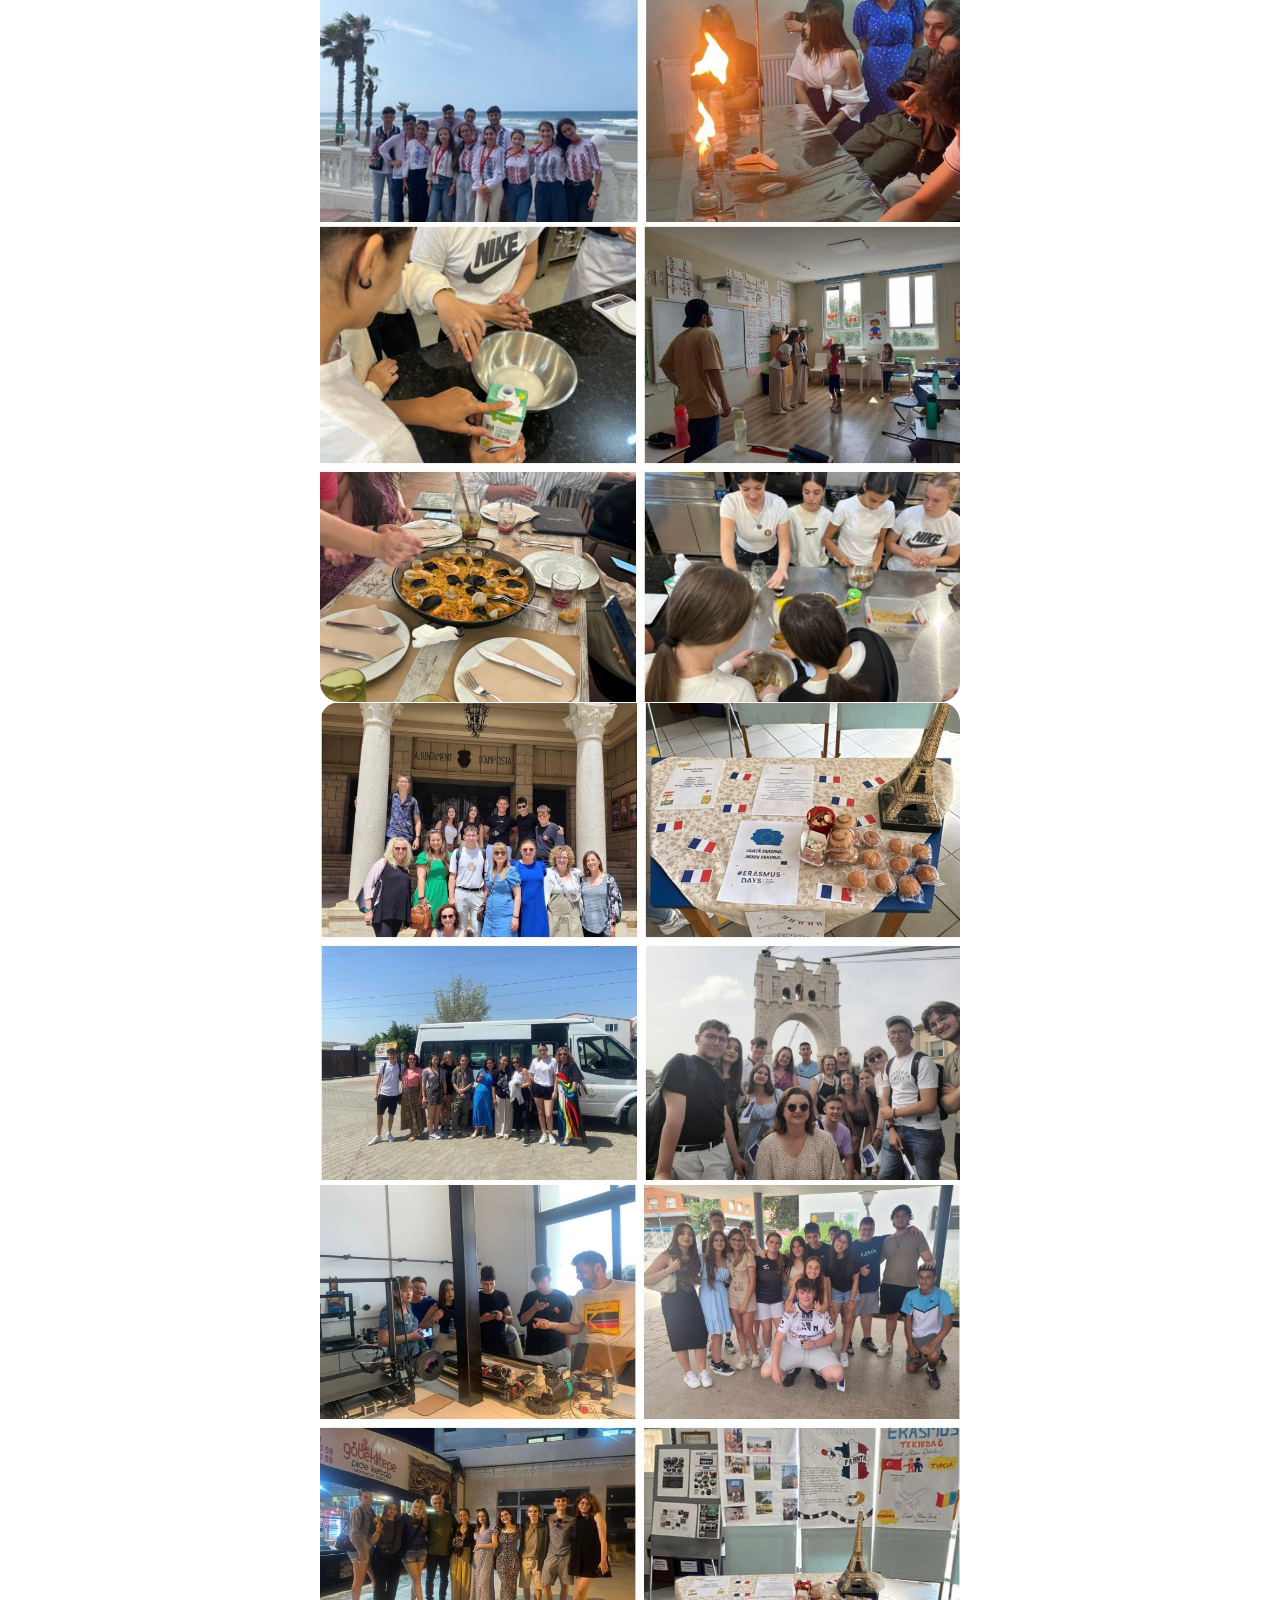
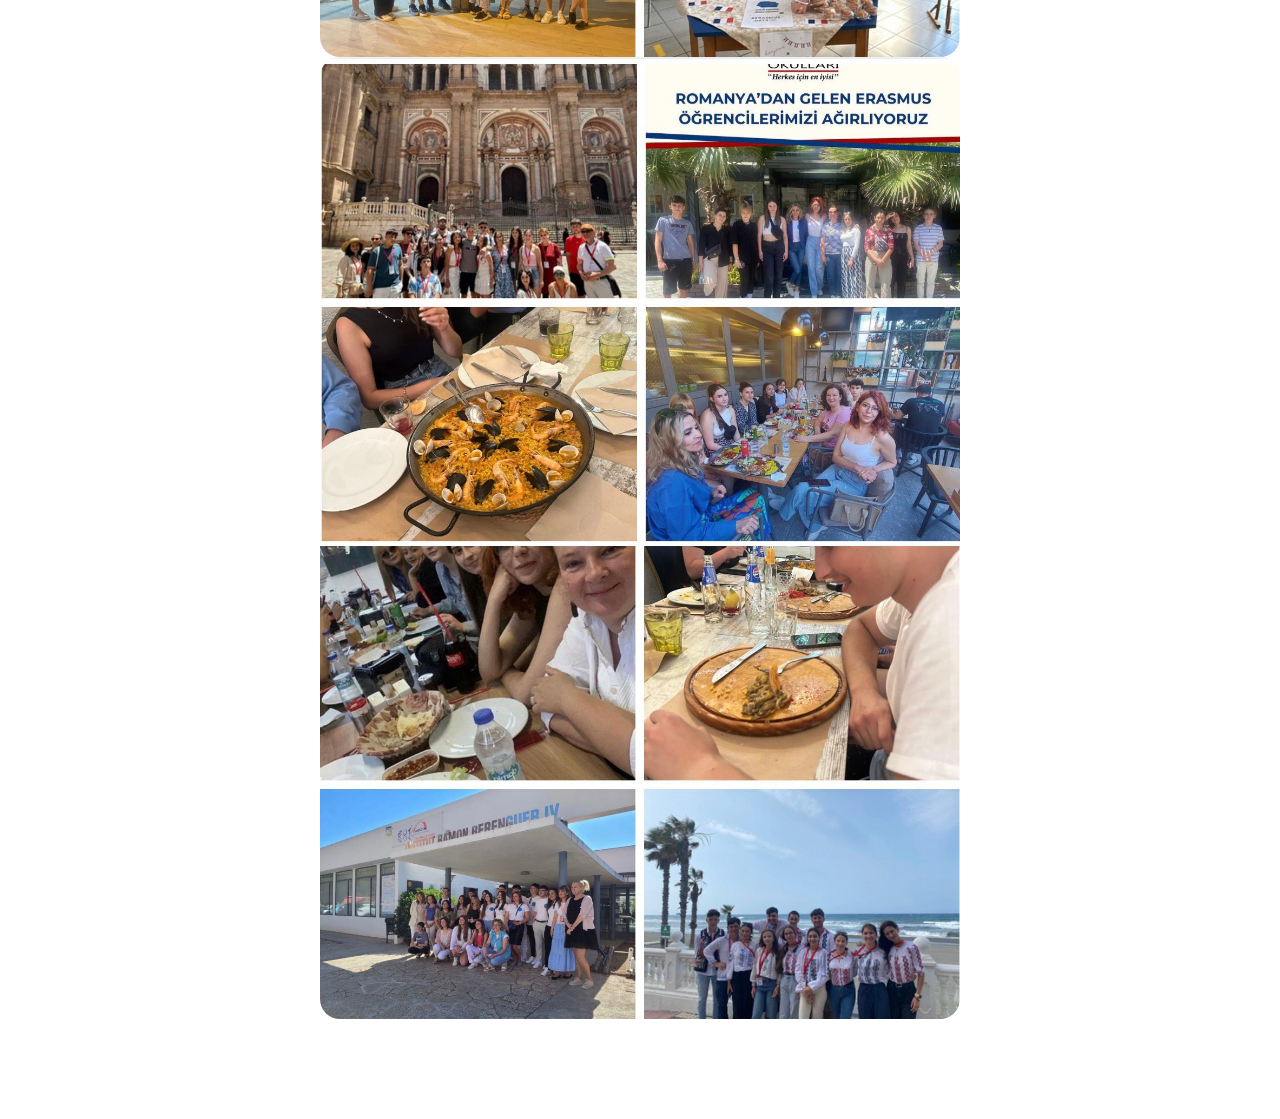
<file: vizita.html>
<!DOCTYPE html>
<html lang="en">
<head>
    <meta charset="UTF-8">
    <meta name="viewport" content="width=device-width, initial-scale=1.0">
    <title>În vizită</title>
    <link rel="stylesheet" href="styles.css">
</head>
<body>
    <header>
    <nav>
        <div class="left">
            <img src="media/logo.jpeg" class="logo-nav">
        </div>

        <div class="menu-toggle" onclick="toggleMenu()">
            ☰
        </div>

        <div class="right" id="menu">
            <a href="home.html">Home</a>
            <a href="vizita.html">În vizită</a>
            <a href="valori.html">Valori nutriționale</a>
            <a href="competente.html">Competențe Erasmus+</a>
            <a href="strategie.html">Strategie didactică integrată</a>
            <a href="vocea.html">Vrem să auzim vocea ta</a>
        </div>
    </nav>
</header>
    <section class="intro">
    <h1>În vizită</span></h1>
    <div class="countries">
        <div class="category2">
            <div style="background-color:#E8E6E2; width: 10px; height: 10px; border-radius: 50px;"></div>
            Franța
        </div>
        <div class="category2">
        <div style="background-color:#EF9A9A; width: 10px; height: 10px; border-radius: 50px;"></div>
            Spania
        </div>
        <div class="category2">
            <div style="background-color:#A5D6A7; width: 10px; height: 10px; border-radius: 50px;"></div>
            Ungaria
        </div>
        <div class="category2">
            <div style="background-color:#FFF176; width: 10px; height: 10px; border-radius: 50px;"></div>
            România
        </div>
        <div class="category2">
            <div style="background-color:#90CAF9; width: 10px; height: 10px; border-radius: 50px;"></div>
            Turcia
        </div>
    </div>
</section>
    <section class="sectiuneaproiecte">
        <p>În această secțiune sunt prezentate imagini din mobilitățile Erasmus+ care au inspirat realizarea platformei Connect LMP.</p>
        <hr class=despartitor>
        <p><strong>Ungaria – Job Shadowing</strong></p>
        <p>Iunie 2021 | Proiect nr. 2021-1-RO01-KA121-SCH-000055077 | Mobility ID: 16748661113326</p>
        <hr class="despartitor" id="secundar">
        <p><strong>Spania (Valencia) – Job Shadowing</strong></p>
        <p>24 februarie 2023 | Proiect nr. 2022-1-RO01-KA121-SCH-000064457 | Mobility ID: 16753221511133266</p>
        <hr class="despartitor" id="secundar">
        <p><strong>Spania – Mobilitate de grup</strong></p>
        <p>3–6 iunie 2024 | Proiect nr. 2023-1-RO01-KA121-SCH-00122302 | Mobility ID: 22302MOBGRP4124</p>
        <hr class="despartitor" id="secundar">
        <p><strong>Spania – Job Shadowing</strong></p>
        <p>Proiect nr. 2023-1-RO01-KA121-SCH-00122302 | Mobility ID: 22302MOB002</p>
        <hr class="despartitor" id="secundar">
        <p><strong>Turcia – Mobilitate de grup</strong></p>
        <p>3–7 iunie 2024 | Proiect nr. 2023-1-RO01-KA121-SCH-00122302 | Mobility ID: 22302MOBGRP42481</p>
        <hr class="despartitor" id="secundar">
        <p><strong>Franța – Mobilitate de grup</strong></p>
        <p>28–31 mai 2024 | Proiect nr. 2023-1-RO01-KA121-SCH-00122302 | Mobility ID: 22302MOBGRP42094</p>
    </section>
    <section class="gallery">
        <img src="media/1.jpeg" class="gallery-img">
        <img src="media/2.jpeg" class="gallery-img">
        <img src="media/3.jpeg" class="gallery-img">
    </section>
</body>
    <script>
function toggleMenu() {
    document.getElementById("menu").classList.toggle("active");
}
</script>
</html>
</file>
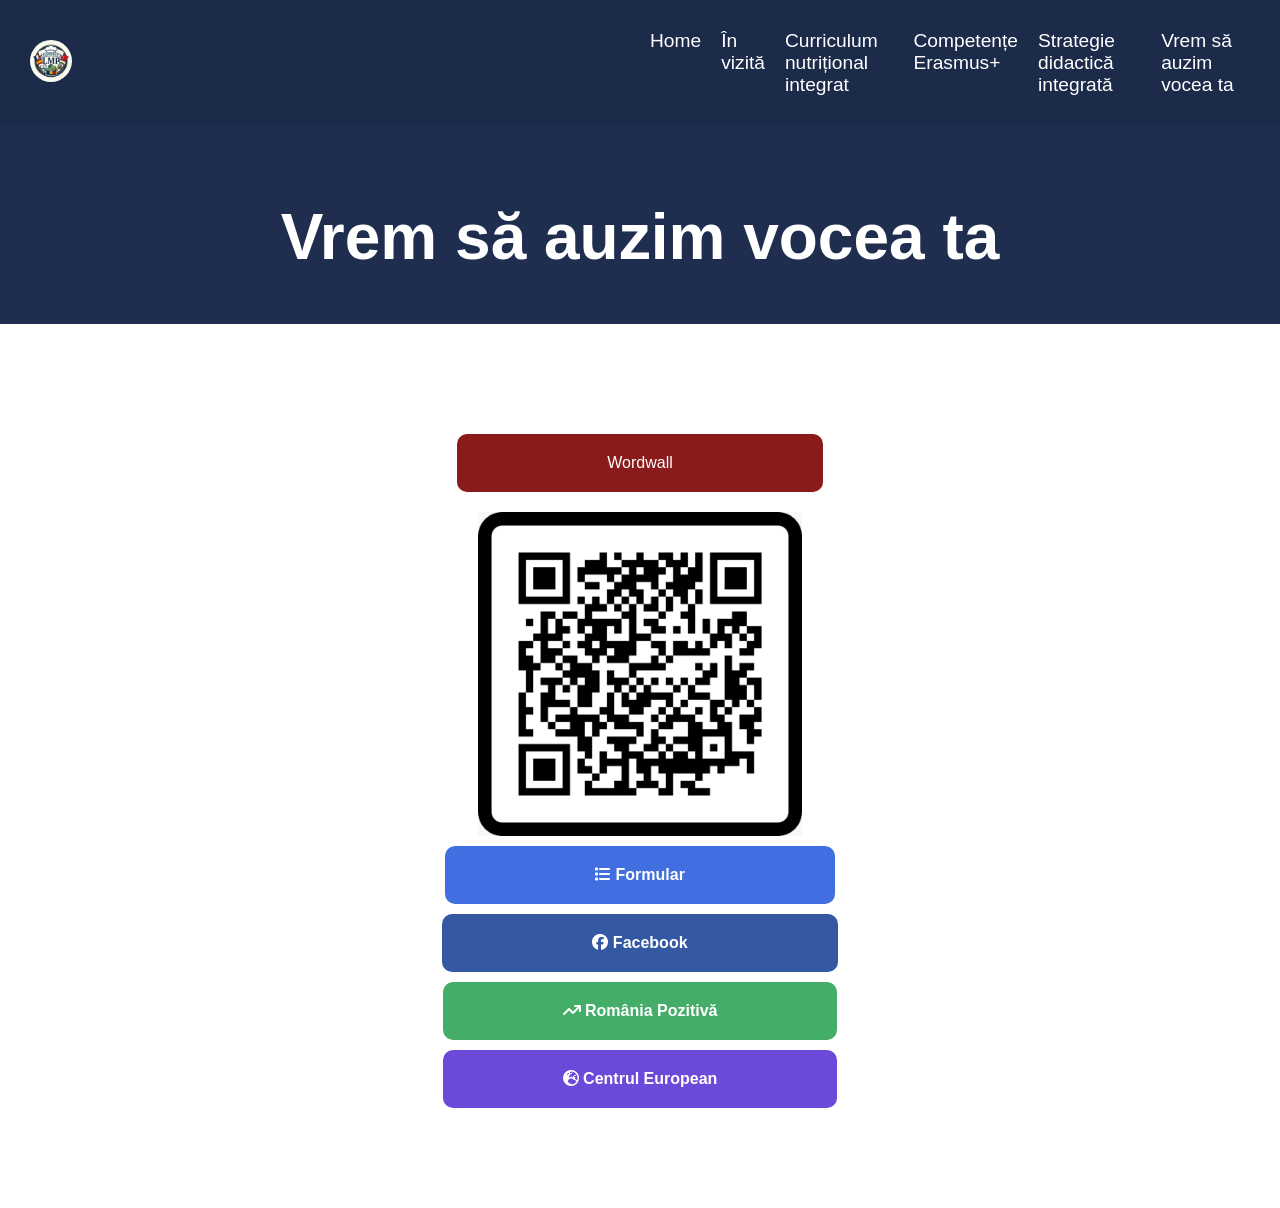
<file: vocea.html>
<!DOCTYPE html>
<html lang="en">
<head>
    <meta charset="UTF-8">
    <meta name="viewport" content="width=device-width, initial-scale=1.0">
    <title>Vrem să auzim vocea ta</title>
    <link rel="stylesheet" href="styles.css">
    <link rel="stylesheet" href="https://cdnjs.cloudflare.com/ajax/libs/font-awesome/6.5.2/css/all.min.css">
</head>
<body>
   <header>
    <nav>
        <div class="left">
            <img src="media/logo.jpeg" class="logo-nav">
        </div>

        <div class="menu-toggle" onclick="toggleMenu()">
            ☰
        </div>

        <div class="right" id="menu">
            <a href="home.html">Home</a>
            <a href="vizita.html">În vizită</a>
            <a href="valori.html">Curriculum nutrițional integrat</a>
            <a href="competente.html">Competențe Erasmus+</a>
            <a href="strategie.html">Strategie didactică integrată</a>
            <a href="vocea.html">Vrem să auzim vocea ta</a>
        </div>
    </nav>
</header>
    <section class="intro">
    <h1>Vrem să auzim vocea ta</span></h1>
</section>
    <section class="sectiune">
        <a href="https://wordwall.net/ro/resource/110692321" style="margin-bottom: 20px;" class="wordwall">Wordwall</a>
        <img src="media/qr.jpeg" class="QR-img">
        <a href="https://bit.ly/41Fzi4T" class="formular"><i class="fa-solid fa-list"></i> Formular</a>
        <a href="https://www.facebook.com/share/1H1fcNQHpY/?mibextid=wwXIfr" class="facebook"><i class="fa-brands fa-facebook"></i> Facebook</a>
        <a href="https://www.romaniapozitiva.ro/educatie/connect-lmp-educatie-interculturala-si-competente-cheie-pentru-o-scoala-europeana/?fbclid=IwdGRjcARvvR5leHRuA2FlbQIxMQBzcnRjBmFwcF9pZAo2NjI4NTY4Mzc5AAEeG5lVia7Aq-dDRWOb6FkFZxAP8RnQwgJQ1n-wKhRvkBvAhJkpB0ssb6b2kTg_aem_XVHmixMjRkCzpiXC6D0Q9w" class="pozitiva"><i class="fa-solid fa-arrow-trend-up"></i> România Pozitivă</a>
        <a href="https://share.google/zlHrb9yEZl3GH1mCL" class="centrul"><i class="fa-solid fa-earth-europe"></i> Centrul European</a>
    </section>
</body>
    <script>
function toggleMenu() {
    document.getElementById("menu").classList.toggle("active");
}
</script>
</html>
</file>
<file: styles.css>
* {
    margin: 0;
    padding: 0;
}
body{
    background: #1F2E4E;
    font-family: 'Raleway', sans-serif;
}
::selection {
    background-color: #cfcfcf;
    color: #000;
}
.cover {
            width: 100vw;
            height: 100vh;
            background: url("media/coperta.jpeg") no-repeat center/cover;
            cursor: pointer;
}

.intro {
    height: 100%;
    margin: 50px;
    display: flex;
    justify-content:center;
    align-items: center;
    flex-direction: column;
    gap: 20px;
}
.intro p {
    color:#FFFFFF;
    font-weight: 400;
    font-size: 1.4rem;
    line-height: 1.7;
    text-align: center;
}
.category {
    border: 1px solid #E8C97A;
    padding: 10px;
    color: #E8C97A;
    background-color: #e8c97a28;
    font-size: 1.4rem;
    font-weight: 400;
    border-radius: 50px;
    padding-left: 50px;
    padding-right: 50px;
}
.category2 {
    border: 1px solid #d8e7ee;
    padding: 10px;
    color: #d8e7ee;
    background-color: #b2cddc2b;
    font-size: 1.4rem;
    font-weight: 400;
    border-radius: 50px;
    padding-left: 50px;
    padding-right: 50px;
    display: flex;
    gap: 10px;
    justify-content: center;
    align-items: center;
}
.countries {
    display: flex;
    align-items: center;
    justify-content: center;
    gap: 3%;
}
h1 {
    color: #FFFFFF;
    font-size: 4rem;
    margin-top: 2%;
}
h2 {
    color: #9BB5CC;
    font-size: 2.5rem;
    font-weight: 100;
    margin-bottom: 3%;
}
h4 {
    color: #8B1A1A;
    text-align: center;
    padding-top: 3%;
    padding-bottom: 1%;
    font-size: 1.3rem;
}
.about {
    height: 100%;
    padding: 100px;
    background: #F5F0E8;
}
.about p {
    color: #44445E;
    font-size: 1.4rem;
    font-weight: 300;
    line-height: 1.6;
    padding-left: 10%;
    padding-right: 10%;
}
.map p {
    color: #44445E;
    font-size: 1.4rem;
    font-weight: 300;
    line-height: 1.6;
    padding-left: 10%;
    padding-right: 10%;
    text-align: center;
    margin-bottom: 10px;
}
.map {
    background: #fff;
    display: flex;
    flex-direction: column;
    justify-content: center;
    align-items: center;
    padding-bottom: 50px;
}
.map svg {
    background: #9dcede;
    border-radius: 20px;
    width: 75%;
}
svg path {
    fill: #fff;
    stroke-width: 0.25;
    stroke: #000;
}
svg #FR {
    fill: #E8E6E2;
}
svg #ES {
    fill: #c96767;
}
svg #HU {
    fill: #7ad27d;
}
svg #RO {
    fill: #ded158;
}
svg #TR  {
    fill: #66a8dd;
}
svg #FR:hover {
    fill: #c0bbb1;
    cursor: pointer;
    transition: 0.3s ease;
}
svg #ES:hover {
    fill: #b05050;
    cursor: pointer;
    transition: 0.3s ease;
}
svg #HU:hover {
    fill: #468648;
    cursor: pointer;
    transition: 0.3s ease;
}
svg #RO:hover {
    fill: #b7ac47;
    cursor: pointer;
    transition: 0.3s ease;
}
svg #TR:hover  {
    fill: #4d81ab;
    cursor: pointer;
    transition: 0.3s ease;
}
.flag {
    width: 5%;
    margin-bottom: -50px;
}
.back {
    text-decoration: none;
    color:#A8B5CC;
}
.back:hover {
    text-decoration: underline;
}
.istorie-gastronomica {
    height: 100%;
    padding: 100px;
    background: #fff;
    display: flex;
    flex-direction: column;
    align-items: center;
    justify-content: center;
}
.istorie-gastronomica h4 {
    font-size: 2rem;
}
.istoria_fr {
    width: 40%;
}
.reteta {
    background: #F8F8EC;
    display: flex;
    justify-content: center;
    align-items: center;
    flex-direction: column;
    height: 100%;
    padding: 100px;
}
.reteta img {
    width: 35%;
}
.stiai {
    background-color: #ECE8DD;
    display: flex;
    justify-content: center;
    align-items: center;
    padding: 100px;
    flex-direction: column;
}
.meniu {
    background: #FFF3E3;
    display: flex;
    justify-content: center;
    align-items: center;
    padding: 100px;
}
.meniu img {
    width: 35%;
    border-radius: 20px;
    box-shadow: 4px 4px 10px rgba(0, 0, 0, 0.3);
}
.gallery {
    background-color: #fff;
    display: flex;
    flex-direction: column;
    align-items: center;
    justify-content: center;
    padding-top: 100px;
    padding-bottom: 100px;
}
.gallery img {
    width: 50%;
    border-radius: 20px;
}
header {
    padding: 30px;
    background-color: #1C2B4A;
}
nav {
    display: flex;
    justify-content: center;
    align-items: center;
    gap: 20px;
}
nav a {
    text-decoration: none;
    color: white;
    font-size: 1.2rem;
}
nav a:hover {
    text-decoration: underline;
}
.vizitabtn {
    text-decoration: none;
    font-size: 1.4rem;
    font-weight: 400;
    border: 1.5px solid #8B1A1A;
    color: #8B1A1A;
    padding: 20px;
    padding-left: 50px;
    padding-right: 50px;
    border-radius: 50px;
    transition: 0.3s;
}
.vizitabtn:hover {
    background: #8B1A1A;
    color: white;
    transform: scale(1.1);
}
.istoria_fr {
    margin-bottom: 100px;
}
.incearac {
    font-size: 1.2rem;
    margin-bottom: 10px;
    color: #000;
}
.diagrama {
    background: #F6F1EB;
    display: flex;
    justify-content: center;
    align-items: center;
    padding: 100px;
}
.diagrama-img {
    width: 50%;
}
.sectiune {
    background-color: #fff;
    display: flex;
    flex-direction: column;
    justify-content: center;
    align-items: center;
    padding: 100px;
}
.sectiune img {
    width: 30%;
}
.sectiune a {
    margin-top: 10px;
}
.video {
    display: flex;
    justify-content: center;
    align-items: center;
    background-color: #F8F8EC;
    padding: 50px;
}
video {
    border-radius: 20px;
}
.logo {
    width: 10%;
    border-radius: 100px;
    margin-top: 50px;
}
.logo-nav {
    width: 7%;
    border-radius: 100px;
}
.right {
    display: flex;
    flex-direction: row;
    gap: 20px;
}

.nentu-section {
    display: flex;
    background-color: #ECE8DD;
    justify-content: left;
    align-items: center;
}
.nentu {
    color: transparent;
    font-size: 5px;
    width: 20px;
}
.nentu:hover {
    color: #000;
}
.fr {
    color: #E8E6E2;
}
.sp {
    color: #EF9A9A;
}
.hu {
    color: #A5D6A7;
}
.ro {
    color: #FFF176;
}
.tr {
    color: #90CAF9;
}
.scoala {
    font-style: italic;
    font-weight: bold ;
}
.france-title {
    color: #E8E6E2;
    background: #1F2E4E;
    padding: 20px;
    padding-left: 50px;
    padding-right: 50px;
    border-radius: 100px;
}
.spain-title {
    color: #EF9A9A;
    background: #1F2E4E;
    padding: 20px;
    padding-left: 50px;
    padding-right: 50px;
    border-radius: 100px;
}
.romania-title {
    color: #FFF176;
    background: #1F2E4E;
    padding: 20px;
    padding-left: 50px;
    padding-right: 50px;
    border-radius: 100px;
}
.turcia-title {
    color: #90CAF9;
    background: #1F2E4E;
    padding: 20px;
    padding-left: 50px;
    padding-right: 50px;
    border-radius: 100px;
}
.ungaria-title {
    color: #A5D6A7;
    background: #1F2E4E;
    padding: 20px;
    padding-left: 50px;
    padding-right: 50px;
    border-radius: 100px;
}
.poza-strategie {
    width: 25%;
    border-radius: 20px;
    box-shadow: 4px 4px 10px rgba(0, 0, 0, 0.3);
}
.strategie-container {
    background-color: white;
    height: 100%;
    display: flex;
    flex-direction: row;
    gap: 50px;
    align-items: center;
    justify-content: center;
    padding: 100px;
}
.right {
    width: 100%;
}
.left {
    width: 100%;
}
.menu-toggle {
    display: none;
    font-size: 28px;
    cursor: pointer;
    color: white;
}
.strategie-container {
    flex-direction:column;
}
.mclass {
    font-size: 1.3rem;
}
#eva {
    flex-direction: row;
}
#imaginile {
    flex-direction: row;
    height: auto;
    gap: 100px;
    margin: 0;
}
.flex {
    display: flex;
    justify-content: center;
    gap: 150px;
    background-color: #fff;
    padding: 150px;
    padding-bottom: 0;
}
#ero, #cod {
    background-color: #F5F0E8;
    border-radius: 20px;
    border: 2px solid #8B1A1A;
    border-left: 20px solid #8B1A1A;
}
#eva {
    margin-top: -175px;
    margin-bottom: -175px;
}
#ero, #cod {
    display: flex;
    flex-direction: column;
    align-items: center;
    justify-content: center;
    gap: 20%;
    color: #44445E;
    width: 20%;
    margin: 0;
    padding: 15px;
    padding-bottom: 0;
    padding-top: 0;
}
#paralele {
    flex-direction: row;
}
#ero p, #cod p {
    margin: 0;
    width: 100%;
    height: 500px;
    font-size: 1.3rem;
}
.mclass {
    background: #F5F0E8;
    width: 50%;
    display: flex;
    flex-direction: row;
    justify-content: center;
    align-items: center;
    margin-top: 25px;
    padding: 15px;
    border-radius: 15px;
    border: 2px solid #8B1A1A;
    border-left: 20px solid #8B1A1A;
}
.despartitor {
    height: 5px;
    border-radius: 45px;
    margin-top: 15px;
    margin-bottom: 15px;
    background-color: #44445E;
}
#secundar {
    height: 2px;
    width: 70%;
}
.sectiuneaproiecte {
    background-color: #F5F0E8;
    padding: 150px;
}
.sectiuneaproiecte p {
    font-size: 1.3rem;
    color: #44445E;
}
#paralele img {
    width: 45%;
}
.imaginile img {
    width: 20%; 
    height: 500px;
}
.formular {
    background-color: #416EE0;
    padding: 20px;
    padding-left: 150px;
    padding-right: 150px;
    text-decoration: none;
    font-size: 1rem;
    color: white;
    font-weight: bold;
    border-radius: 10px;
    transition: 0.3s ease;
}

.facebook {
    background-color: #3458A1;
    padding: 20px;
    padding-left: 150px;
    padding-right: 150px;
    text-decoration: none;
    font-size: 1rem;
    color: white;
    font-weight: bold;
    border-radius: 10px;
    transition: 0.3s ease;
}
.pozitiva {
    background-color: #44AD68;
    padding: 20px;
    padding-left: 120px;
    padding-right: 120px;
    text-decoration: none;
    font-size: 1rem;
    color: white;
    font-weight: bold;
    border-radius: 10px;
    transition: 0.3s ease;
}
.centrul {
    background-color: #6C4AD9;
    padding: 20px;
    padding-left: 120px;
    padding-right: 120px;
    text-decoration: none;
    font-size: 1rem;
    color: white;
    font-weight: bold;
    border-radius: 10px;
    transition: 0.3s ease;
}
.wordwall {
    text-decoration: none;
    color: white;
    background-color: #8B1A1A;
    padding: 20px;
    padding-left: 150px;
    padding-right: 150px;
    border-radius: 10px;
    transition: 0.3s ease;
}
.centrul:hover, .pozitiva:hover, .facebook:hover,.formular:hover, .wordwall:hover {
    transform: scale(1.02);
}
@media (max-width: 768px) {
    .sectiuneaproiecte {
    background-color: #F5F0E8;
    padding: 25px;
    }
    #paralele {
        flex-direction: column;
    }
    #paralele img {
    width: 75%;
    }
    #imaginile {
        flex-direction: column;
        width: 100%;
    }
    #eva {
        width: 100%;
    }
    .mclass {
        width: 70%;
    }
    .flex {
        flex-direction: column;
        padding: 100px;
        margin: 0;
        gap: 15px;
    }
    #ero, #cod {
        width: 100%;
        margin: 0;
    }
    #ero p {
        width: 100%;
    }
    .countries {
        flex-direction: column;
        gap: 20px;
    }
    .category2 {
        width: 100%;
    }
    .logo {
        width: 30%;
    }
    .intro h2,h1 {
        text-align: center;
    }
    .about {
        padding-left: 0;
        padding-right: 0;
    }
    .meniu img {
        width: 100%;
    }
    .gallery img{
        width: 85%;
    }
    .diagrama {
        padding-left: 0;
        padding-right: 0;
        height: 100vh;
    }
    .diagrama img {
        width: 90%;
    }
    .strategie-container {
        flex-direction: column;
    }
    .strategie-container img {
        width: 100%;
    }
    .sectiune {
        padding-left: 0;
        padding-right: 0;
    }
    .sectiune img {
        width: 80%;
    }
    .flag {
        width: 20%;
        margin-bottom: 20px;
    }
    .istorie-gastronomica {
        padding-left: 10%;
        padding-right: 10%;
    }
    .istoria_fr,#imgreteta {
        margin-top: 20px;
        width: 100%;
    }
    .menu-toggle {
        display: block;
    }

    .right {
        position: fixed;
        bottom: -100%;
        left: 0;
        width: 100%;
        background: #1F2E4E;
        display: flex;
        flex-direction: column;
        align-items: center;
        transition: 0.3s;
        padding: 20px 0;
        box-shadow: 0 -2px 10px rgba(0,0,0,0.2);
    }

    .right a {
        margin: 10px 0;
        font-size: 18px;
    }

    .right.active {
        bottom: 0;
    }   
    #videoclip {
        width: 90%;
    }
}
</file>
